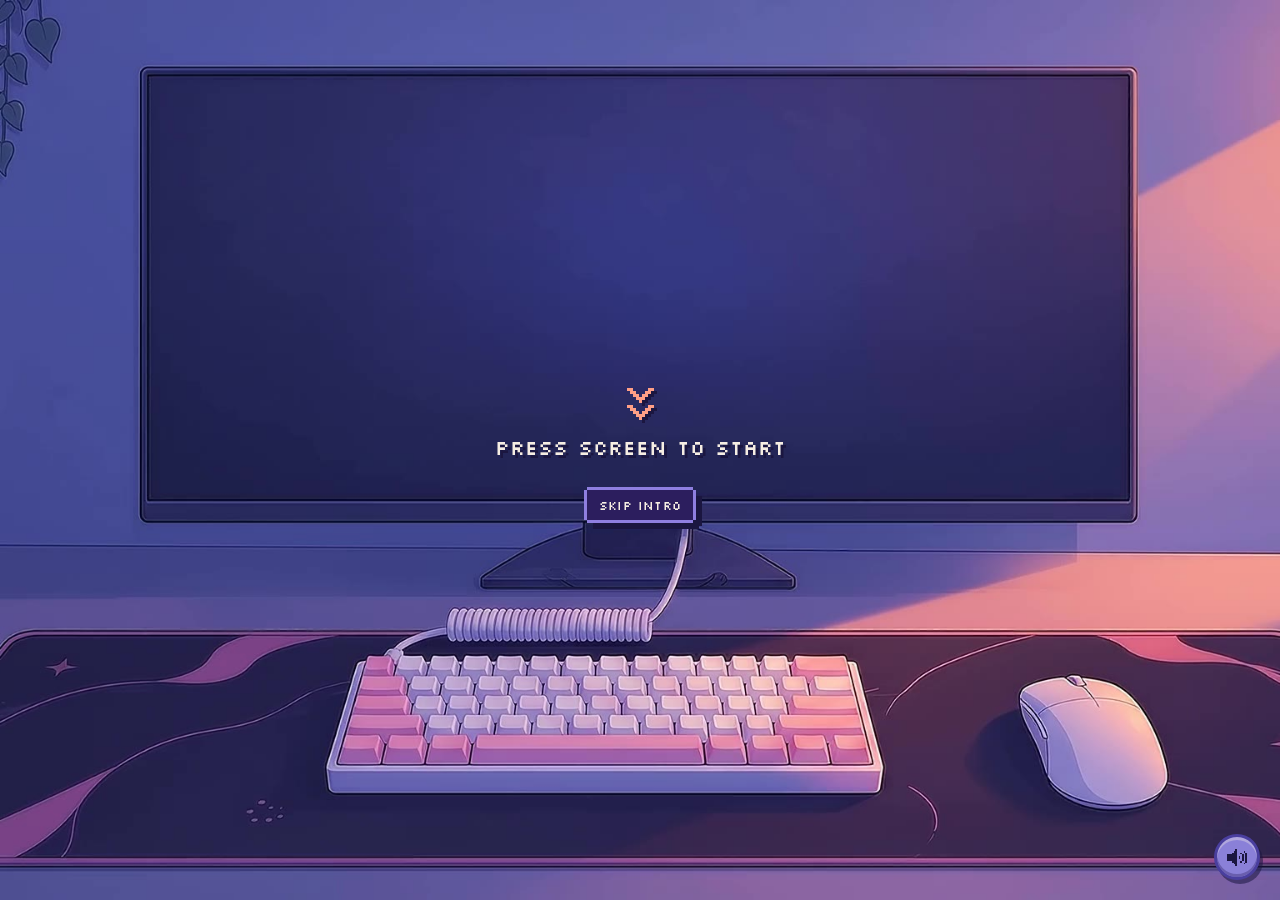
<file: index.html>
<!doctype html>
<html lang="en">
<head>
<meta charset="utf-8">
<script>try{if(sessionStorage.getItem('gos-booted'))document.documentElement.classList.add('booted')}catch(e){}</script>
<meta name="viewport" content="width=device-width, initial-scale=1, viewport-fit=cover">
<title>Gonzalo Armocida - Portfolio</title>
<link rel="icon" type="image/svg+xml" href="data:image/svg+xml,%3Csvg xmlns='http://www.w3.org/2000/svg' viewBox='0 0 16 16' shape-rendering='crispEdges'%3E%3Crect width='16' height='16' fill='%238f7fe0'/%3E%3Crect x='1' y='1' width='14' height='14' fill='%232c1e5e'/%3E%3Cpath fill='%23f6eee3' d='M5 3h6v2H5zM3 5h2v6H3zM5 11h6v2H5zM11 8h2v3h-2zM8 8h3v2H8z'/%3E%3C/svg%3E">
<meta name="description" content="Armo Design. UX/UI design portfolio by Gonzalo.">
<link rel="alternate" hreflang="en" href="https://www.gonzaloarmocida.com/">
<link rel="alternate" hreflang="es" href="https://www.gonzaloarmocida.com/es">
<meta name="theme-color" content="#1b1640">
<link rel="preconnect" href="https://fonts.googleapis.com">
<link rel="preconnect" href="https://fonts.gstatic.com" crossorigin>
<link href="https://fonts.googleapis.com/css2?family=Silkscreen:wght@400;700&family=VT323&display=swap" rel="stylesheet">
<link rel="preload" as="image" href="assets/fondo.png">
<style>
:root{
  --ink:#1b1640;--line:#2c1e5e;--lav:#8f7fe0;--lav2:#b9adff;--peach:#ff9f86;--cream:#f6eee3;
  --px:3px;--u:1px;
  --cur:url("data:image/svg+xml;utf8,<svg xmlns='http://www.w3.org/2000/svg' width='26' height='38' viewBox='0 0 13 19'><polygon points='1,1 1,15 4.5,12 7,17.5 9,16.5 6.5,11.5 11,11.5' fill='%23f6eee3' stroke='%231b1640' stroke-width='1.3' stroke-linejoin='miter' shape-rendering='crispEdges'/></svg>") 2 2, default;
  --cur-hand:url("data:image/svg+xml;utf8,<svg xmlns='http://www.w3.org/2000/svg' width='26' height='38' viewBox='0 0 13 19'><polygon points='1,1 1,15 4.5,12 7,17.5 9,16.5 6.5,11.5 11,11.5' fill='%23ff9f86' stroke='%231b1640' stroke-width='1.3' stroke-linejoin='miter' shape-rendering='crispEdges'/></svg>") 2 2, pointer;
}
*{box-sizing:border-box}
[hidden]{display:none!important}
html,body{margin:0;height:100%;overflow:hidden;background:var(--ink);color:var(--cream);font-family:"VT323",ui-monospace,monospace;cursor:var(--cur);-webkit-tap-highlight-color:transparent}
a{color:var(--lav2)}
a:hover{color:var(--peach)}
button,a{cursor:var(--cur-hand);font:inherit;color:inherit}
:focus{outline:none}
:focus-visible{outline:3px solid var(--peach);outline-offset:4px}
.sr-only{position:absolute;width:1px;height:1px;overflow:hidden;clip:rect(0 0 0 0);white-space:nowrap}
svg{display:block}

.pbox{--b:var(--lav);--s:var(--ink);box-shadow:
  0 calc(var(--px)*-1) 0 0 var(--b),0 var(--px) 0 0 var(--b),
  calc(var(--px)*-1) 0 0 0 var(--b),var(--px) 0 0 0 var(--b),
  calc(var(--px)*2) calc(var(--px)*3) 0 0 var(--s),calc(var(--px)*3) calc(var(--px)*2) 0 0 var(--s)}

.btn{font-family:"Silkscreen",monospace;font-size:13px;letter-spacing:.02em;background:var(--line);color:var(--cream);border:0;padding:7px 12px;text-decoration:none;display:inline-flex;align-items:center;gap:6px;user-select:none}
.btn:hover{background:var(--lav);color:var(--ink)}
.btn:active{transform:translate(2px,2px)}

/* ---------- intro ---------- */
#intro{position:fixed;inset:0;overflow:hidden;background:#000;z-index:30;cursor:var(--cur-hand)}
#cam{position:absolute;inset:0;transform-origin:0 0;will-change:transform}
#cam.zoom{transition:transform 1.3s cubic-bezier(.65,0,.35,1)}
#cam video{width:100%;height:100%;object-fit:cover;display:block}
#screen{position:absolute;container-type:size;display:grid;place-items:center;pointer-events:none}
#hello{text-align:center;text-shadow:.35cqw .35cqw 0 var(--line),.6cqw .6cqw 0 var(--ink)}
#hello p{margin:0;white-space:nowrap}
#gate{position:absolute;inset:0;z-index:2;cursor:var(--cur-hand);display:flex;flex-direction:column;align-items:center;justify-content:center;gap:22px}
#gate[hidden]{display:none}
#gate .btn{font-size:clamp(14px,1.3vw,22px);padding:.8em 1.3em}
#gateSkip{font-size:clamp(12px,.95vw,16px)!important;padding:.6em 1em!important}
#gateStart{background:none;border:0;padding:.4em .6em;font-family:"Silkscreen",monospace;font-size:clamp(16px,1.6vw,28px);color:var(--cream);text-shadow:3px 3px 0 var(--ink);display:flex;flex-direction:column;align-items:center;gap:14px}
#gateStart:focus-visible{outline:none}
.chev{display:flex;flex-direction:column;align-items:center;gap:2px;color:var(--peach);filter:drop-shadow(3px 3px 0 var(--ink))}
.chev i{display:block;animation:chev 1.1s steps(1) infinite}
.chev i:nth-child(2){animation-delay:.28s}
@keyframes chev{0%,55%{opacity:1}56%,100%{opacity:.15}}
@media (prefers-reduced-motion:reduce){.chev i{animation:none}}
@keyframes gatePulse{50%{transform:translateY(-3px)}}
#intro.gated #hint{opacity:0;animation:none}
#hello.out{opacity:0;transition:opacity .2s steps(3)}
.h1{font-family:"Silkscreen",monospace;font-weight:700;font-size:6.4cqw;line-height:1;color:var(--cream);letter-spacing:.02em;min-height:1em}
.h2{margin-top:.35em!important;font-size:3.1cqw;line-height:1;color:var(--lav2);min-height:1em}
.caret{display:inline-block;width:.5em;height:.82em;margin-left:.1em;vertical-align:-.04em;background:currentColor;box-shadow:3px 3px 0 var(--line);animation:blink 1s steps(1) infinite}
#hint{position:absolute;left:50%;bottom:30px;transform:translateX(-50%);margin:0;font-family:"Silkscreen",monospace;font-size:13px;color:var(--cream);text-shadow:2px 2px 0 var(--ink);white-space:nowrap;pointer-events:none;animation:blink 1.2s steps(1) infinite}
#hint.out{animation:none;opacity:0}
@keyframes blink{50%{opacity:0}}
#musicWrap{position:fixed;z-index:56;right:max(20px,env(safe-area-inset-right));bottom:max(20px,env(safe-area-inset-bottom));transition:bottom .25s steps(4)}
#music{position:relative;width:46px;height:46px;border-radius:50%;padding:0;display:grid;place-items:center;background:#8a80d8;color:var(--ink);border:3px solid #4a3f9e;box-shadow:inset 0 3px 0 rgba(246,238,227,.35),inset 0 -3px 0 rgba(44,30,94,.35),3px 4px 0 rgba(27,22,64,.55)}
#music:hover{background:#9d94e6}
#music:active{transform:translate(2px,2px);box-shadow:inset 0 3px 0 rgba(246,238,227,.35),1px 2px 0 rgba(27,22,64,.55)}
#music svg{image-rendering:pixelated}
#music[aria-pressed="true"] .off,#music[aria-pressed="false"] .on{display:none}
#skip:not([hidden]) ~ #musicWrap{bottom:calc(max(20px,env(safe-area-inset-bottom)) + 58px)}
.vol-wrap{position:relative;display:flex;align-items:center}
.vol{--px:3px;position:absolute;visibility:hidden;display:flex;align-items:center;padding:10px 12px;background:var(--line)}
.vol::before{content:"";position:absolute;inset:-14px}
.vol-wrap.vol-on .vol{visibility:visible;animation:volIn .14s steps(2)}
.vol-wrap.vol-on.closing .vol{animation:volOut .22s steps(3) forwards}
@keyframes volIn{from{opacity:0}}
@keyframes volOut{to{opacity:0;clip-path:inset(0 0 0 100%)}}
.vol-top.vol-on.closing .vol{animation-name:volOutTop}
@keyframes volOutTop{to{opacity:0;clip-path:inset(0 0 100% 0)}}
#musicWrap .vol{right:calc(100% + 14px);top:50%;transform:translateY(-50%)}
.vol-top{height:100%}
.vol-top .vol{--px:2px;top:calc(100% + 8px);right:0}
.vol input{position:relative;-webkit-appearance:none;appearance:none;width:110px;height:6px;margin:0;background:linear-gradient(90deg,var(--peach) var(--v,20%),var(--ink) var(--v,20%));outline:0}
.vol input:focus-visible{outline:3px solid var(--peach);outline-offset:6px}
.vol input::-webkit-slider-thumb{-webkit-appearance:none;width:12px;height:16px;border:0;border-radius:0;background:var(--cream);box-shadow:0 0 0 2px var(--ink)}
.vol input::-moz-range-thumb{width:12px;height:16px;border:0;border-radius:0;background:var(--cream);box-shadow:0 0 0 2px var(--ink)}
.vol input::-moz-range-track{background:transparent}
#skip{position:fixed;z-index:50;right:max(20px,env(safe-area-inset-right));bottom:max(20px,env(safe-area-inset-bottom));font-size:14px;padding:9px 14px}

/* ---------- boot ---------- */
#boot{position:fixed;inset:0;z-index:45;background:#000;overflow:hidden;display:grid;place-items:center}
#boot.out{animation:fadeOut .32s steps(4) forwards}
@keyframes fadeOut{to{opacity:0}}
.crt{position:absolute;inset:0;background:var(--ink);transform:scale(0,.004);animation:crt .5s steps(8) forwards}
@keyframes crt{0%{transform:scale(0,.004);background:var(--cream)}35%{transform:scale(1,.004);background:var(--lav2)}60%{background:var(--lav)}100%{transform:scale(1,1);background:var(--ink)}}
.scan{position:absolute;inset:0;pointer-events:none;background:repeating-linear-gradient(0deg,rgba(0,0,0,.26) 0 2px,transparent 2px 4px);animation:flick .24s steps(2) infinite}
@keyframes flick{50%{opacity:.75}}

/* ---------- desktop ---------- */
#desk{position:fixed;inset:0;overflow:hidden;background:#3e3c9b;opacity:0;visibility:hidden;z-index:10}
#desk.show{opacity:1;visibility:visible;transition:opacity .5s steps(5)}
#stage{position:absolute;left:50%;top:50%;width:max(100vw,calc(100vh*1672/940));width:max(100vw,calc(100dvh*1672/940));aspect-ratio:1672/940;transform:translate(-50%,-50%);background:#3e3c9b}
#icons{position:absolute;inset:0;pointer-events:none}
#icons .icon{pointer-events:auto}
#mlayer{position:absolute;inset:0;pointer-events:none;--u:.5px}
#mlayer #icons{pointer-events:none}

.icon{position:absolute;width:calc(var(--u)*156);display:flex;flex-direction:column;align-items:center;gap:calc(var(--u)*12);background:none;border:0;padding:0;touch-action:none;user-select:none;-webkit-user-select:none}
.icon img{width:100%;height:auto;aspect-ratio:1;display:block;image-rendering:pixelated;pointer-events:none}
.icon .art{width:62%;display:block;pointer-events:none;filter:drop-shadow(calc(var(--u)*6) calc(var(--u)*6) 0 rgba(27,22,64,.7))}
.icon .art svg{width:100%;height:auto}
.icon:focus-visible{outline:none}
.icon:focus-visible img,.icon:focus-visible .art{outline:3px dashed var(--peach);outline-offset:4px}
.icon.drag{z-index:5;cursor:var(--cur-hand)}
.icon.drag img,.icon.drag .art{transform:translate(calc(var(--u)*-3),calc(var(--u)*-3))}
.icon.arr{transition:left .35s steps(6),top .35s steps(6)}
.label{--px:max(2px,calc(var(--u)*3));font-family:"Silkscreen",monospace;font-size:max(11px,calc(var(--u)*17));line-height:1.1;padding:calc(var(--u)*4) calc(var(--u)*10);background:var(--line);color:var(--cream);white-space:nowrap}
.icon.sel .label{background:var(--peach);color:var(--ink)}
.icon.sel .label.pbox{--b:var(--ink)}
.marquee{position:absolute;z-index:15;border:2px dashed var(--lav2);background:rgba(143,127,224,.16);pointer-events:none}

/* ---------- dock ---------- */
.dock-btn{position:absolute;top:90.213%;width:3.11%;height:5.319%;display:grid;place-items:center;background:transparent;border:0;padding:0;text-decoration:none;color:var(--ink)}
.dock-btn .glyph{font-family:"Silkscreen",monospace;font-weight:700;font-size:max(13px,calc(var(--u)*21));line-height:1}
.dock-btn:hover .glyph,.dock-btn:focus-visible .glyph{color:var(--line);transform:translateY(calc(var(--u)*-3))}
.dock-btn:hover,.dock-btn:focus-visible{background:rgba(246,238,227,.18)}
.dock-btn:focus-visible{outline-offset:2px}
.dock-btn.run::after{content:"";position:absolute;left:50%;bottom:calc(var(--u)*-10);width:max(4px,calc(var(--u)*6));height:max(4px,calc(var(--u)*6));transform:translateX(-50%);background:var(--peach);box-shadow:0 0 0 2px var(--ink)}
.tip{--px:2px;position:absolute;bottom:calc(100% + 16px);left:50%;transform:translateX(-50%);font-family:"Silkscreen",monospace;font-size:12px;color:var(--cream);background:var(--line);padding:4px 8px;white-space:nowrap;visibility:hidden;pointer-events:none}
.dock-btn:hover .tip,.dock-btn:focus-visible .tip{visibility:visible;animation:pop .12s steps(2)}
@keyframes pop{from{transform:translate(-50%,4px)}to{transform:translate(-50%,0)}}
.slot{--px:max(2px,calc(var(--u)*3));--b:var(--lav);background:var(--line);animation:slotIn .2s steps(3)}
.slot:hover,.slot:focus-visible{background:#3b2c7c}
.slot img,.slot .sart{width:68%;pointer-events:none;image-rendering:pixelated}
.slot .sart svg{width:100%;height:auto}
.slot.min img,.slot.min .sart{opacity:.6}
@keyframes slotIn{from{transform:translateY(40%);opacity:0}}

/* ---------- menubar & menus ---------- */
#menubar{position:absolute;top:0;left:0;right:0;z-index:50;height:30px;display:flex;align-items:center;justify-content:space-between;padding:0 6px;background:var(--line);border-bottom:3px solid var(--ink);box-shadow:inset 0 2px 0 #3d2f80}
.mb-left,.mb-right{display:flex;align-items:center;height:100%}
.mb-left{gap:2px}
.mb-right{gap:14px;padding-right:6px;font-family:"Silkscreen",monospace;font-size:12px}
.mb-btn{height:24px;padding:0 10px;border:0;background:transparent;font-family:"Silkscreen",monospace;font-size:12px;color:var(--cream);display:flex;align-items:center}
.mb-btn:hover,.mb-btn.on{background:var(--lav);color:var(--ink)}
.mb-btn:focus-visible{outline-offset:-3px}
.mb-logo{padding:0 5px}
.mb-logo svg{width:22px;height:22px}
.mb-ico svg{width:18px;height:14px}
#date{color:var(--lav2)}
#menus{position:absolute;inset:0;pointer-events:none;z-index:60}
.menu{--b:var(--lav);position:absolute;pointer-events:auto;min-width:230px;padding:4px;background:var(--line);display:flex;flex-direction:column;animation:menuIn .12s steps(3)}
@keyframes menuIn{from{clip-path:inset(-12px -12px 100% -12px)}to{clip-path:inset(-12px)}}
.menu [role=menuitem]{display:flex;justify-content:space-between;align-items:center;gap:24px;width:100%;text-align:left;border:0;background:transparent;padding:7px 12px;font-family:"Silkscreen",monospace;font-size:12px;color:var(--cream)}
.menu [role=menuitem]:hover,.menu [role=menuitem]:focus{background:var(--peach);color:var(--ink);outline:none}
.menu kbd{font-family:"VT323",monospace;font-size:18px;color:var(--lav2)}
.menu [role=menuitem]:hover kbd,.menu [role=menuitem]:focus kbd{color:var(--ink)}
.msep{height:3px;margin:4px 6px;background:var(--ink)}

/* ---------- notification ---------- */
#notif{--b:var(--lav);position:absolute;z-index:55;right:24px;bottom:82px;display:flex;align-items:flex-start;gap:12px;width:min(350px,calc(100vw - 40px));padding:12px;background:var(--line);animation:notifIn .24s steps(4)}
#notif.out{animation:notifOut .2s steps(3) forwards}
@keyframes notifIn{from{transform:translateY(24px);opacity:0}}
@keyframes notifOut{to{transform:translateY(24px);opacity:0}}
#notif .glogo svg{width:38px;height:38px}
#notif strong{display:block;font-family:"Silkscreen",monospace;font-weight:400;font-size:13px;color:var(--cream)}
#notif p{margin:4px 0 0;font-size:21px;line-height:1.05;color:var(--lav2)}
.nx{margin-left:auto;flex:none;width:26px;height:26px;border:0;background:var(--ink);color:var(--lav2);font-family:"Silkscreen",monospace;font-size:12px}
.nx:hover{color:var(--peach)}

/* ---------- windows ---------- */
#windows{position:absolute;inset:0;pointer-events:none;z-index:20}
body.dragging iframe{pointer-events:none}
body.dragging{user-select:none}
.win{--px:4px;--b:var(--line);position:absolute;display:flex;flex-direction:column;background:var(--ink);pointer-events:auto;min-width:300px;min-height:200px}
.win.closing{animation:winOut .14s steps(3) forwards}
@keyframes winIn{from{transform:scale(.6);opacity:0}to{transform:none;opacity:1}}
@keyframes winOut{to{transform:scale(.6);opacity:0}}
.win:focus-visible{outline:3px solid var(--peach);outline-offset:8px}
.bar{display:flex;align-items:center;gap:8px;height:40px;flex:none;padding:0 8px 0 10px;background:var(--lav);color:var(--ink);border-bottom:4px solid var(--line);font-family:"Silkscreen",monospace;font-size:15px;cursor:var(--cur-hand);touch-action:none;user-select:none}
.win:not(.front) .bar{background:#9d93d6;color:var(--line)}
.bar img,.bar .bico{width:24px;height:24px;image-rendering:pixelated;flex:none}
.bar .bico svg{width:100%;height:100%}
.bar .at{width:24px;height:24px;display:grid;place-items:center;background:var(--line);color:var(--lav2);font-weight:700;flex:none}
.bar .title{flex:1;min-width:0;margin-left:2px;white-space:nowrap;overflow:hidden;text-overflow:ellipsis}
.wbtn{width:28px;height:26px;flex:none;display:grid;place-items:center;padding:0;border:0;background:var(--lav2);color:var(--ink);font-family:"Silkscreen",monospace;font-weight:700;font-size:14px;line-height:1;box-shadow:0 0 0 2px var(--line),inset -3px -3px 0 #7b6cc9,inset 3px 3px 0 var(--cream)}
.wbtn:hover{background:var(--cream)}
.wbtn:active{box-shadow:0 0 0 2px var(--line),inset 3px 3px 0 #7b6cc9,inset -3px -3px 0 var(--cream)}
.wbtn.wclose:hover{background:var(--peach)}
.wmin i{display:block;width:12px;height:3px;margin-top:8px;background:var(--ink)}
.wmax i{display:block;width:12px;height:10px;border:2px solid var(--ink);border-top-width:4px}
.win.max .wmax i{width:10px;height:8px;box-shadow:3px -3px 0 -1px var(--lav2),3px -3px 0 1px var(--ink)}
.nav{display:flex;align-items:center;gap:8px;padding:7px 8px;background:var(--line);flex:none;border-bottom:4px solid var(--ink)}
.nbtn{width:32px;height:30px;flex:none;border:0;background:var(--ink);color:var(--lav2);font-size:22px;line-height:1;display:grid;place-items:center;box-shadow:inset 0 0 0 2px var(--lav)}
.nbtn:hover{color:var(--peach)}
.nbtn:active{transform:translate(1px,1px)}
.url{flex:1;min-width:0;height:30px;display:flex;align-items:center;padding:0 10px;background:var(--ink);color:var(--cream);font-size:21px;white-space:nowrap;overflow:hidden;text-overflow:ellipsis;box-shadow:inset 0 0 0 2px var(--lav)}
.url span{color:var(--lav)}
.open{flex:none;height:30px;display:flex;align-items:center;padding:0 12px;background:var(--peach);color:var(--ink);text-decoration:none;font-family:"Silkscreen",monospace;font-size:13px;box-shadow:inset -3px -3px 0 #d9755e}
.open:hover{color:var(--ink);background:#ffb7a4}
.open:active{transform:translate(1px,1px)}
.wbody{position:relative;flex:1;min-height:0;background:var(--ink);overflow:hidden}
.wbody iframe{position:absolute;inset:0;width:100%;height:100%;border:0;background:#fff}
.loading{position:absolute;inset:0;display:flex;flex-direction:column;align-items:center;justify-content:center;gap:14px;background:var(--ink);font-family:"Silkscreen",monospace;font-size:16px;color:var(--lav2)}
.loading p{margin:0}
.lbar{width:168px;height:20px;padding:3px;box-shadow:inset 0 0 0 3px var(--lav)}
.lbar i{display:block;height:100%;width:0;background:repeating-linear-gradient(90deg,var(--peach) 0 13px,transparent 13px 16px);animation:load 1.4s steps(10) infinite}
@keyframes load{to{width:100%}}
.fallback{position:absolute;inset:0;display:grid;place-items:center;padding:24px;background:var(--ink);overflow:auto}
.card{--b:var(--lav);display:flex;flex-direction:column;align-items:center;text-align:center;gap:10px;max-width:360px;padding:28px 28px 26px;background:var(--line)}
.card img{width:156px;height:156px;image-rendering:pixelated}
.card h2{margin:8px 0 0;font-family:"Silkscreen",monospace;font-size:24px;font-weight:400;color:var(--cream)}
.card p{margin:0 0 10px;font-size:24px;line-height:1.1;color:var(--lav2);text-wrap:pretty}
.card .btn,.pane .btn,.mail .btn{background:var(--peach);color:var(--ink);font-size:14px;padding:9px 14px}
.card .btn:hover,.pane .btn:hover,.mail .btn:hover{background:#ffb7a4}
.card .btn.pbox,.pane .btn.pbox,.mail .btn.pbox{--b:var(--ink)}
.grip{position:absolute;right:0;bottom:0;width:22px;height:22px;z-index:2;cursor:nwse-resize;touch-action:none;background:var(--line)}
.grip::after{content:"";position:absolute;right:4px;bottom:4px;width:3px;height:3px;background:var(--lav2);box-shadow:-5px 0 var(--lav2),-10px 0 var(--lav2),0 -5px var(--lav2),0 -10px var(--lav2),-5px -5px var(--lav2)}
.win.max .grip{display:none}
.win.max{left:8px!important;top:38px!important;width:calc(100vw - 16px)!important;height:calc(100% - 46px)!important}

.pane{position:absolute;inset:0;overflow:auto;display:flex;flex-direction:column;align-items:center;justify-content:center;gap:12px;padding:24px;text-align:center}
.pane h2{margin:0;font-family:"Silkscreen",monospace;font-weight:400;font-size:22px;color:var(--cream)}
.pane p{margin:0;font-size:24px;line-height:1.1;color:var(--lav2);text-wrap:pretty;max-width:30ch}
.pane .big svg{width:84px;height:auto}
.pane .btn{margin-top:6px}
.icon.drop-hot .art{transform:scale(1.15) rotate(-6deg);filter:drop-shadow(0 0 0 var(--peach)) drop-shadow(calc(var(--u)*6) calc(var(--u)*6) 0 rgba(27,22,64,.7))}
.icon.drop-hot .label{background:var(--peach);color:var(--ink)}
.icon[hidden]{display:none}
.tlist{position:absolute;inset:0;overflow:auto;padding:14px;display:flex;flex-direction:column;gap:10px}
.titem{display:flex;align-items:center;gap:12px;padding:8px 10px;background:var(--line);box-shadow:inset 0 0 0 2px #3b2c7c}
.tthumb{width:44px;height:44px;flex:none;display:grid;place-items:center}
.tthumb img{width:44px;height:44px;image-rendering:pixelated}
.tthumb .art{width:36px;filter:none}
.tthumb svg{width:100%;height:auto}
.tname{flex:1;min-width:0;font-family:"Silkscreen",monospace;font-size:13px;color:var(--cream);overflow:hidden;text-overflow:ellipsis;white-space:nowrap}
.tback{--px:2px;--b:var(--ink);width:40px;height:36px;flex:none;display:grid;place-items:center;border:0;padding:0;background:var(--peach);color:var(--ink)}
.tback:hover{background:#ffb7a4}
.tback:active{transform:translate(2px,2px)}
.notes{position:absolute;inset:0;overflow:auto;padding:18px 22px;background:var(--cream);color:var(--ink);font-size:25px;line-height:1.15}
.notes p{margin:0;white-space:pre-wrap;text-wrap:pretty}
.mail{display:flex;flex-direction:column;align-items:flex-start;gap:10px;padding:22px 24px}
.mail p{margin:0;font-size:22px;color:var(--lav2)}
.addr{font-size:28px;color:var(--cream);word-break:break-all;user-select:all}
.mail .btn{margin-top:6px}
.mail .ok{min-height:22px;color:var(--peach)}

@media (max-width:699px){
  #hello{width:calc(100vw - 48px);max-width:100%}
  #hello p{white-space:pre-line}
  .h1{font-size:min(11vw,52px);line-height:1.05}
  .h2{margin-top:.6em!important;font-size:min(6.4vw,30px);line-height:1.12;text-wrap:balance}
  #mlayer .label{font-size:11px;--px:2px;padding:2px 6px}
  #mlayer .icon{width:84px;gap:6px}
  #mlayer .icon img{width:64px;height:64px}
  #mlayer .icon .art{width:64px;height:64px;display:flex;align-items:center;justify-content:center;filter:drop-shadow(3px 3px 0 rgba(27,22,64,.7))}
  #mlayer .icon .art svg{width:50px}
  .mb-hide{display:none!important}
  .win{left:0!important;top:33px!important;width:100vw!important;height:calc(100% - 33px)!important;min-width:0;box-shadow:none}
  .grip,.wmax{display:none}
  .bar{height:48px}
  .wbtn{width:40px;height:36px}
  .nbtn,.open,.url{height:40px}
  #hint{bottom:84px}
  #notif{right:16px;left:16px;width:auto;top:42px;bottom:auto}
  #musicWrap{bottom:calc(13% + 12px)}
}
/* ---------- scene ---------- */
#scene{position:absolute;inset:0}
.layer{position:absolute;inset:0;will-change:transform}
#lyBg,#lySky,#lyDock{left:-2%;top:-2%;width:104%;height:104%}
#lyBg{transition:filter 2.5s ease}
#bgImg,#bgFx,#skyFx{position:absolute;inset:0;width:100%;height:100%;display:block;image-rendering:pixelated;pointer-events:none;user-select:none}
#lySky,#lyDock{pointer-events:none}
#lySky{transition:opacity 1.2s steps(6)}
#lyDock .dock-btn{pointer-events:auto}
#tint{position:absolute;inset:0;pointer-events:none}
#tint i{position:absolute;inset:0;opacity:0;transition:opacity 3s ease}
.t-night{background:linear-gradient(180deg,rgba(18,12,58,.5),rgba(27,22,64,.22));mix-blend-mode:multiply}
.t-sunset{background:linear-gradient(215deg,rgba(255,159,134,.6) 0%,rgba(255,159,134,.24) 34%,rgba(255,159,134,.08) 62%,transparent 85%);mix-blend-mode:screen}
.t-dawn{background:linear-gradient(0deg,rgba(255,168,200,.34),rgba(255,190,214,.12) 60%,rgba(255,190,214,.04));mix-blend-mode:screen}
.t-day{background:rgba(246,238,227,.16);mix-blend-mode:screen}
.t-konami{background:linear-gradient(180deg,rgba(160,212,255,.4),rgba(246,238,227,.38));mix-blend-mode:screen}
#desk[data-tod=night] .t-night,#desk[data-tod=sunset] .t-sunset,#desk[data-tod=dawn] .t-dawn,#desk[data-tod=day] .t-day{opacity:1}
#desk[data-tod=day] #lyBg{filter:saturate(.72) brightness(1.08)}
#desk.daymode #lyBg{filter:hue-rotate(-42deg) saturate(.75) brightness(1.65) contrast(.9);transition:filter 1.2s steps(6)}
#desk.daymode #tint i{opacity:0;transition:opacity 1.2s steps(6)}
#desk.daymode #tint .t-konami{opacity:1}
#desk.daymode #lySky{opacity:0}

#moon{position:absolute;left:19%;top:10%;width:5%;height:10%;background:transparent;border:0;padding:0}
#moon:focus-visible{outline-offset:2px}
#fullMoon{position:absolute;left:calc(282/1672*100%);top:calc(62/940*100%);width:calc(156/1672*100%);aspect-ratio:1;pointer-events:none;animation:moonIn .3s steps(3)}
#fullMoon svg{position:absolute;left:50%;top:50%;transform:translate(-50%,-50%);height:auto}
#fullMoon .halo1{width:100%;opacity:.13}
#fullMoon .halo2{width:84.6%;opacity:.22}
#fullMoon .disc{width:64.1%}
@keyframes moonIn{from{transform:scale(.7);opacity:0}}

#cat{position:absolute;left:calc(112/1672*100%);top:calc(735/940*100%);width:calc(80/1672*100%);background:none;border:0;padding:0}
#cat .cat-art{display:block;transform-origin:50% 100%;transition:transform .3s steps(3)}
#cat .cat-art svg{width:100%;height:auto}
#cat.stretch .cat-art{transform:scale(1.18,.86)}
.zzz{position:absolute;left:6%;bottom:80%;width:60%;height:200%;pointer-events:none}
.zzz i{position:absolute;left:0;bottom:0;font-family:"Silkscreen",monospace;font-style:normal;font-size:max(9px,calc(var(--u)*16));line-height:1;color:var(--lav2);text-shadow:1px 1px 0 var(--ink);opacity:0;animation:zzz 3.6s steps(9) infinite}
.zzz i:nth-child(2){animation-delay:1.2s}
.zzz i:nth-child(3){animation-delay:2.4s}
@keyframes zzz{0%{opacity:0;transform:translate(0,0)}15%{opacity:1}100%{opacity:0;transform:translate(calc(var(--u)*22),calc(var(--u)*-48))}}
#cat.awake .zzz{display:none}
.heart{position:absolute;left:18%;bottom:85%;width:26%;opacity:0;pointer-events:none}
.heart svg{width:100%;height:auto}
#cat.love .heart{animation:heart 1.1s steps(6) forwards}
@keyframes heart{0%{opacity:0;transform:translateY(0)}20%{opacity:1}80%{opacity:1}100%{opacity:0;transform:translateY(calc(var(--u)*-36))}}

/* ---------- icons motion ---------- */
.ico-in{display:flex;flex-direction:column;align-items:center;gap:calc(var(--u)*12);width:100%;pointer-events:none}
@media (hover:hover) and (pointer:fine){
  .icon:hover .ico-in{transform:translateY(-2px)}
  .icon:hover img{animation:glint .12s steps(2)}
  .icon:hover .art{animation:glintA .12s steps(2)}
}
@keyframes glint{from{filter:brightness(1.7)}to{filter:brightness(1)}}
@keyframes glintA{from{filter:brightness(1.7) drop-shadow(calc(var(--u)*6) calc(var(--u)*6) 0 rgba(27,22,64,.7))}to{filter:brightness(1) drop-shadow(calc(var(--u)*6) calc(var(--u)*6) 0 rgba(27,22,64,.7))}}

/* ---------- preview ---------- */
#pv{--px:3px;--b:var(--line);position:absolute;z-index:19;width:240px;background:var(--ink);pointer-events:none;animation:pvIn .15s steps(3)}
#pv.out{animation:pvOut .15s steps(3) forwards}
@keyframes pvIn{from{transform:translateY(8px) scale(.85);opacity:0}}
@keyframes pvOut{to{transform:translateY(8px) scale(.85);opacity:0}}
.pv-bar{height:24px;display:flex;align-items:center;padding:0 8px;background:var(--lav);color:var(--ink);font-family:"Silkscreen",monospace;font-size:12px;border-bottom:3px solid var(--line)}
#pv video{display:block;width:100%;aspect-ratio:2/1;object-fit:cover;background:var(--line)}

/* ---------- fx ---------- */
#fxTop{position:absolute;inset:0;z-index:30;pointer-events:none}
.ghost{position:absolute;border:2px solid var(--lav2);outline:2px solid var(--ink);pointer-events:none}
.confetti{position:absolute;inset:0;width:100%;height:100%;image-rendering:pixelated}
.trail{position:fixed;left:0;top:0;z-index:999;width:6px;height:6px;background:var(--lav2);box-shadow:2px 2px 0 var(--ink);pointer-events:none;opacity:0}
.loading .static{position:absolute;inset:0;width:100%;height:100%;image-rendering:pixelated}
.loading p{--b:var(--lav);position:relative;padding:6px 12px;background:var(--ink)}
.loading.tune p{visibility:hidden}

/* ---------- terminal ---------- */
.term{position:absolute;inset:0;overflow:auto;padding:12px 16px 16px;background:var(--ink);color:var(--lav2);font-size:22px;line-height:1.15;cursor:text}
.tout div{white-space:pre-wrap;word-break:break-word;min-height:1.15em}
.tout .echo{color:var(--cream)}
.tout .err,.tout .ok{color:var(--peach)}
.tline{display:flex;gap:.5em;align-items:baseline;border-bottom:2px solid transparent}
.tline:focus-within{border-bottom-color:var(--lav)}
.prompt{color:var(--lav);white-space:nowrap}
.tin{flex:1;min-width:0;padding:0;border:0;background:transparent;color:var(--cream);font:inherit;caret-color:var(--peach)}
.tin:focus-visible{outline:none}

/* ---------- power off ---------- */
#off{position:fixed;inset:0;z-index:46;display:grid;place-items:center;background:#000}
#powerOn{background:transparent;color:var(--lav2);font-size:14px;animation:blink 1.2s steps(1) infinite}
#powerOn:hover{background:transparent;color:var(--peach)}
#sound{padding:0 6px}
#sound svg{width:18px;height:14px}

@media (pointer:coarse),(max-width:699px){
  :root{--cur:auto!important;--cur-hand:pointer!important}
}
@media (hover:hover) and (pointer:fine){
  body.busy,body.busy *{cursor:var(--cur-busy)!important}
}
@media (prefers-reduced-motion:reduce){
  *,*::before,*::after{animation:none!important;transition:none!important}
  #desk.show{transition:opacity .4s linear!important}
  .zzz i{opacity:1}
  .zzz i:nth-child(2){transform:translate(calc(var(--u)*9),calc(var(--u)*-15))}
  .zzz i:nth-child(3){transform:translate(calc(var(--u)*18),calc(var(--u)*-30))}
}

a.mb-btn{text-decoration:none}
#lang{padding:0 6px}

.booted #intro{display:none}
.booted body{background:#3e3c9b}
.booted #desk.show{transition:none}

</style>
</head>
<body>
<h1 class="sr-only">Armo Design. Gonzalo, UX/UI Designer. Portfolio</h1>

<section id="intro" aria-label="Animated intro">
  <div id="cam">
    <video id="introVideo" muted playsinline preload="auto" poster="assets/intro-poster.jpg" aria-hidden="true">
      <source src="assets/intro.mp4" type="video/mp4">
      <source src="assets/intro.webm" type="video/webm">
    </video>
    <div id="screen"><div id="hello" aria-hidden="true">
      <p class="h1"><span id="t1"></span></p>
      <p class="h2"><span id="t2"></span></p>
    </div></div>
  </div>
  <div id="gate" hidden>
    <button id="gateStart" type="button"><span class="chev" aria-hidden="true"><i><svg viewBox="0 0 9 5" width="27" height="15" shape-rendering="crispEdges"><path fill="currentColor" d="M0 0h2v1H0zM7 0h2v1H7zM1 1h2v1H1zM6 1h2v1H6zM2 2h2v1H2zM5 2h2v1H5zM3 3h3v1H3zM4 4h1v1H4z"/></svg></i><i><svg viewBox="0 0 9 5" width="27" height="15" shape-rendering="crispEdges"><path fill="currentColor" d="M0 0h2v1H0zM7 0h2v1H7zM1 1h2v1H1zM6 1h2v1H6zM2 2h2v1H2zM5 2h2v1H5zM3 3h3v1H3zM4 4h1v1H4z"/></svg></i></span><span>Press screen to start</span></button>
    <button id="gateSkip" class="btn pbox" type="button">Skip intro</button>
  </div>
  <p id="hint" aria-hidden="true">Click or press any key to power on</p>
</section>

<div id="boot" hidden>
  <div class="crt"></div>
  <div class="scan" aria-hidden="true"></div>
</div>

<div id="off" hidden>
  <button id="powerOn" class="btn" type="button">Click to power on</button>
</div>

<button id="skip" class="btn pbox" type="button" hidden>Skip intro</button>
<div id="musicWrap" class="vol-wrap"><span class="vol pbox"><input id="volBottom" type="range" min="0" max="100" step="1" value="10" aria-label="Music volume"></span><button id="music" type="button" aria-pressed="true" aria-label="Music" title="Music"><svg viewBox="0 0 12 10" width="20" height="17" shape-rendering="crispEdges" aria-hidden="true"><path fill="currentColor" d="M0 3h2v4H0zM2 3h1v4H2zM3 2h1v6H3zM4 1h1v8H4zM5 0h1v10H5z"/><g class="on"><path fill="currentColor" d="M7 4h1v2H7zM8 2h1v1H8zM9 3h1v4H9zM8 7h1v1H8zM10 1h1v1h-1zM11 2h1v6h-1zM10 8h1v1h-1z"/></g><g class="off"><path fill="currentColor" d="M7 3h1v1H7zM8 4h1v1H8zM9 5h1v1H9zM10 6h1v1h-1zM10 3h1v1h-1zM9 4h1v1H9zM8 5h1v1H8zM7 6h1v1H7z"/></g></svg></button></div>
<audio id="bgm" src="assets/music.mp3" loop preload="auto"></audio>

<main id="desk" aria-label="Gonzalo OS desktop">
  <div id="stage">
    <!-- Parallax scene: every .layer moves by its data-depth (1 = 1% of the stage width).
         #lyBg is a single image for now. To split it later, add one .layer per plane
         (sky ~0.3, clouds ~0.5, city ~0.7, balcony ~1.2, plant ~1.5) using the same 104% box. -->
    <div id="scene">
      <div class="layer" id="lyBg" data-depth="0">
        <img id="bgImg" src="assets/fondo.png" alt="" width="1672" height="940" draggable="false">
        <canvas id="bgFx" width="836" height="470" aria-hidden="true"></canvas>
        <span id="fullMoon" aria-hidden="true" hidden></span>
        <button id="moon" type="button" aria-pressed="false" aria-label="Moon. Double-click or press Enter to change its phase"></button>
        <button id="cat" type="button" aria-label="Sleeping cat. Press Enter to wake it up">
          <span class="cat-art"></span>
          <span class="zzz" aria-hidden="true"><i>z</i><i>z</i><i>z</i></span>
          <span class="heart" aria-hidden="true"></span>
        </button>
      </div>
      <div class="layer" id="lySky" data-depth="0"><canvas id="skyFx" width="836" height="470" aria-hidden="true"></canvas></div>
      <div id="tint" aria-hidden="true"><i class="t-night"></i><i class="t-sunset"></i><i class="t-dawn"></i><i class="t-day"></i><i class="t-konami"></i></div>
    </div>
    <div class="layer" id="lyDock" data-depth="0">
      <nav id="dock" aria-label="Dock">
        <a class="dock-btn" id="dockBehance" style="left:44.258%" href="#" target="_blank" rel="noopener" aria-label="Behance (opens in a new tab)"><span class="glyph">Be</span><span class="tip pbox" aria-hidden="true">Behance</span></a>
        <a class="dock-btn" id="dockLinkedin" style="left:48.565%" href="#" target="_blank" rel="noopener" aria-label="LinkedIn (opens in a new tab)"><span class="glyph">in</span><span class="tip pbox" aria-hidden="true">LinkedIn</span></a>
        <button class="dock-btn" id="dockMail" style="left:52.871%" type="button" aria-label="Mail"><span class="glyph">@</span><span class="tip pbox" aria-hidden="true">Mail</span></button>
        <div id="slots"></div>
      </nav>
    </div>
    <div id="icons" class="layer" data-depth="0" role="group" aria-label="Desktop icons"></div>
  </div>
  <div id="mlayer"></div>

  <div id="pv" hidden aria-hidden="true">
    <div class="pv-bar"><span class="pv-title"></span></div>
    <video muted loop playsinline preload="none"></video>
  </div>

  <div id="menubar">
    <div class="mb-left">
      <button class="mb-btn mb-logo" type="button" data-menu="g" aria-haspopup="menu" aria-expanded="false" aria-label="Gonzalo OS menu"><span data-art="g"></span></button>
      <button class="mb-btn mb-hide" type="button" data-menu="file" aria-haspopup="menu" aria-expanded="false">File</button>
      <button class="mb-btn mb-hide" type="button" data-menu="view" aria-haspopup="menu" aria-expanded="false">View</button>
      <button class="mb-btn mb-hide" type="button" data-menu="help" aria-haspopup="menu" aria-expanded="false">Help</button>
    </div>
    <div class="mb-right">
      <span class="vol-wrap vol-top mb-hide"><button id="sound" class="mb-btn" type="button" aria-pressed="false" aria-label="Music"></button><span class="vol pbox"><input id="volTop" type="range" min="0" max="100" step="1" value="10" aria-label="Music volume"></span></span>
      <span class="mb-ico mb-hide" data-art="wifi" title="Wifi"></span>
      <a id="lang" class="mb-btn" href="es/index.html" hreflang="es" aria-label="Ver en español" title="Ver en español">EN</a>
      <span id="date" class="mb-hide"></span>
      <time id="clock"></time>
    </div>
  </div>

  <div id="windows"></div>
  <div id="fxTop" aria-hidden="true"></div>

  <div id="notif" class="pbox" role="status" hidden>
    <span class="glogo" data-art="g"></span>
    <div><strong id="notifTitle">Welcome to Gonzalo OS</strong><p id="notifBody">Double-click a project to open it.</p></div>
    <button class="nx" type="button" aria-label="Close notification">x</button>
  </div>

  <div id="menus"></div>
</main>

<div id="live" class="sr-only" aria-live="polite"></div>
<script>
/* ======= Edit your info here ======= */
const CONFIG = {
  projects: [
    { id: 'terrace', name: 'Terrace', url: 'https://terracefest.vercel.app/', desc: 'The party is upstairs', icon: 'assets/icono_terrace.png', x: 342, y: 330 },
    { id: 'trama', name: 'Trama', url: 'https://tramastore.vercel.app/', desc: 'Caps, bucket hats and beanies', icon: 'assets/icono_trama.png', x: 552, y: 330 },
    { id: 'crealo', name: 'Crealo', url: 'https://crealo-ten.vercel.app/', desc: '[SHORT DESCRIPTION]', icon: 'assets/icono_crealo.png', x: 762, y: 330 },
    { id: 'nexo', name: 'Nexo', url: 'https://nexeweb.vercel.app/', desc: '[SHORT DESCRIPTION]', icon: 'assets/icono_nexo.png', x: 972, y: 330 },
    { id: 'kerfa', name: 'Kerfa', url: 'https://kerfa.vercel.app/', desc: 'Furniture that clicks. No tools, no screws.', icon: 'assets/icono_kerfa.png', x: 1182, y: 330 },
  ],
  behance: 'https://www.behance.net/gonzaloarmocida1',
  linkedin: 'https://www.linkedin.com/in/gonzalo-armocida',
  mail: 'gonzalo.armocida@gmail.com',
  cv: '[CV LINK]',
  about: "I design and build animated websites for brands, studios and events that want to stand out.\n\nMy background is in UX/UI design, so every site I make starts with the people who will use it: what they need to see, what makes them trust a brand, and what makes them click “buy” or “book a call”. Motion comes after that — to guide the eye and make the experience memorable, never just for decoration.\n\nWhat I can do for you:\n→ Landing pages and brand websites with scroll animation and motion\n→ E-commerce sites that feel like a lookbook and sell like a shop\n→ Event websites that build atmosphere and sell tickets\n→ Redesigns of existing sites that look outdated\n\nI work with an AI-assisted workflow, which means faster delivery and lower costs, while every design decision stays mine.\n\nBefore design, I spent years as a Head Coach in competitive esports, leading teams, planning under pressure and keeping communication clear. I bring that same approach to every project: clear goals, honest timelines and no surprises.\n\nBased in Argentina, working with clients worldwide. English and Spanish.\n\n📩 Let’s talk about your next website: gonzalo.armocida@gmail.com",
};
/* =================================== */

const IMG_W = 1672, IMG_H = 940, BG = 1.04;
const VID = { w: 1920, h: 1080, sx: 367, sy: 86, sw: 1182, sh: 515 };
const reduce = matchMedia('(prefers-reduced-motion: reduce)');
const fine = matchMedia('(hover: hover) and (pointer: fine)');
const $ = (s) => document.querySelector(s);
const intro = $('#intro'), cam = $('#cam'), video = $('#introVideo'), skip = $('#skip');
const hello = $('#hello'), t1 = $('#t1'), t2 = $('#t2'), hint = $('#hint');
const bootEl = $('#boot'), screenEl = $('#screen'), offEl = $('#off'), powerBtn = $('#powerOn');
const desk = $('#desk'), stage = $('#stage'), iconsEl = $('#icons'), mlayer = $('#mlayer');
const lyBg = $('#lyBg'), lyDock = $('#lyDock');
const winLayer = $('#windows'), slotsEl = $('#slots'), menuLayer = $('#menus'), notif = $('#notif'), live = $('#live'), fxTop = $('#fxTop');
const clamp = (v, a, b) => Math.min(Math.max(v, a), Math.max(a, b));
const isMobile = () => innerWidth < 700;
const rich = () => fine.matches && !isMobile();
const announce = (t) => { live.textContent = ''; setTimeout(() => (live.textContent = t), 30); };
const inPreview = /claude/i.test(location.hostname);
const store = {
  get: () => { try { return sessionStorage.getItem('gos-booted'); } catch (e) { return null; } },
  set: () => { try { sessionStorage.setItem('gos-booted', '1'); } catch (e) {} },
};
const timers = [];
const later = (fn, ms) => { const t = setTimeout(fn, ms); timers.push(t); return t; };
const clearTimers = () => { timers.forEach(clearTimeout); timers.length = 0; };
let dragging = false;

/* ---------- pixel art ---------- */
const PAL = { K: '#1b1640', O: '#2c1e5e', L: '#8f7fe0', H: '#b9adff', P: '#ff9f86', C: '#f6eee3', M: '#ffe3c2', N: '#f2c08f', Y: '#ffd27a' };
function pix(rows, cls) {
  const w = rows[0].length, h = rows.length;
  let r = '';
  rows.forEach((row, y) => {
    let x = 0;
    while (x < w) {
      const c = row[x];
      if (c === '.') { x++; continue; }
      let n = 1;
      while (row[x + n] === c) n++;
      r += `<rect x="${x}" y="${y}" width="${n}" height="1" fill="${PAL[c]}"/>`;
      x += n;
    }
  });
  return `<svg${cls ? ` class="${cls}"` : ''} viewBox="0 0 ${w} ${h}" shape-rendering="crispEdges" aria-hidden="true" focusable="false">${r}</svg>`;
}
const ART = {};
ART.g = (() => {
  const n = 11, g = [...Array(n)].map((_, y) => [...Array(n)].map((_, x) => (x === 0 || y === 0 || x === n - 1 || y === n - 1 ? 'K' : 'L')));
  [[0, 0], [n - 1, 0], [0, n - 1], [n - 1, n - 1]].forEach(([x, y]) => (g[y][x] = '.'));
  for (let i = 1; i < n - 1; i++) { g[1][i] = 'H'; g[i][1] = 'H'; }
  ['.KKKKK.', 'KK...KK', 'KK.....', 'KK.KKKK', 'KK...KK', 'KK...KK', '.KKKKK.'].forEach((row, y) =>
    [...row].forEach((c, x) => { if (c === 'K') g[y + 2][x + 2] = 'K'; }));
  return g.map((r) => r.join(''));
})();
ART.doc = ['KKKKKKKKKK....', 'KCCCCCCCCKK...', 'KCCCCCCCCKCK..', 'KCLLLLLLCKCCK.', 'KCCCCCCCCKKKKK', 'KCLLLLLLLLLLCK', 'KCCCCCCCCCCCCK',
  'KCLLLLLLLLLLCK', 'KCCCCCCCCCCCCK', 'KCLLLLLLLLLLCK', 'KCCCCCCCCCCCCK', 'KCLLLLLLLCCCCK', 'KCCCCCCCCCCCCK', 'KKKKKKKKKKKKKK'];
ART.pdf = (() => {
  const L = { P: ['XX.', 'X.X', 'XX.', 'X..', 'X..'], D: ['XX.', 'X.X', 'X.X', 'X.X', 'XX.'], F: ['XXX', 'X..', 'XX.', 'X..', 'X..'] };
  const m = (s) => s.replace(/X/g, 'K').replace(/\./g, 'P');
  const band = 'KPPPPPPPPPPPPK', rows = [...ART.doc.slice(0, 7), band];
  for (let y = 0; y < 5; y++) rows.push('KP' + m(L.P[y]) + 'P' + m(L.D[y]) + 'P' + m(L.F[y]) + 'K');
  rows.push(band, 'KKKKKKKKKKKKKK');
  return rows;
})();
ART.trash = ['....KKKKKK....', 'KKKKKHHHHKKKKK', 'KHHHHHHHHHHHHK', 'KKKKKKKKKKKKKK', ...Array(9).fill('.KLLHLLHLLHLK.'), '.KKKKKKKKKKKK.'];
ART.term = ['KKKKKKKKKKKKKK', 'KLLLLLLLLLPLHK', 'KKKKKKKKKKKKKK', 'KOOOOOOOOOOOOK', 'KOHOOOOOOOOOOK', 'KOOHOOOOOOOOOK',
  'KOHOOPPPOOOOOK', 'KOOOOOOOOOOOOK', 'KOOOOOOOOOOOOK', 'KKKKKKKKKKKKKK'];
ART.vol = ['...C.....', '..CC..C..', 'CCCC...C.', 'CCCC.C.C.', 'CCCC...C.', '..CC..C..', '...C.....'];
ART.mute = ['...C.....', '..CC.....', 'CCCC.C.C.', 'CCCC..C..', 'CCCC.C.C.', '..CC.....', '...C.....'];
ART.wifi = ['.CCCCCCC.', 'C.......C', '..CCCCC..', '.C.....C.', '...CCC...', '.........', '....C....'];
ART.arrow = ['K...........', 'KK..........', 'KCK.........', 'KCCK........', 'KCCCK.......', 'KCCCCK......', 'KCCCCCK.....', 'KCCCCCCK....',
  'KCCCCCCCK...', 'KCCCCCCCCK..', 'KCCCCCCCCCK.', 'KCCCCCCKKKKK', 'KCCCKCCK....', 'KCCK.KCCK...', 'KCK..KCCK...', 'KK....KCCK..', 'K.....KCCK..', '.......KK...'];
ART.hand = ['....KK........', '...KCCK.......', '...KCCK.......', '...KCCK.......', '...KCCKKK.....', '...KCCKCCKKK..', '.KKKCCKCCKCCK.', 'KCCKCCCCCCCCKK',
  'KCCKCCCCCCCCCK', 'KCCCCCCCCCCCCK', '.KCCCCCCCCCCCK', '.KCCCCCCCCCCK.', '..KCCCCCCCCCK.', '..KCCCCCCCCK..', '...KCCCCCCCK..', '...KKKKKKKKK..'];
function hourglass(f) {
  const rows = ['KKKKKKKKKK', 'KHHHHHHHHK', '.K......K.', '.K......K.', '..K....K..', '...K..K...', '...K..K...', '..K....K..', '.K......K.', '.K......K.', 'KHHHHHHHHK', 'KKKKKKKKKK'];
  const sand = [[2, 3, 4], [3, 4, 5, 9], [4, 5, 6, 8, 9], [7, 8, 9]][f];
  return rows.map((r, y) => {
    if (y < 2 || y > 9) return r;
    const a = r.indexOf('K'), b = r.lastIndexOf('K');
    return r.slice(0, a + 1) + (sand.includes(y) ? 'P' : 'C').repeat(b - a - 1) + r.slice(b);
  });
}
ART.catSleep = ['..O..O..............', '.OOOOOO.............', '.OOOOOO...OOOOOOO...', 'OHHOOHHO.OOOOOOOOOO.', 'OOOOOOOOOOOOOOOOOOOO',
  'OOOPOOOOOOOOOOOOOOOO', '.OOOOOOOOOOOOOOOOOOO', '..OOOOOOOOOOOOOLLOO.', '...LLLLLLLLLLLLLLL..'];
ART.catAwake = ['.O...O..............', '.OO.OO..............', '.OOOOOO...OOOOOOO...', 'OPOOOPOO.OOOOOOOOOO.', ...ART.catSleep.slice(4)];
ART.heart = ['.PP.PP.', 'PPPPPPP', 'PPPPPPP', '.PPPPP.', '..PPP..', '...P...'];
function disc(r, fill, extra) {
  const n = r * 2 + 1;
  return [...Array(n)].map((_, y) => [...Array(n)].map((_, x) => {
    const d = Math.hypot(x - r, y - r);
    if (d > r + 0.3) return '.';
    return extra ? extra(x, y, d) || fill : fill;
  }).join(''));
}
const CRATERS = [[8, 9], [9, 9], [8, 10], [15, 7], [16, 7], [14, 15], [15, 15], [15, 16], [10, 17], [17, 12]];
ART.moon = disc(12, 'M', (x, y, d) => (CRATERS.some(([a, b]) => a === x && b === y) ? 'N' : d > 11.2 && x > 12 ? 'N' : null));
document.querySelectorAll('[data-art]').forEach((el) => (el.innerHTML = pix(ART[el.dataset.art])));

/* ---------- cursors ---------- */
function cursorURI(rows, s) {
  const w = rows[0].length, h = rows.length;
  const inner = pix(rows).replace(/^<svg[^>]*>/, '').replace('</svg>', '').replace(/"/g, "'");
  return `url("data:image/svg+xml,${encodeURIComponent(`<svg xmlns='http://www.w3.org/2000/svg' width='${w * s}' height='${h * s}' viewBox='0 0 ${w} ${h}' shape-rendering='crispEdges'>${inner}</svg>`)}")`;
}
const CUR = {
  arrow: cursorURI(ART.arrow, 2) + ' 1 1, default',
  hand: cursorURI(ART.hand, 2) + ' 9 1, pointer',
  busy: [0, 1, 2, 3].map((f) => cursorURI(hourglass(f), 2) + ' 10 12, progress'),
};
if (fine.matches) {
  document.documentElement.style.setProperty('--cur', CUR.arrow);
  document.documentElement.style.setProperty('--cur-hand', CUR.hand);
}
let busyN = 0, busyT;
function busy(d) {
  busyN = Math.max(0, busyN + d);
  const on = busyN > 0;
  document.body.classList.toggle('busy', on);
  clearInterval(busyT);
  if (on) {
    let f = 0;
    const set = () => document.body.style.setProperty('--cur-busy', CUR.busy[f++ % 4]);
    set();
    busyT = setInterval(set, 220);
  }
}
const trail = [...Array(6)].map(() => { const d = document.createElement('i'); d.className = 'trail'; document.body.appendChild(d); return d; });
let trailI = 0, lastP = null;
const TRAIL_COLORS = ['#ff9f86', '#ffd27a', '#b9adff', '#8f7fe0', '#ffb3c7'];
addEventListener('pointermove', (e) => {
  if (e.pointerType !== 'mouse') return;
  parTarget(e);
  if (reduce.matches || !rich()) return;
  const now = performance.now();
  if (lastP) {
    const v = Math.hypot(e.clientX - lastP.x, e.clientY - lastP.y) / Math.max(1, now - lastP.t);
    if (v > 1.4 && now - lastP.s > 26) {
      const p = trail[trailI % trail.length];
      p.style.background = TRAIL_COLORS[trailI++ % TRAIL_COLORS.length];
      p.style.transform = `translate(${Math.round(lastP.x / 3) * 3 + 2}px, ${Math.round(lastP.y / 3) * 3 + 2}px)`;
      p.animate([{ opacity: 0.9 }, { opacity: 0 }], { duration: 320, easing: 'steps(4, end)', fill: 'forwards' });
      lastP.s = now;
    }
  }
  lastP = { x: e.clientX, y: e.clientY, t: now, s: lastP ? lastP.s : 0 };
}, { passive: true });

/* ---------- sound (Web Audio, off by default) ---------- */
const sfx = (() => {
  let ctx = null, master = null, hum = null, on = false;
  try { on = localStorage.getItem('gos-sound') !== '0'; } catch (e) {}
  const ensure = () => {
    if (!on) return null;
    if (!ctx) {
      const AC = window.AudioContext || window.webkitAudioContext;
      if (!AC) return null;
      ctx = new AC();
      master = ctx.createGain();
      master.gain.value = 0.9;
      master.connect(ctx.destination);
    }
    if (ctx.state === 'suspended') ctx.resume();
    return ctx;
  };
  const env = (node, t, peak, dur) => {
    const g = ctx.createGain();
    g.gain.setValueAtTime(0.0001, t);
    g.gain.exponentialRampToValueAtTime(peak, t + 0.004);
    g.gain.exponentialRampToValueAtTime(0.0001, t + dur);
    node.connect(g); g.connect(master);
  };
  const tone = (type, f0, f1, dur, vol, delay = 0) => {
    const c = ensure(); if (!c) return;
    const t = c.currentTime + delay, o = c.createOscillator();
    o.type = type;
    o.frequency.setValueAtTime(f0, t);
    if (f1) o.frequency.exponentialRampToValueAtTime(f1, t + dur);
    env(o, t, vol, dur);
    o.start(t); o.stop(t + dur + 0.05);
  };
  const noise = (sec, brown) => {
    const b = ctx.createBuffer(1, Math.ceil(ctx.sampleRate * sec), ctx.sampleRate), d = b.getChannelData(0);
    let last = 0;
    for (let i = 0; i < d.length; i++) {
      const w = Math.random() * 2 - 1;
      d[i] = brown ? (last = (last + 0.02 * w) / 1.02) * 3.5 : w;
    }
    return b;
  };
  const tick = (delay, f) => {
    const c = ensure(); if (!c) return;
    const t = c.currentTime + delay, s = c.createBufferSource(), bp = c.createBiquadFilter();
    s.buffer = noise(0.03);
    bp.type = 'bandpass'; bp.frequency.value = f; bp.Q.value = 1.4;
    s.connect(bp); env(bp, t, 0.22, 0.03);
    s.start(t);
  };
  const key = (vol = 0.08, heavy) => {
    const c = ensure(); if (!c) return;
    const t = c.currentTime, s = c.createBufferSource(), bp = c.createBiquadFilter();
    s.buffer = noise(0.025);
    bp.type = 'bandpass'; bp.frequency.value = (heavy ? 1100 : 1900) + Math.random() * 1400; bp.Q.value = 2.2;
    s.connect(bp); env(bp, t, vol * (0.75 + Math.random() * 0.5), 0.022);
    s.start(t);
    tone('sine', heavy ? 140 : 210 + Math.random() * 60, 0, 0.03, vol * 0.35);
  };
  const api = {
    get on() { return on; },
    key() { key(); },
    enter() { key(0.11, true); },
    tap() { tick(0, 3400); },
    set(v) {
      on = v;
      try { localStorage.setItem('gos-sound', v ? '1' : '0'); } catch (e) {}
      if (v) { ensure(); api.click(); if (phase === 'desk') api.startHum(); }
      else { api.stopHum(); if (ctx) ctx.suspend(); }
    },
    wake() { if (on) ensure(); if (on && ctx && ctx.state === 'suspended') ctx.resume(); if (on && phase === 'desk' && !hum) api.startHum(); },
    click() { tick(0, 2600); tick(0.055, 1700); },
    boop() { tone('sine', 180, 520, 0.18, 0.16); tone('sine', 520, 0, 0.25, 0.08, 0.16); },
    off() { tone('sine', 520, 70, 0.4, 0.14); },
    open() { tone('square', 440, 0, 0.05, 0.035); tone('square', 660, 0, 0.07, 0.035, 0.05); },
    close() { tone('square', 660, 0, 0.05, 0.035); tone('square', 440, 0, 0.07, 0.035, 0.05); },
    meow() { tone('triangle', 700, 1150, 0.12, 0.06); tone('triangle', 1150, 620, 0.2, 0.05, 0.11); },
    tada() { [523, 659, 784, 1046].forEach((f, i) => tone('square', f, 0, 0.09, 0.03, i * 0.08)); },
    startHum() {
      const c = ensure(); if (!c || hum || document.hidden) return;
      const s = c.createBufferSource(), lp = c.createBiquadFilter(), g = c.createGain(), o = c.createOscillator(), og = c.createGain();
      s.buffer = noise(2, true); s.loop = true;
      lp.type = 'lowpass'; lp.frequency.value = 240;
      g.gain.value = 0.022; og.gain.value = 0.006;
      o.frequency.value = 52;
      s.connect(lp); lp.connect(g); g.connect(master);
      o.connect(og); og.connect(master);
      s.start(); o.start();
      hum = { s, o };
    },
    stopHum() { if (!hum) return; try { hum.s.stop(); hum.o.stop(); } catch (e) {} hum = null; },
  };
  return api;
})();
addEventListener('pointerdown', () => sfx.wake(), true);
addEventListener('pointerdown', (e) => {
  const b = e.target.closest && e.target.closest('button, a, .mb-btn');
  if (b && !b.closest('.icon')) sfx.tap();
});
addEventListener('keydown', () => sfx.wake(), true);

/* ---------- intro ---------- */
let phase = 'off';
const caret = document.createElement('span');
caret.className = 'caret';
function startIntro() {
  document.documentElement.classList.remove('booted');
  clearTimers();
  closeMenus();
  offEl.hidden = true;
  document.body.style.background = '';
  if (reduce.matches) return showDesk();
  phase = 'intro';
  hideDesk();
  bootEl.hidden = true;
  intro.hidden = false;
  cam.classList.remove('zoom');
  cam.style.transform = '';
  skip.hidden = false;
  hello.classList.remove('out');
  hint.classList.remove('out');
  try { video.currentTime = 0; } catch (e) {}
  placeScreen();
  t1.textContent = t2.textContent = '';
  // Browsers only allow sound after a click/key. Wait for one so video, typing and music start together.
  const activated = navigator.userActivation ? navigator.userActivation.hasBeenActive : false;
  if (!activated) {
    phase = 'gate';
    skip.hidden = true;
    intro.classList.add('gated');
    gate.hidden = false;
    return;
  }
  playIntro();
}
const gate = $('#gate'), gateStart = $('#gateStart'), gateSkip = $('#gateSkip');
function playIntro() {
  phase = 'intro';
  gate.hidden = true;
  intro.classList.remove('gated');
  skip.hidden = false;
  const p = video.play();
  if (p && p.catch) p.catch(() => later(zoom, 4000));
  typeText();
}
function typeText() {
  t1.textContent = t2.textContent = '';
  const run = (el, str, i, speed, next) => {
    el.parentNode.appendChild(caret);
    el.textContent = str.slice(0, i);
    if (str[i - 1] && str[i - 1] !== ' ') sfx.key();
    if (i >= str.length) return next && next();
    later(() => run(el, str, i + 1, speed, next), speed);
  };
  // synced to the hands in intro.mp4: left hand types the name (~1.25s), both hands type the tagline (~4.35s)
  const t0 = performance.now();
  const at = (sec, fn) => {
    const vt = video.paused && video.currentTime === 0 ? (performance.now() - t0) / 1000 : video.currentTime;
    if (vt >= sec) fn(); else later(() => at(sec, fn), 30);
  };
  at(1.25, () => run(t1, 'Gonzalo\nArmocida', 1, 70, () => at(4.35, () => run(t2, 'I design animated websites that make brands stand out.', 1, 27))));
}
function placeScreen() {
  const W = innerWidth, H = innerHeight, s = Math.max(W / VID.w, H / VID.h);
  const ox = (W - VID.w * s) / 2, oy = (H - VID.h * s) / 2;
  Object.assign(screenEl.style, { left: ox + VID.sx * s + 'px', top: oy + VID.sy * s + 'px', width: VID.sw * s + 'px', height: VID.sh * s + 'px' });
}
function zoom() {
  if (phase !== 'intro') return;
  if (reduce.matches) return showDesk();
  phase = 'zoom';
  video.pause();
  hint.classList.add('out');
  later(() => {
    const W = innerWidth, H = innerHeight;
    const s = Math.max(W / VID.w, H / VID.h);
    const ox = (W - VID.w * s) / 2, oy = (H - VID.h * s) / 2;
    const sx = ox + VID.sx * s, sy = oy + VID.sy * s, sw = VID.sw * s, sh = VID.sh * s;
    const k = Math.max(W / sw, H / sh) * 1.03;
    cam.classList.add('zoom');
    void cam.offsetWidth;
    cam.style.transform = `translate(${W / 2 - k * (sx + sw / 2)}px, ${H / 2 - k * (sy + sh / 2)}px) scale(${k})`;
    later(boot, 1300);
  }, 220);
}
video.addEventListener('ended', () => later(zoom, 1600));
video.querySelector('source:last-of-type').addEventListener('error', () => { if (phase === 'intro') showDesk(); });
intro.addEventListener('click', (e) => {
  if (phase === 'gate') { if (!e.target.closest('#gateSkip')) playIntro(); return; }
  if (phase === 'intro') zoom();
});
gateSkip.addEventListener('click', (e) => { e.stopPropagation(); skipAll(); });
skip.addEventListener('click', skipAll);
function skipAll() { clearTimers(); bootEl.hidden = true; showDesk(); }

/* ---------- power on / off ---------- */
function boot() {
  if (reduce.matches) return showDesk();
  phase = 'boot';
  video.pause();
  sfx.boop();
  bootEl.classList.remove('out');
  bootEl.hidden = false;
  const crt = bootEl.querySelector('.crt');
  crt.style.animation = 'none'; void crt.offsetWidth; crt.style.animation = '';
  intro.hidden = true;
  later(enterDesk, 520);
}
function enterDesk() {
  if (phase !== 'boot') return;
  showDesk();
  bootEl.classList.add('out');
  later(() => { bootEl.hidden = true; bootEl.classList.remove('out'); }, 330);
}
function hideDesk() {
  desk.classList.remove('show');
  desk.setAttribute('aria-hidden', 'true');
  desk.inert = true;
  notif.hidden = true;
  sceneStop();
  sfx.stopHum();
  hidePreview();
  parReset();
}
function showDesk() {
  clearTimers();
  closeMenus();
  phase = 'desk';
  video.pause();
  skip.hidden = true;
  intro.hidden = true;
  offEl.hidden = true;
  document.body.style.background = '';
  cam.classList.remove('zoom');
  cam.style.transform = '';
  desk.inert = false;
  desk.removeAttribute('aria-hidden');
  layout();
  timeOfDay();
  desk.classList.add('show');
  store.set();
  sceneStart();
  sfx.startHum();
  later(() => notify(), 600);
  announce('Desktop ready. Press Tab to move through the icons.');
}
function restart() {
  clearTimers();
  closeAll();
  arrange(true);
  setSel([]);
  hideDesk();
  boot();
}
function shutdown() {
  clearTimers();
  closeMenus();
  phase = 'off';
  sfx.off();
  const finish = () => {
    closeAll();
    hideDesk();
    offEl.hidden = false;
    powerBtn.focus({ preventScroll: true });
    announce('Gonzalo OS is off. Press the button to power on.');
  };
  document.body.style.background = '#000';
  if (reduce.matches || !desk.animate) return finish();
  const a = desk.animate([
    { transform: 'none', filter: 'brightness(1)' },
    { transform: 'scale(1, .008)', filter: 'brightness(2.2)', offset: 0.5 },
    { transform: 'scale(.006, .008)', filter: 'brightness(3)', offset: 0.82 },
    { transform: 'scale(0, 0)', filter: 'brightness(3)', opacity: 0 },
  ], { duration: 680, easing: 'steps(10, end)', fill: 'forwards' });
  a.onfinish = () => { finish(); a.cancel(); };
}
function powerOn() {
  if (phase !== 'off') return;
  offEl.hidden = true;
  document.body.style.background = '';
  arrange(true);
  setSel([]);
  boot();
}
offEl.addEventListener('click', powerOn);

/* ---------- notification ---------- */
let notifTimer;
function notify(title = 'Welcome to Gonzalo OS', body = (isMobile() || matchMedia('(pointer: coarse)').matches) ? 'Tap a project to open it.' : 'Double-click a project to open it.') {
  clearTimeout(notifTimer);
  $('#notifTitle').textContent = title;
  $('#notifBody').textContent = body;
  $('#notifBody').hidden = !body;
  notif.classList.remove('out');
  notif.hidden = false;
  notif.style.animation = 'none'; void notif.offsetWidth; notif.style.animation = '';
  notifTimer = setTimeout(hideNotif, 4000);
}
function hideNotif() {
  clearTimeout(notifTimer);
  if (notif.hidden) return;
  if (reduce.matches) { notif.hidden = true; return; }
  notif.classList.add('out');
  setTimeout(() => { notif.hidden = true; notif.classList.remove('out'); }, 220);
}
notif.querySelector('.nx').addEventListener('click', hideNotif);

/* ---------- parallax ---------- */
const layers = [...stage.querySelectorAll('.layer[data-depth]')].filter((l) => +l.dataset.depth);
const par = { tx: 0, ty: 0, x: 0, y: 0, raf: 0 };
const parOn = () => rich() && !reduce.matches && phase === 'desk';
function parTarget(e) {
  if (!layers.length || !parOn() || dragging) return;
  par.tx = (e.clientX / innerWidth - 0.5) * 2;
  par.ty = (e.clientY / innerHeight - 0.5) * 2;
  if (!par.raf) par.raf = requestAnimationFrame(parStep);
}
function parStep() {
  par.raf = 0;
  par.x += (par.tx - par.x) * 0.07;
  par.y += (par.ty - par.y) * 0.07;
  const max = stage.offsetWidth * 0.01;
  layers.forEach((l) => {
    const d = +l.dataset.depth;
    l.style.transform = `translate3d(${(-par.x * d * max).toFixed(2)}px, ${(-par.y * d * max * 0.6).toFixed(2)}px, 0)`;
  });
  if (Math.abs(par.tx - par.x) + Math.abs(par.ty - par.y) > 0.002) par.raf = requestAnimationFrame(parStep);
}
function parReset() {
  cancelAnimationFrame(par.raf);
  par.raf = 0;
  par.tx = par.ty = par.x = par.y = 0;
  layers.forEach((l) => (l.style.transform = ''));
}

/* ---------- living scene (canvas, 12 fps stepped) ---------- */
const CW = 836, CH = 470;
const bgC = $('#bgFx').getContext('2d'), skyC = $('#skyFx').getContext('2d');
const WARM = ['#ff9f86', '#ffc27a', '#ffd27a', '#ffb38a'];
const CITY = [[296, 745], [318, 745], [296, 770], [340, 770], [318, 800], [340, 822], [440, 795], [455, 815], [515, 805], [545, 805], [530, 830],
  [615, 832], [650, 846], [1050, 836], [1075, 850], [1190, 830], [1235, 830], [1215, 848], [1425, 820], [1470, 836], [1535, 775], [1560, 800],
  [1545, 826], [1615, 806], [1650, 830]].map(([x, y]) => ({ x: x >> 1, y: y >> 1, on: Math.random() < 0.5, next: Math.random() * 6000, c: WARM[(Math.random() * WARM.length) | 0] }));
const STARS = [[94, 62], [205, 20], [168, 135], [585, 42], [813, 22], [782, 107], [992, 102], [1187, 90], [1330, 65], [960, 232], [408, 388], [530, 557], [1290, 355]]
  .map(([x, y]) => ({ x: x >> 1, y: y >> 1, ph: Math.random() * 7 }));
const EXTRA = [...Array(18)].map(() => {
  let x, y;
  do { x = 230 + Math.random() * 440; y = 8 + Math.random() * 86; } while (x > 140 && x < 215 && y > 35 && y < 105);
  return { x: x | 0, y: y | 0, ph: Math.random() * 7 };
});
let sceneRAF = 0, sceneLast = 0, shoot = null, plane = null, nextShoot = 0, nextPlane = 0;
function sceneStart() {
  if (sceneRAF || document.hidden) return;
  const now = performance.now();
  if (!nextShoot) nextShoot = now + 9000 + Math.random() * 6000;
  if (!nextPlane) nextPlane = now + 22000 + Math.random() * 15000;
  if (reduce.matches) { drawScene(now, true); return; }
  sceneRAF = requestAnimationFrame(sceneLoop);
}
function sceneStop() { cancelAnimationFrame(sceneRAF); sceneRAF = 0; }
function sceneLoop(t) {
  sceneRAF = requestAnimationFrame(sceneLoop);
  if (t - sceneLast < 83) return;
  sceneLast = t;
  drawScene(t);
}
function px(c, color, x, y, w = 1, h = 1) { c.fillStyle = color; c.fillRect(Math.round(x), Math.round(y), w, h); }
function drawScene(t, still) {
  const day = desk.classList.contains('daymode');
  bgC.clearRect(0, 0, CW, CH);
  CITY.forEach((w) => {
    if (!still && t >= w.next) { w.on = !w.on; w.next = t + 2000 + Math.random() * 4000; }
    if (w.on && !day) px(bgC, w.c, w.x, w.y, 2, 2);
  });
  skyC.clearRect(0, 0, CW, CH);
  if (day || still) return;
  STARS.forEach((s) => {
    const v = Math.sin(t / 650 + s.ph);
    if (v > 0.55) px(bgC, '#f6eee3', s.x, s.y);
    if (v > 0.85) [[-1, 0], [1, 0], [0, -1], [0, 1]].forEach(([a, b]) => px(bgC, '#b9adff', s.x + a, s.y + b));
  });
  EXTRA.forEach((s) => { const v = Math.sin(t / 900 + s.ph); if (v > -0.2) px(skyC, v > 0.7 ? '#f6eee3' : '#b9adff', s.x, s.y); });
  if (!shoot && t > nextShoot) {
    const dir = Math.random() < 0.5 ? -1 : 1;
    shoot = { x: 220 + Math.random() * 400, y: 10 + Math.random() * 45, dx: dir * 6, dy: 2.6, n: 0 };
  }
  if (shoot) {
    shoot.n++; shoot.x += shoot.dx; shoot.y += shoot.dy;
    for (let i = 6; i >= 0; i--) {
      skyC.globalAlpha = 1 - i / 8;
      px(skyC, i === 0 ? '#f6eee3' : i < 3 ? '#b9adff' : '#8f7fe0', shoot.x - (shoot.dx * i) / 2, shoot.y - (shoot.dy * i) / 2);
    }
    skyC.globalAlpha = 1;
    if (shoot.n > 12) { shoot = null; nextShoot = t + 20000 + Math.random() * 20000; }
  }
  if (!plane && t > nextPlane) plane = { x: CW + 4, y: 48 + Math.random() * 60, n: 0 };
  if (plane) {
    plane.x -= 1.4; plane.n++;
    px(skyC, '#2c1e5e', plane.x, plane.y, 4, 1);
    px(skyC, '#f6eee3', plane.x, plane.y);
    if (plane.n % 12 < 4) px(skyC, '#ff4f5e', plane.x + 3, plane.y - 1);
    if (plane.x < -6) { plane = null; nextPlane = t + 45000 + Math.random() * 60000; }
  }
}
const forcedHour = new URLSearchParams(location.search).get('hour');
function timeOfDay() {
  const h = forcedHour !== null && !isNaN(+forcedHour) ? +forcedHour : new Date().getHours();
  desk.dataset.tod = h >= 18 && h < 21 ? 'sunset' : h >= 21 || h < 5 ? 'night' : h < 8 ? 'dawn' : 'day';
}

/* ---------- moon & cat ---------- */
const moonBtn = $('#moon'), fullMoon = $('#fullMoon');
fullMoon.innerHTML = pix(disc(19, 'H'), 'halo1') + pix(disc(16, 'H'), 'halo2') + pix(ART.moon, 'disc');
function toggleMoon() {
  const on = fullMoon.hidden;
  fullMoon.hidden = !on;
  moonBtn.setAttribute('aria-pressed', on);
  sfx.click();
  announce(on ? 'Full moon' : 'Crescent moon');
}
moonBtn.addEventListener('dblclick', toggleMoon);
moonBtn.addEventListener('click', (e) => { if (e.detail === 0) toggleMoon(); });

const catEl = $('#cat'), catArt = catEl.querySelector('.cat-art');
catArt.innerHTML = pix(ART.catSleep);
catEl.querySelector('.heart').innerHTML = pix(ART.heart);
let catHovers = [], catBusy = false;
catEl.addEventListener('pointerenter', (e) => {
  if (e.pointerType !== 'mouse') return;
  const now = Date.now();
  catHovers = catHovers.filter((t) => now - t < 4000);
  catHovers.push(now);
  if (catHovers.length >= 3) { catHovers = []; wakeCat(); }
});
catEl.addEventListener('click', wakeCat);
function wakeCat() {
  if (catBusy) return;
  catBusy = true;
  sfx.meow();
  catEl.classList.add('awake');
  catArt.innerHTML = pix(ART.catAwake);
  announce('The cat wakes up, stretches and goes back to sleep.');
  setTimeout(() => catEl.classList.add('stretch'), 420);
  setTimeout(() => { catEl.classList.remove('stretch'); catEl.classList.add('love'); }, 1000);
  setTimeout(() => {
    catEl.classList.remove('awake', 'love');
    catArt.innerHTML = pix(ART.catSleep);
    catBusy = false;
  }, 2300);
}

/* ---------- icons ---------- */
const SYS = [
  { id: 'about', name: 'About me.txt', art: 'doc', open: () => openNotes() },
  { id: 'cv', name: 'CV.pdf', art: 'pdf', open: () => openCV() },
  { id: 'term', name: 'Terminal', art: 'term', open: () => openTerminal() },
  { id: 'trash', name: 'Trash', art: 'trash', open: () => openTrash() },
];
let mode = 'desk', unit = 1, sel = new Set();
const icons = [
  ...CONFIG.projects.map((p, k) => ({ kind: 'proj', k, p, name: p.name, html: `<img src="${p.icon}" alt="" width="156" height="156" draggable="false">`, open: () => openProject(p) })),
  ...SYS.map((s, k) => ({ kind: 'sys', k, name: s.name, html: `<span class="art">${pix(ART[s.art])}</span>`, open: s.open, sys: s })),
].map((it) => {
  const el = document.createElement('button');
  el.type = 'button';
  el.className = 'icon';
  el.setAttribute('aria-label', it.kind === 'proj' ? `${it.name}: open project` : `${it.name}: open`);
  el.innerHTML = `<span class="ico-in">${it.html}<span class="label pbox">${it.name}</span></span>`;
  iconsEl.appendChild(el);
  it.el = el;
  it.inner = el.firstElementChild;
  it.pos = { desk: null, mob: null };
  bindIcon(it);
  return it;
});
const iconEl = (id) => (icons.find((o) => (o.sys ? o.sys.id : o.p.id) === id) || {}).el;
const openIcon = (it) => { sfx.click(); hidePreview(); it.open(); };

// Cover the viewport, but crop from the sky: keep the drawn dock (y=912 of fondo.png) >= 12px above the bottom edge.
// The bg layers are 104% of the stage, offset -2%.
const DOCK_Y = 912 / IMG_H;
let stageTop = 0;
function positionStage() {
  const H = desk.clientHeight || innerHeight, SH = stage.offsetHeight;
  const centered = (H - SH) / 2;
  const dockMax = H - 12 - SH * (BG * DOCK_Y - (BG - 1) / 2);
  stageTop = clamp(Math.min(centered, dockMax), H - SH * (1 + (BG - 1) / 2), SH * (BG - 1) / 2);
  stage.style.top = stageTop + 'px';
  stage.style.transform = 'translateX(-50%)';
}
function layout() {
  positionStage();
  unit = stage.offsetWidth / IMG_W;
  stage.style.setProperty('--u', unit + 'px');
  lyBg.style.setProperty('--u', unit * BG + 'px');
  lyDock.style.setProperty('--u', unit * BG + 'px');
  mode = isMobile() ? 'mob' : 'desk';
  const target = mode === 'mob' ? mlayer : stage;
  if (iconsEl.parentNode !== target) target.appendChild(iconsEl);
  if (!parOn()) parReset();
  icons.forEach(placeIcon);
}
function defaultPos(it) {
  if (mode === 'desk') {
    if (it.kind === 'proj') return { x: it.p.x / IMG_W, y: it.p.y / IMG_H };
    const SW = stage.offsetWidth, SH = stage.offsetHeight, cl = (SW - innerWidth) / 2, ct = -stageTop;
    const iconH = 97 * unit + 40, pref = Math.max(176 * unit, 97 * unit + 62);
    const avail = innerHeight - 48 - 190 - iconH;
    let step = Math.min(pref, avail / 3), col = 0, row = it.k;
    if (step < iconH + 10) { step = Math.min(pref, Math.max(iconH + 10, avail)); col = it.k >> 1; row = it.k & 1; }
    let x = cl + innerWidth - 22 - 156 * unit - col * Math.max(170 * unit, 130), y = ct + 48 + row * step;
    if (x < 1338 * unit + 16) { x = (470 + it.k * 190) * unit; y = 575 * unit; }
    return { x: x / SW, y: y / SH };
  }
  // mobile: projects in a row at the top, system icons in a row above the dock / music button
  const W = innerWidth, H = innerHeight, s = 84, iconH = 96;
  if (it.kind === 'proj') {
    const N = CONFIG.projects.length, per = Math.min(N, 4), r = Math.floor(it.k / per), n = r < Math.floor((N - 1) / per) ? per : N - r * per, k = it.k - r * per;
    const colW = Math.min((W - 16) / per, per > 3 ? 100 : 120), cx = W / 2 + (k - (n - 1) / 2) * colW, y0 = Math.max(56, H * 0.1) + r * (iconH + 16);
    return { x: (cx - s / 2) / W, y: y0 / H };
  }
  const colW = Math.min((W - 16) / 4, 100), cx = W / 2 + (it.k - 1.5) * colW;
  const pr = Math.ceil(CONFIG.projects.length / 4), y = Math.max(Math.max(56, H * 0.1) + pr * (iconH + 16) + 24, H * 0.87 - 12 - 46 - 16 - iconH);
  return { x: (cx - s / 2) / W, y: y / H };
}
function placeIcon(it) {
  const pos = it.pos[mode] || defaultPos(it);
  it.el.style.left = pos.x * 100 + '%';
  it.el.style.top = pos.y * 100 + '%';
}
const easeIO = (t) => (t < 0.5 ? 2 * t * t : 1 - Math.pow(-2 * t + 2, 2) / 2);
function frames(fn, n = 12) {
  const k = [];
  for (let i = 0; i <= n; i++) k.push({ offset: i / n, transform: fn(i / n), easing: 'steps(1, end)' });
  return k;
}
function arrange(instant) {
  const anim = !instant && !reduce.matches && phase === 'desk';
  const before = icons.map((it) => it.el.getBoundingClientRect());
  icons.forEach((it) => { it.pos = { desk: null, mob: null }; placeIcon(it); });
  if (!anim) return;
  icons.forEach((it, i) => {
    const a = before[i], b = it.el.getBoundingClientRect(), dx = a.left - b.left, dy = a.top - b.top;
    if (Math.abs(dx) + Math.abs(dy) < 2) return;
    const lift = Math.min(60, 20 + Math.hypot(dx, dy) * 0.15);
    it.el.animate(frames((t) => {
      const e = easeIO(t);
      return `translate(${(dx * (1 - e)).toFixed(1)}px, ${(dy * (1 - e) - Math.sin(Math.PI * t) * lift).toFixed(1)}px)`;
    }, 10), { duration: 480, delay: i * 90, fill: 'backwards' });
  });
}
function setSel(list) {
  sel = new Set(list.filter((o) => !o.el.hidden));
  icons.forEach((o) => o.el.classList.toggle('sel', sel.has(o)));
}
function tilter(apply) {
  let tgt = 0, cur = 0, raf = 0, lx = null, lt = 0;
  const loop = () => { tgt *= 0.82; cur += (tgt - cur) * 0.3; apply(cur); raf = requestAnimationFrame(loop); };
  return {
    move(x) {
      const now = performance.now();
      if (lx !== null) tgt = (x - lx) / Math.max(8, now - lt);
      lx = x; lt = now;
      if (!raf) raf = requestAnimationFrame(loop);
    },
    stop() { cancelAnimationFrame(raf); raf = 0; return cur; },
  };
}
function bindIcon(it) {
  const el = it.el;
  el.addEventListener('pointerdown', (e) => {
    if (e.button !== 0) return;
    e.preventDefault();
    e.stopPropagation();
    closeMenus();
    hidePreview();
    el.focus({ preventScroll: true });
    if (!sel.has(it)) setSel([it]);
    const L = iconsEl.getBoundingClientRect();
    const group = [...sel].map((o) => { const r = o.el.getBoundingClientRect(); return { o, prev: o.pos[mode], l: r.left - L.left, t: r.top - L.top, w: r.width, h: r.height }; });
    const trashIt = icons.find((o) => o.sys && o.sys.id === 'trash');
    const canTrash = !group.some((g) => g.o === trashIt);
    let overTrash = false;
    const x0 = e.clientX, y0 = e.clientY, step = mode === 'desk' ? Math.max(2, unit * 4) : 4;
    let moved = false, tilt = 0;
    const tl = tilter((v) => {
      tilt = clamp(v * 14, -20, 20);
      group.forEach((g) => (g.o.inner.style.transform = `translateY(-6px) rotate(${tilt.toFixed(2)}deg) scale(1.04)`));
    });
    try { el.setPointerCapture(e.pointerId); } catch (_) {}
    const move = (ev) => {
      const dx = ev.clientX - x0, dy = ev.clientY - y0;
      if (!moved && Math.hypot(dx, dy) < 6) return;
      if (!moved) { moved = true; dragging = true; el.classList.add('drag'); }
      if (!reduce.matches) tl.move(ev.clientX);
      const sx = Math.round(dx / step) * step, sy = Math.round(dy / step) * step;
      group.forEach((g) => {
        const l = clamp(g.l + sx, -L.left, innerWidth - L.left - g.w);
        const t = clamp(g.t + sy, -L.top + 38, innerHeight - L.top - g.h);
        g.o.pos[mode] = { x: l / L.width, y: t / L.height };
        placeIcon(g.o);
      });
      if (canTrash) {
        const tr = trashIt.el.getBoundingClientRect();
        overTrash = ev.clientX > tr.left && ev.clientX < tr.right && ev.clientY > tr.top && ev.clientY < tr.bottom;
        trashIt.el.classList.toggle('drop-hot', overTrash);
      }
    };
    const end = (ev) => {
      el.removeEventListener('pointermove', move);
      el.removeEventListener('pointerup', end);
      el.removeEventListener('pointercancel', end);
      el.classList.remove('drag');
      tl.stop();
      dragging = false;
      if (trashIt) trashIt.el.classList.remove('drop-hot');
      if (moved && overTrash) {
        group.forEach((g) => { g.o.inner.style.transform = ''; toTrash(g.o, g.prev); });
        setSel([]);
        notify("This isn't trash!", "But I'll let you keep it here.");
      } else if (moved) {
        group.forEach((g) => {
          g.o.inner.style.transform = '';
          if (reduce.matches) return;
          const r0 = tilt;
          g.o.inner.animate(frames((t) => {
            const d = Math.exp(-5 * t) * Math.cos(t * Math.PI * 3.2), s = 0.1 * Math.exp(-5 * t) * Math.sin(t * Math.PI * 3.2);
            return `translateY(${(-6 * d).toFixed(2)}px) rotate(${(r0 * d).toFixed(2)}deg) scale(${(1 + s).toFixed(3)}, ${(1 - s).toFixed(3)})`;
          }, 14), { duration: 440 });
        });
      } else if (ev.type === 'pointerup') {
        setSel([it]);
        if (ev.pointerType !== 'mouse') openIcon(it);
      }
    };
    el.addEventListener('pointermove', move);
    el.addEventListener('pointerup', end);
    el.addEventListener('pointercancel', end);
  });
  el.addEventListener('dblclick', () => openIcon(it));
  el.addEventListener('focus', () => { if (!sel.has(it)) setSel([it]); });
  el.addEventListener('keydown', (e) => {
    if (e.key === 'Enter') { e.preventDefault(); openIcon(it); }
    else if (e.key === ' ') { e.preventDefault(); setSel([it]); }
  });
  if (it.kind === 'proj') {
    el.addEventListener('pointerenter', (e) => {
      if (e.pointerType !== 'mouse' || !rich() || dragging) return;
      clearTimeout(pvTimer);
      pvTimer = setTimeout(() => { if (!dragging) showPreview(it); }, 300);
    });
    el.addEventListener('pointerleave', hidePreview);
  }
}

/* hover preview */
const pv = $('#pv'), pvVid = pv.querySelector('video'), pvTitle = pv.querySelector('.pv-title');
let pvTimer, pvFor = null, pvLoaded = null, pvHideT;
function showPreview(it) {
  if (pvFor === it || phase !== 'desk' || it.p.nopv) return;
  clearTimeout(pvHideT);
  pvFor = it;
  const id = it.p.id;
  pvTitle.textContent = it.name;
  if (pvLoaded !== id) {
    pvLoaded = id;
    pvVid.poster = it.p.gif || `assets/preview_${id}_poster.jpg`;
    pvVid.innerHTML = it.p.gif ? '' : `<source src="assets/preview_${id}.webm" type="video/webm"><source src="assets/preview_${id}.mp4" type="video/mp4">`;
    pvVid.load();
  }
  pv.classList.remove('out');
  pv.hidden = false;
  pv.style.animation = 'none'; void pv.offsetWidth; pv.style.animation = '';
  const r = it.inner.querySelector('img').getBoundingClientRect(), h = pv.offsetHeight;
  let top = r.top - h - 14;
  if (top < 40) top = it.el.getBoundingClientRect().bottom + 14;
  pv.style.left = clamp(r.left + r.width / 2 - 120, 8, innerWidth - 248) + 'px';
  pv.style.top = clamp(top, 40, innerHeight - h - 8) + 'px';
  const p = pvVid.play();
  if (p && p.catch) p.catch(() => {});
}
function hidePreview() {
  clearTimeout(pvTimer);
  if (!pvFor) return;
  pvFor = null;
  const done = () => { if (!pvFor) { pv.hidden = true; pvVid.pause(); } };
  if (reduce.matches) return done();
  pv.classList.add('out');
  pvHideT = setTimeout(done, 160);
}

/* marquee selection */
desk.addEventListener('pointerdown', (e) => {
  if (e.button !== 0 || e.target.closest('.icon, .win, .dock-btn, #menubar, .menu, #notif, #moon, #cat')) return;
  closeMenus();
  const base = e.shiftKey ? [...sel] : [];
  setSel(base);
  if (isMobile()) return;
  const D = desk.getBoundingClientRect(), x0 = e.clientX, y0 = e.clientY;
  const box = document.createElement('div');
  box.className = 'marquee';
  let shown = false;
  const move = (ev) => {
    const x = Math.min(x0, ev.clientX), y = Math.min(y0, ev.clientY), w = Math.abs(ev.clientX - x0), h = Math.abs(ev.clientY - y0);
    if (!shown) { if (w + h < 4) return; desk.appendChild(box); shown = true; }
    Object.assign(box.style, { left: x - D.left + 'px', top: y - D.top + 'px', width: w + 'px', height: h + 'px' });
    const hits = icons.filter((o) => { const r = o.el.getBoundingClientRect(); return r.left < x + w && r.right > x && r.top < y + h && r.bottom > y; });
    setSel([...base, ...hits]);
  };
  const end = () => {
    box.remove();
    removeEventListener('pointermove', move);
    removeEventListener('pointerup', end);
    removeEventListener('pointercancel', end);
  };
  addEventListener('pointermove', move);
  addEventListener('pointerup', end);
  addEventListener('pointercancel', end);
});

/* ---------- menus ---------- */
const MENUS = {
  g: [{ label: 'About Gonzalo OS', run: () => openAbout() }, { label: 'Replay intro', run: () => startIntro() }, '-', { label: 'Restart', run: () => restart() }, { label: 'Shut down', run: () => shutdown() }],
  file: [
    ...CONFIG.projects.map((p) => ({ label: `Open ${p.name}`, run: () => openProject(p) })),
    '-',
    { label: 'Open About me.txt', run: () => openNotes() },
    { label: 'Open CV.pdf', run: () => openCV() },
    { label: 'Open Terminal', run: () => openTerminal() },
    '-',
    { label: 'Close window', key: 'Esc', run: () => { const w = frontWin(); if (w) closeWin(w); } },
  ],
  view: [{ label: 'Arrange icons', run: () => arrange() }, { label: 'Replay intro', run: () => startIntro() }, '-', { get label() { return sfx.on ? 'System sounds: on' : 'System sounds: off'; }, run: () => { sfx.set(!sfx.on); announce(sfx.on ? 'System sounds on' : 'System sounds off'); } }, '-', { label: 'Ver en español', run: () => (location.href = $('#lang').href) }],
  help: [{ label: 'How to use', run: () => openHelp() }, { label: 'About Gonzalo OS', run: () => openAbout() }],
};
const CTX = [{ label: 'Arrange icons', run: () => arrange() }, { label: 'Replay intro', run: () => startIntro() }, '-', { label: 'About Gonzalo OS', run: () => openAbout() }];
const mbBtns = [...document.querySelectorAll('.mb-btn[data-menu]')];
let openM = null;

function openMenu(items, at, trigger) {
  closeMenus();
  const m = document.createElement('div');
  m.className = 'menu pbox';
  m.setAttribute('role', 'menu');
  m.setAttribute('aria-label', trigger ? trigger.getAttribute('aria-label') || trigger.textContent.trim() : 'Desktop menu');
  items.forEach((i) => {
    if (i === '-') { const s = document.createElement('div'); s.className = 'msep'; s.setAttribute('role', 'separator'); m.appendChild(s); return; }
    const b = document.createElement('button');
    b.type = 'button';
    b.tabIndex = -1;
    b.setAttribute('role', 'menuitem');
    b.innerHTML = `<span>${i.label}</span>${i.key ? `<kbd>${i.key}</kbd>` : ''}`;
    b.addEventListener('click', () => { closeMenus(); i.run(); });
    m.appendChild(b);
  });
  menuLayer.appendChild(m);
  const r = m.getBoundingClientRect();
  m.style.left = Math.max(8, Math.min(at.x, innerWidth - r.width - 12)) + 'px';
  m.style.top = Math.max(34, Math.min(at.y, innerHeight - r.height - 12)) + 'px';
  m.addEventListener('keydown', menuKeys);
  openM = { el: m, trigger };
  if (trigger) { trigger.setAttribute('aria-expanded', 'true'); trigger.classList.add('on'); }
  m.querySelector('[role=menuitem]').focus();
}
function closeMenus(refocus) {
  if (!openM) return;
  const { el, trigger } = openM;
  openM = null;
  el.remove();
  if (trigger) {
    trigger.setAttribute('aria-expanded', 'false');
    trigger.classList.remove('on');
    if (refocus) trigger.focus();
  }
}
function openBar(btn) {
  const r = btn.getBoundingClientRect();
  openMenu(MENUS[btn.dataset.menu], { x: r.left, y: r.bottom + 6 }, btn);
}
function menuKeys(e) {
  const its = [...openM.el.querySelectorAll('[role=menuitem]')], i = its.indexOf(document.activeElement);
  const go = (n) => { e.preventDefault(); its[(n + its.length) % its.length].focus(); };
  if (e.key === 'ArrowDown') go(i + 1);
  else if (e.key === 'ArrowUp') go(i - 1);
  else if (e.key === 'Home') go(0);
  else if (e.key === 'End') go(its.length - 1);
  else if (e.key === 'Escape') { e.preventDefault(); e.stopPropagation(); closeMenus(true); }
  else if (e.key === 'Tab') closeMenus();
  else if ((e.key === 'ArrowRight' || e.key === 'ArrowLeft') && openM.trigger) {
    e.preventDefault();
    const vis = mbBtns.filter((b) => b.offsetParent), j = vis.indexOf(openM.trigger);
    openBar(vis[(j + (e.key === 'ArrowRight' ? 1 : -1) + vis.length) % vis.length]);
  }
}
mbBtns.forEach((b) => {
  b.addEventListener('click', () => { if (openM && openM.trigger === b) closeMenus(); else openBar(b); });
  b.addEventListener('keydown', (e) => { if (e.key === 'ArrowDown') { e.preventDefault(); openBar(b); } });
  b.addEventListener('pointerenter', () => { if (openM && openM.trigger && openM.trigger !== b) openBar(b); });
});
document.addEventListener('pointerdown', (e) => {
  if (openM && !e.target.closest('.menu') && !e.target.closest('.mb-btn')) closeMenus();
}, true);
desk.addEventListener('contextmenu', (e) => {
  if (e.target.closest('.win, #menubar, .menu')) return;
  e.preventDefault();
  if (isMobile()) return;
  openMenu(CTX, { x: e.clientX, y: e.clientY });
});

/* ---------- dock ---------- */
const dockMail = $('#dockMail');
$('#dockBehance').href = CONFIG.behance;
$('#dockLinkedin').href = CONFIG.linkedin;
dockMail.addEventListener('click', () => (wins.has('mail') ? dockToggle(wins.get('mail')) : openMail()));

/* ---------- windows ---------- */
const wins = new Map();
let zTop = 100, cascade = 0;
const snap = (v) => Math.round(v / 4) * 4;
const rectOf = (el) => { const r = el.getBoundingClientRect(); return { left: r.left, top: r.top, width: r.width, height: r.height }; };
const visible = (el) => { if (!el || !el.isConnected) return false; const r = el.getBoundingClientRect(); return r.width > 0 && r.bottom > 0 && r.top < innerHeight && r.right > 0 && r.left < innerWidth; };
const artRect = (el) => rectOf(el.querySelector('.ico-in img, .ico-in .art') || el);
const centerRect = (win) => { const r = rectOf(win); return { left: r.left + r.width * 0.3, top: r.top + r.height * 0.3, width: r.width * 0.4, height: r.height * 0.4 }; };

function ghost(q) {
  const g = document.createElement('i');
  g.className = 'ghost';
  Object.assign(g.style, { left: q.x + 'px', top: q.y + 'px', width: q.w + 'px', height: q.h + 'px' });
  fxTop.appendChild(g);
  const a = g.animate([{ opacity: 1 }, { opacity: 0 }], { duration: 210, easing: 'steps(3, end)', fill: 'forwards' });
  a.onfinish = () => g.remove();
}
function morph(win, rect, out, done) {
  if (!win.animate) return done && done();
  if (reduce.matches || !rect) {
    const a = win.animate(out ? [{ opacity: 1 }, { opacity: 0 }] : [{ opacity: 0 }, { opacity: 1 }], { duration: 160, fill: 'forwards' });
    a.onfinish = () => { done && done(); a.cancel(); };
    return;
  }
  const r = rectOf(win), N = 6, dur = 300;
  const at = (f) => ({ x: rect.left + (r.left - rect.left) * f, y: rect.top + (r.top - rect.top) * f, w: rect.width + (r.width - rect.width) * f, h: rect.height + (r.height - rect.height) * f });
  const tf = (q) => `translate(${q.x - r.left}px, ${q.y - r.top}px) scale(${q.w / r.width}, ${q.h / r.height})`;
  const k0 = { transform: tf(at(0)), opacity: 0.5 }, k1 = { transform: 'none', opacity: 1 };
  win.style.transformOrigin = '0 0';
  const a = win.animate(out ? [k1, k0] : [k0, k1], { duration: dur, easing: `steps(${N}, end)`, fill: 'forwards' });
  for (let i = 0; i < N - 1; i++) setTimeout(() => ghost(at(out ? 1 - i / N : i / N)), ((i + 1) * dur) / N);
  a.onfinish = () => { done && done(); a.cancel(); win.style.transformOrigin = ''; };
}

function openWin(o) {
  if (wins.has(o.id)) {
    const w = wins.get(o.id);
    if (w._min) restore(w); else { focusWin(w); w.focus({ preventScroll: true }); }
    return null;
  }
  const win = document.createElement('section');
  win.className = 'win pbox';
  win.setAttribute('role', 'dialog');
  win.setAttribute('aria-label', o.title);
  win.tabIndex = -1;
  win.dataset.id = o.id;
  win.innerHTML = `
    <header class="bar">${o.icon}<span class="title">${o.title}</span>
      <button class="wbtn wmin" type="button" aria-label="Minimize window"><i></i></button>
      <button class="wbtn wmax" type="button" aria-label="Maximize window" aria-pressed="false"><i></i></button>
      <button class="wbtn wclose" type="button" aria-label="Close window">x</button>
    </header>${o.nav || ''}<div class="wbody">${o.body}</div><div class="grip" aria-hidden="true"></div>`;
  const W = innerWidth, H = innerHeight, w = Math.min(o.w, W - 48), h = Math.min(o.h, H - 120);
  Object.assign(win.style, {
    width: w + 'px', height: h + 'px',
    left: snap((W - w) / 2 + cascade * 28) + 'px',
    top: snap(Math.max(56, (H - h) / 2 - 30) + cascade * 28) + 'px',
  });
  cascade = (cascade + 1) % 5;
  win._title = o.title;
  win._from = o.from || null;
  win._opener = o.opener || o.from || (document.activeElement !== document.body ? document.activeElement : null);
  winLayer.appendChild(win);
  wins.set(o.id, win);

  if (o.dockBtn) { win._target = o.dockBtn; o.dockBtn.classList.add('run'); }
  else {
    const s = document.createElement('button');
    s.type = 'button';
    s.className = 'dock-btn slot pbox run';
    s.setAttribute('aria-label', `${o.title}: open window`);
    s.innerHTML = `${o.slotIcon}<span class="tip pbox" aria-hidden="true">${o.title}</span>`;
    s.addEventListener('click', () => dockToggle(win));
    slotsEl.appendChild(s);
    win._slot = win._target = s;
    renderSlots();
  }
  win.addEventListener('pointerdown', () => focusWin(win), true);
  win.querySelector('.wclose').addEventListener('click', () => closeWin(win));
  win.querySelector('.wmin').addEventListener('click', () => minimize(win));
  const maxBtn = win.querySelector('.wmax');
  const toggleMax = () => {
    const on = win.classList.toggle('max');
    maxBtn.setAttribute('aria-pressed', on);
    maxBtn.setAttribute('aria-label', on ? 'Restore size' : 'Maximize window');
  };
  maxBtn.addEventListener('click', toggleMax);
  const bar = win.querySelector('.bar');
  bar.addEventListener('dblclick', (e) => { if (!e.target.closest('button')) toggleMax(); });
  dragger(bar, win, (st, dx, dy) => {
    win.style.left = clamp(st.l + snap(dx), -st.w + 100, innerWidth - 100) + 'px';
    win.style.top = clamp(st.t + snap(dy), 34, innerHeight - 44) + 'px';
  }, true);
  dragger(win.querySelector('.grip'), win, (st, dx, dy) => {
    win.style.width = clamp(st.w + snap(dx), 320, innerWidth - st.l - 4) + 'px';
    win.style.height = clamp(st.h + snap(dy), 220, innerHeight - st.t - 4) + 'px';
  });
  focusWin(win);
  win.focus({ preventScroll: true });
  morph(win, visible(win._from) ? artRect(win._from) : centerRect(win), false);
  sfx.open();
  hideNotif();
  announce(`${o.title} window opened`);
  return win;
}
function renderSlots() {
  [...slotsEl.children].forEach((s, i) => (s.style.left = ((990 + i * 72) / IMG_W) * 100 + '%'));
}
function dragger(handle, win, apply, weighted) {
  handle.addEventListener('pointerdown', (e) => {
    if (e.button !== 0 || e.target.closest('button') || isMobile() || win.classList.contains('max')) return;
    e.preventDefault();
    const st = { x: e.clientX, y: e.clientY, l: win.offsetLeft, t: win.offsetTop, w: win.offsetWidth, h: win.offsetHeight };
    try { handle.setPointerCapture(e.pointerId); } catch (_) {}
    document.body.classList.add('dragging');
    dragging = true;
    const tiltOn = weighted && !reduce.matches;
    let rot = 0;
    if (tiltOn) win.style.transformOrigin = `${e.clientX - win.getBoundingClientRect().left}px 0px`;
    const tl = tilter((v) => { rot = clamp(v * 1.6, -2, 2); win.style.transform = `rotate(${rot.toFixed(2)}deg)`; });
    const move = (ev) => { apply(st, ev.clientX - st.x, ev.clientY - st.y); if (tiltOn) tl.move(ev.clientX); };
    const end = () => {
      document.body.classList.remove('dragging');
      dragging = false;
      tl.stop();
      handle.removeEventListener('pointermove', move);
      handle.removeEventListener('pointerup', end);
      handle.removeEventListener('pointercancel', end);
      if (!tiltOn) return;
      win.style.transform = '';
      const r0 = rot;
      const a = win.animate(frames((t) => `rotate(${(r0 * Math.exp(-4.5 * t) * Math.cos(t * Math.PI * 3)).toFixed(2)}deg)`, 12), { duration: 420 });
      a.onfinish = () => (win.style.transformOrigin = '');
    };
    handle.addEventListener('pointermove', move);
    handle.addEventListener('pointerup', end);
    handle.addEventListener('pointercancel', end);
  });
}
function focusWin(win) {
  if (win.classList.contains('front')) return;
  wins.forEach((w) => w.classList.remove('front'));
  win.classList.add('front');
  win.style.zIndex = ++zTop;
}
function frontWin() {
  let top = null;
  wins.forEach((w) => { if (!w._min && (!top || +w.style.zIndex > +top.style.zIndex)) top = w; });
  return top;
}
function focusNext(fallback) {
  const next = frontWin();
  if (next) { next.classList.remove('front'); focusWin(next); next.focus({ preventScroll: true }); }
  else (fallback && fallback.isConnected ? fallback : icons[0].el).focus({ preventScroll: true });
}
function minimize(win) {
  if (win._min) return;
  win._min = true;
  win.classList.remove('front');
  win._target.classList.add('min');
  win._target.setAttribute('aria-label', `${win._title}: restore minimized window`);
  sfx.close();
  morph(win, rectOf(win._target), true, () => { if (win._min) win.hidden = true; });
  const next = frontWin();
  if (next) focusWin(next);
  win._target.focus({ preventScroll: true });
  announce(`${win._title} minimized`);
}
function restore(win) {
  win._min = false;
  win.hidden = false;
  win._target.classList.remove('min');
  win._target.setAttribute('aria-label', win._slot ? `${win._title}: open window` : 'Mail');
  focusWin(win);
  sfx.open();
  morph(win, rectOf(win._target), false);
  win.focus({ preventScroll: true });
}
function dockToggle(win) {
  if (win._min) restore(win);
  else if (win.classList.contains('front')) minimize(win);
  else { focusWin(win); win.focus({ preventScroll: true }); }
}
function detach(win) {
  wins.delete(win.dataset.id);
  clearTimeout(win._timer);
  if (win._endLoad) win._endLoad();
  if (win._slot) { win._slot.remove(); renderSlots(); }
  else if (win._target) { win._target.classList.remove('run', 'min'); win._target.setAttribute('aria-label', 'Mail'); }
}
function closeWin(win) {
  if (!wins.has(win.dataset.id)) return;
  detach(win);
  sfx.close();
  if (win.hidden) win.remove();
  else {
    win.style.pointerEvents = 'none';
    morph(win, visible(win._from) ? artRect(win._from) : centerRect(win), true, () => win.remove());
  }
  focusNext(win._opener);
}
function closeAll() {
  [...wins.values()].forEach((w) => { detach(w); w.remove(); });
}

/* static noise for loading windows */
const STATIC_PAL = [[27, 22, 64], [44, 30, 94], [44, 30, 94], [143, 127, 224], [185, 173, 255], [246, 238, 227]];
const statics = new Set();
let staticRAF = 0, staticLast = 0;
function staticLoop(t) {
  staticRAF = statics.size ? requestAnimationFrame(staticLoop) : 0;
  if (t - staticLast < 70) return;
  staticLast = t;
  statics.forEach(drawNoise);
}
function drawNoise(s) {
  const d = s.img.data, w = 160, h = 100;
  s.off = (s.off + 3) % h;
  for (let y = 0; y < h; y++) {
    const band = (y + s.off) % 34 < 5 || (s.tune && (y + s.off * 2) % 17 < 4);
    for (let x = 0; x < w; x++) {
      const r = Math.random();
      const c = STATIC_PAL[band ? (r < 0.6 ? 4 : r < 0.85 ? 3 : 5) : r < 0.55 ? 0 : r < 0.85 ? 1 : r < 0.97 ? 3 : 4];
      const i = (y * w + x) * 4;
      d[i] = c[0]; d[i + 1] = c[1]; d[i + 2] = c[2]; d[i + 3] = 255;
    }
  }
  s.ctx.putImageData(s.img, 0, 0);
}
function startStatic(canvas) {
  const ctx = canvas.getContext('2d'), s = { ctx, img: ctx.createImageData(160, 100), off: 0, canvas };
  statics.add(s);
  drawNoise(s);
  if (!reduce.matches && !staticRAF) staticRAF = requestAnimationFrame(staticLoop);
  return s;
}
function stopStatic(s) { if (s) statics.delete(s); }
function tune(win, s, done) {
  const loading = win.querySelector('.loading'), body = win.querySelector('.wbody');
  if (reduce.matches) return done();
  if (s) s.tune = true;
  loading.classList.add('tune');
  body.animate([{ transform: 'none' }, { transform: 'translateX(-6px)' }, { transform: 'translateX(5px) skewX(3deg)' }, { transform: 'translateX(-2px)' }, { transform: 'none' }],
    { duration: 300, easing: 'steps(5, end)' });
  const a = loading.animate([{ opacity: 1 }, { opacity: 0.35 }, { opacity: 0.9 }, { opacity: 0.2 }, { opacity: 0 }], { duration: 300, easing: 'steps(5, end)', fill: 'forwards' });
  a.onfinish = () => { done(); a.cancel(); loading.classList.remove('tune'); if (s) s.tune = false; };
}

/* window contents */
const svgIcon = (name) => `<span class="bico">${pix(ART[name])}</span>`;
const svgSlot = (name) => `<span class="sart">${pix(ART[name])}</span>`;
function openProject(p) {
  const host = p.url.replace(/^https?:\/\//, '').replace(/\/$/, '');
  const win = openWin({
    id: p.id, title: p.name, w: 1000, h: 680,
    from: iconEl(p.id),
    icon: `<img src="${p.icon}" alt="">`,
    slotIcon: `<img src="${p.icon}" alt="">`,
    nav: `<div class="nav">
        <button class="nbtn reload" type="button" aria-label="Reload site">↻</button>
        <div class="url" title="${p.url}"><span>https://</span>${host}</div>
        <a class="open" href="${p.url}" target="_blank" rel="noopener" aria-label="Open ${p.name} in a new tab">Open ↗</a>
      </div>`,
    body: `<iframe title="${p.name} website" referrerpolicy="strict-origin-when-cross-origin"></iframe>
      <div class="loading" role="status"><canvas class="static" width="160" height="100" aria-hidden="true"></canvas><p class="pbox">Loading</p></div>
      <div class="fallback" hidden><div class="card pbox">
        <img src="${p.icon}" alt="" width="156" height="156">
        <h2>${p.name}</h2><p>${p.desc}</p>
        <a class="btn pbox" href="${p.url}" target="_blank" rel="noopener">Open site ↗</a>
      </div></div>`,
  });
  if (!win) return;
  const iframe = win.querySelector('iframe'), loading = win.querySelector('.loading'), fb = win.querySelector('.fallback'), canvas = loading.querySelector('canvas');
  let noise = null;
  const endLoad = () => { if (noise) { stopStatic(noise); noise = null; busy(-1); } };
  win._endLoad = endLoad;
  const finish = (fallback) => {
    clearTimeout(win._timer);
    tune(win, noise, () => {
      endLoad();
      loading.hidden = true;
      if (fallback) { fb.hidden = false; iframe.removeAttribute('src'); iframe.hidden = true; }
    });
  };
  const load = () => {
    clearTimeout(win._timer);
    loading.hidden = false;
    fb.hidden = true;
    if (!noise) { noise = startStatic(canvas); busy(1); }
    if (inPreview) { win._timer = setTimeout(() => finish(true), 1100); return; }
    iframe.hidden = false;
    win._timer = setTimeout(() => finish(true), 6000);
    iframe.onload = () => { if (iframe.getAttribute('src') && noise) finish(false); };
    iframe.onerror = () => finish(true);
    iframe.src = p.url;
  };
  win.querySelector('.reload').addEventListener('click', () => { iframe.removeAttribute('src'); load(); });
  load();
}
function openNotes() {
  openWin({ id: 'about', title: 'About me.txt', w: 540, h: 420, from: iconEl('about'), icon: svgIcon('doc'), slotIcon: svgSlot('doc'),
    body: `<div class="notes" tabindex="0">${CONFIG.about.split('\n\n').map((p) => `<p>${p.replace(/\n/g, '<br>').replace(CONFIG.mail, `<a href="mailto:${CONFIG.mail}">${CONFIG.mail}</a>`)}</p>`).join('')}</div>` });
}
function openCV() {
  openWin({ id: 'cv', title: 'CV.pdf', w: 420, h: 340, from: iconEl('cv'), icon: svgIcon('pdf'), slotIcon: svgSlot('pdf'),
    body: `<div class="pane"><span class="big">${pix(ART.pdf)}</span><h2>CV.pdf</h2>
      <a class="btn pbox" href="${CONFIG.cv}" target="_blank" rel="noopener" download>Download CV</a></div>` });
}
const trashed = [];
function toTrash(it, prev) {
  if (trashed.includes(it)) return;
  it.restorePos = prev || null;
  trashed.push(it);
  const done = () => { it.el.hidden = true; renderTrash(); };
  if (reduce.matches) return done();
  const a = it.el.getBoundingClientRect(), b = iconEl('trash').getBoundingClientRect();
  const dx = b.left + b.width / 2 - (a.left + a.width / 2), dy = b.top + b.height / 3 - (a.top + a.height / 2);
  it.el.animate(frames((t) => `translate(${(dx * t).toFixed(1)}px, ${(dy * t - Math.sin(Math.PI * t) * 30).toFixed(1)}px) scale(${(1 - 0.85 * t).toFixed(2)})`, 8), { duration: 320 }).onfinish = done;
  sfx.click();
}
function fromTrash(it) {
  const i = trashed.indexOf(it);
  if (i < 0) return;
  trashed.splice(i, 1);
  it.pos[mode] = it.restorePos;
  it.el.hidden = false;
  placeIcon(it);
  renderTrash();
  sfx.click();
  if (!reduce.matches) it.inner.animate(frames((t) => {
    const d = Math.exp(-5 * t) * Math.cos(t * Math.PI * 3.2);
    return `translateY(${(-18 * d).toFixed(1)}px) scale(${(1 - 0.3 * (1 - t) * (1 - t)).toFixed(3)})`;
  }, 14), { duration: 520 });
  announce(it.name + ' restored to the desktop');
}
function trashBody() {
  if (!trashed.length) return `<div class="pane"><span class="big">${pix(ART.trash)}</span><p>The trash is empty. For now.</p></div>`;
  return `<div class="tlist">${trashed.map((it, i) => `<div class="titem"><span class="tthumb">${it.html}</span><span class="tname">${it.name}</span><button class="tback pbox" type="button" data-i="${i}" aria-label="Restore ${it.name} to the desktop" title="Restore"><svg viewBox="0 0 10 9" width="20" height="18" shape-rendering="crispEdges" aria-hidden="true"><path fill="currentColor" d="M3 0h1v1H3zM2 1h2v1H2zM1 2h8v1H1zM0 3h4v1H0zM8 3h2v4H8zM1 4h3v1H1zM2 5h2v1H2zM3 6h1v1H3zM7 6h2v1H7zM3 7h5v1H3z"/></svg></button></div>`).join('')}</div>`;
}
function renderTrash() {
  const w = wins.get('trash');
  iconEl('trash').classList.toggle('full', trashed.length > 0);
  if (!w) return;
  const body = w.querySelector('.wbody');
  body.innerHTML = trashBody();
  body.querySelectorAll('.tback').forEach((b) => b.addEventListener('click', () => fromTrash(trashed[+b.dataset.i])));
}
function openTrash() {
  const fresh = !wins.has('trash');
  openWin({ id: 'trash', title: 'Trash', w: 420, h: 320, from: iconEl('trash'), icon: svgIcon('trash'), slotIcon: svgSlot('trash'),
    body: trashBody() });
  if (fresh) renderTrash();
}
function openAbout() {
  openWin({ id: 'sys', title: 'About Gonzalo OS', w: 420, h: 340, icon: svgIcon('g'), slotIcon: svgSlot('g'),
    body: `<div class="pane"><span class="big">${pix(ART.g)}</span><h2>Gonzalo OS v1.0</h2>
      <p>UX/UI design portfolio</p><p>${new Date().getFullYear()}</p></div>` });
}
function openHelp() {
  openWin({ id: 'help', title: 'How to use', w: 420, h: 240, icon: svgIcon('g'), slotIcon: svgSlot('g'),
    body: `<div class="pane"><p>${(isMobile() || matchMedia('(pointer: coarse)').matches) ? 'Tap to open a project. Drag the icons around.' : 'Double-click to open a project. Drag the icons around.'}</p></div>` });
}
function openMail() {
  const win = openWin({ id: 'mail', title: 'Mail', w: 400, h: 250, dockBtn: dockMail, from: dockMail,
    icon: `<span class="at" aria-hidden="true">@</span>`,
    body: `<div class="mail"><p>Write to me at</p><output class="addr">${CONFIG.mail}</output>
      <button class="btn pbox copy" type="button">Copy email</button><p class="ok" aria-live="polite"></p></div>` });
  if (!win) return;
  const ok = win.querySelector('.ok');
  win.querySelector('.copy').addEventListener('click', async () => {
    let done = false;
    try { await navigator.clipboard.writeText(CONFIG.mail); done = true; } catch (e) {
      const ta = document.createElement('textarea');
      ta.value = CONFIG.mail; ta.setAttribute('readonly', ''); ta.style.position = 'fixed'; ta.style.opacity = '0';
      document.body.appendChild(ta); ta.select();
      try { done = document.execCommand('copy'); } catch (_) {}
      ta.remove();
    }
    ok.textContent = done ? 'Copied!' : 'Select the address and copy it';
  });
}

/* ---------- terminal ---------- */
const PROMPT = 'visitor@gonzalo-os:~$';
function openTerminal() {
  const win = openWin({ id: 'term', title: 'Terminal', w: 640, h: 420, from: iconEl('term'), icon: svgIcon('term'), slotIcon: svgSlot('term'),
    body: `<div class="term"><div class="tout" role="log" aria-live="off"></div>
      <form class="tline" autocomplete="off"><label class="prompt" for="termIn">${PROMPT}</label>
      <input id="termIn" class="tin" type="text" spellcheck="false" autocapitalize="off" aria-label="Terminal command"></form></div>` });
  if (!win) { const w = wins.get('term'); if (w) w.querySelector('.tin').focus(); return; }
  const term = win.querySelector('.term'), out = win.querySelector('.tout'), form = win.querySelector('form'), input = win.querySelector('.tin');
  const hist = [];
  let hi = 0, queue = Promise.resolve();
  input.addEventListener('keydown', (e) => {
    if (e.key === 'Enter') sfx.enter();
    else if (e.key.length === 1 || e.key === 'Backspace') sfx.key();
  });
  const typeLine = (text, cls) => new Promise((res) => {
    const line = document.createElement('div');
    if (cls) line.className = cls;
    out.appendChild(line);
    const fin = () => { term.scrollTop = term.scrollHeight; announce(text); res(); };
    if (reduce.matches) { line.textContent = text; return fin(); }
    let i = 0;
    const step = () => {
      i += Math.max(1, Math.ceil(text.length / 60));
      line.textContent = text.slice(0, i);
      term.scrollTop = term.scrollHeight;
      if ((i & 3) === 1) sfx.key();
      if (i < text.length) setTimeout(step, 14); else fin();
    };
    step();
  });
  const print = (text, cls) => (queue = queue.then(() => typeLine(text, cls)));
  const then = (fn) => (queue = queue.then(fn));
  const echo = (cmd) => { const l = document.createElement('div'); l.className = 'echo'; l.textContent = `${PROMPT} ${cmd}`; out.appendChild(l); term.scrollTop = term.scrollHeight; };
  const findOpen = (n) => {
    const p = CONFIG.projects.find((q) => q.id === n || q.name.toLowerCase() === n);
    if (p) return [p.name, () => openProject(p)];
    const s = { about: ['About me.txt', openNotes], 'about.txt': ['About me.txt', openNotes], cv: ['CV.pdf', openCV], 'cv.pdf': ['CV.pdf', openCV], trash: ['Trash', openTrash], mail: ['Mail', openMail] }[n];
    return s || null;
  };
  const run = (raw) => {
    const cmd = raw.trim();
    echo(cmd);
    if (!cmd) return;
    hist.push(cmd); hi = hist.length;
    const parts = cmd.toLowerCase().split(/\s+/), c = parts[0], arg = parts.slice(1).join(' ');
    switch (c) {
      case 'help': case 'ayuda':
        ['Available commands:', '  projects      list my projects', '  open <name>   open a project (try: open terrace)', '  about         a little about me',
          '  contact       how to reach me', '  date          today’s date and time', '  clear         clear the screen', '  ...and one more, if you have sudo.'].forEach((l) => print(l));
        break;
      case 'projects': case 'proyectos':
        CONFIG.projects.forEach((p) => print(`  ${p.id.padEnd(10)}${p.desc}`));
        print('Type "open terrace" to launch one.');
        break;
      case 'open': case 'abrir': {
        const f = findOpen(arg);
        if (f) { print(`Opening ${f[0]}...`); then(() => f[1]()); }
        else print(`open: "${arg}" not found. Try: ${CONFIG.projects.map((p) => p.id).join(', ')}`, 'err');
        break;
      }
      case 'about': case 'sobre-mi': print(CONFIG.about); break;
      case 'contact': case 'contacto':
        print(`email     ${CONFIG.mail}`); print(`behance   ${CONFIG.behance}`); print(`linkedin  ${CONFIG.linkedin}`);
        break;
      case 'date': case 'fecha':
        print(new Date().toLocaleString('en-US', { weekday: 'long', year: 'numeric', month: 'long', day: 'numeric', hour: '2-digit', minute: '2-digit' }));
        break;
      case 'clear': case 'cls': then(() => { out.innerHTML = ''; }); break;
      case 'exit': then(() => closeWin(win)); break;
      case 'sudo':
        if (/^(hire|hire me|contratar)$/.test(arg)) {
          print('[sudo] password for visitor: ********');
          then(() => { sfx.tada(); confetti(win); });
          print(`Permission granted. Write to me: ${CONFIG.mail}`, 'ok');
        } else print('visitor is not in the sudoers file. Nice try.', 'err');
        break;
      default: print(`command not found: ${c}. Type "help".`, 'err');
    }
  };
  form.addEventListener('submit', (e) => { e.preventDefault(); const v = input.value; input.value = ''; run(v); });
  input.addEventListener('keydown', (e) => {
    if (e.key === 'ArrowUp') { e.preventDefault(); hi = Math.max(0, hi - 1); input.value = hist[hi] || ''; }
    else if (e.key === 'ArrowDown') { e.preventDefault(); hi = Math.min(hist.length, hi + 1); input.value = hist[hi] || ''; }
  });
  term.addEventListener('click', () => { if (!getSelection().toString()) input.focus(); });
  print('Gonzalo OS terminal v1.0');
  print('Type "help" to see what I can do.');
  input.focus({ preventScroll: true });
}
function confetti(win) {
  if (reduce.matches) return;
  const c = document.createElement('canvas');
  c.className = 'confetti';
  c.width = Math.ceil(innerWidth / 3); c.height = Math.ceil(innerHeight / 3);
  fxTop.appendChild(c);
  const ctx = c.getContext('2d'), r = win.getBoundingClientRect(), ox = (r.left + r.width / 2) / 3, oy = (r.top + 60) / 3;
  const cols = ['#ff9f86', '#b9adff', '#8f7fe0', '#f6eee3', '#ffd27a'];
  const ps = [...Array(90)].map(() => ({ x: ox, y: oy, vx: (Math.random() - 0.5) * 7, vy: -Math.random() * 6 - 2, c: cols[(Math.random() * cols.length) | 0], s: Math.random() < 0.3 ? 2 : 1 }));
  const start = performance.now();
  let last = 0;
  const loop = (t) => {
    if (t - start > 1900) return c.remove();
    requestAnimationFrame(loop);
    if (t - last < 33) return;
    last = t;
    ctx.clearRect(0, 0, c.width, c.height);
    ps.forEach((p) => { p.vy += 0.32; p.vx *= 0.98; p.x += p.vx; p.y += p.vy; ctx.fillStyle = p.c; ctx.fillRect(Math.round(p.x), Math.round(p.y), p.s, p.s); });
  };
  requestAnimationFrame(loop);
}

/* ---------- easter eggs ---------- */
const KONAMI = ['arrowup', 'arrowup', 'arrowdown', 'arrowdown', 'arrowleft', 'arrowright', 'arrowleft', 'arrowright', 'b', 'a'];
let konamiI = 0;
function toggleDay() {
  const on = desk.classList.toggle('daymode');
  sfx.boop();
  notify(on ? 'Day mode unlocked' : 'Night mode restored', on ? 'Enter the code again to bring the night back.' : '');
}

/* ---------- global ---------- */
const MOD = ['Tab', 'Shift', 'Control', 'Alt', 'Meta', 'CapsLock'];
document.addEventListener('keydown', (e) => {
  if (e.key === 'Escape') {
    if (openM) { e.preventDefault(); closeMenus(true); return; }
    if (phase === 'off') return;
    if (phase !== 'desk') { e.preventDefault(); skipAll(); return; }
    const w = frontWin();
    if (w) { e.preventDefault(); closeWin(w); }
    return;
  }
  if (phase === 'gate') {
    if (MOD.includes(e.key) || e.target === gateSkip || e.target === gateStart) return;
    e.preventDefault();
    playIntro();
    return;
  }
  if (phase === 'intro') {
    if (MOD.includes(e.key) || e.target === skip) return;
    e.preventDefault();
    zoom();
    return;
  }
  if (phase !== 'desk') return;
  if (!(e.target.matches && e.target.matches('input, textarea'))) {
    const k = e.key.toLowerCase();
    konamiI = k === KONAMI[konamiI] ? konamiI + 1 : k === KONAMI[0] ? 1 : 0;
    if (konamiI === KONAMI.length) { konamiI = 0; toggleDay(); }
  }
  if (!openM && !isMobile() && (e.key === 'ContextMenu' || (e.shiftKey && e.key === 'F10')) && !e.target.closest('.win')) {
    e.preventDefault();
    const a = e.target.closest && e.target.closest('.icon');
    const r = a ? a.getBoundingClientRect() : { left: innerWidth / 2, bottom: innerHeight / 2 };
    openMenu(CTX, { x: r.left, y: r.bottom });
  }
});
document.addEventListener('visibilitychange', () => {
  if (document.hidden) { sceneStop(); pvVid.pause(); sfx.stopHum(); }
  else if (phase === 'desk') { sceneStart(); sfx.startHum(); }
});
let rz;
addEventListener('resize', () => {
  cancelAnimationFrame(rz);
  rz = requestAnimationFrame(() => {
    closeMenus();
    hidePreview();
    placeScreen();
    layout();
    wins.forEach((w) => {
      w.style.left = clamp(w.offsetLeft, -w.offsetWidth + 100, innerWidth - 100) + 'px';
      w.style.top = clamp(w.offsetTop, 34, innerHeight - 44) + 'px';
    });
  });
});

const clock = $('#clock'), dateEl = $('#date');
function tick() {
  const d = new Date();
  clock.textContent = d.toLocaleTimeString('en-US', { hour: '2-digit', minute: '2-digit', hour12: false });
  clock.dateTime = d.toISOString();
  dateEl.textContent = d.toLocaleDateString('en-US', { weekday: 'short', day: 'numeric', month: 'short' }).replace(/[.,]/g, '');
  timeOfDay();
}
tick();
setInterval(tick, 10000);

hideDesk();
layout();

/* ---------- background music ---------- */
(() => {
  const bgm = $('#bgm'), btn = $('#music'), topBtn = $('#sound');
  const sliders = [$('#volBottom'), $('#volTop')];
  let on = true, vol = 10, started = false, fade;
  try {
    on = localStorage.getItem('gos-music') !== '0';
    const v = parseInt(localStorage.getItem('gos-vol'), 10);
    if (v >= 0 && v <= 100) vol = v;
  } catch (e) {}
  bgm.volume = 0;
  const target = () => (on ? (vol / 100) * 0.5 : 0);
  const ramp = (to, done) => {
    clearInterval(fade);
    fade = setInterval(() => {
      const d = to - bgm.volume;
      if (Math.abs(d) <= 0.02) { bgm.volume = to; clearInterval(fade); done && done(); }
      else bgm.volume = Math.min(1, Math.max(0, bgm.volume + Math.sign(d) * 0.02));
    }, 40);
  };
  const play = () => {
    if (!on || vol === 0) return;
    bgm.muted = false;
    bgm.play().then(() => {
      started = true;
      if (on && vol > 0) ramp(target()); else { bgm.volume = 0; bgm.pause(); }
    }).catch(() => {});
  };
  const save = () => { try { localStorage.setItem('gos-music', on ? '1' : '0'); localStorage.setItem('gos-vol', String(vol)); } catch (e) {} };
  const paint = () => {
    const audible = on && vol > 0;
    btn.setAttribute('aria-pressed', audible);
    btn.title = btn.ariaLabel = audible ? 'Mute music' : 'Play music';
    topBtn.innerHTML = pix(ART[audible ? 'vol' : 'mute']);
    topBtn.setAttribute('aria-pressed', audible);
    topBtn.title = topBtn.ariaLabel = btn.title;
    sliders.forEach((s) => { if (+s.value !== vol) s.value = vol; s.style.setProperty('--v', vol + '%'); });
  };
  const toggle = (e) => {
    e.stopPropagation();
    // Autoplay was blocked: the button shows "on" but nothing is playing yet. The first click starts the music instead of muting it.
    if (on && vol > 0 && !started && bgm.paused) { play(); return; }
    on = !(on && vol > 0);
    if (on && vol === 0) vol = 10;
    save(); paint();
    if (on) { if (bgm.paused) play(); else ramp(target()); }
    else { clearInterval(fade); bgm.volume = 0; bgm.pause(); }
    bgm.muted = !on;
    if (typeof announce === 'function') announce(on ? 'Music on' : 'Music off');
  };
  btn.addEventListener('click', toggle);
  topBtn.addEventListener('click', toggle);
  sliders.forEach((s) => {
    ['pointerdown', 'click'].forEach((t) => s.addEventListener(t, (e) => e.stopPropagation()));
    s.addEventListener('input', () => {
      vol = +s.value;
      on = vol > 0;
      clearInterval(fade);
      bgm.volume = target();
      if (on && bgm.paused) play();
      if (!on) bgm.pause();
      bgm.muted = !on;
      save(); paint();
    });
  });
  document.querySelectorAll('.vol-wrap').forEach((w) => {
    let idle, out;
    const hide = () => {
      clearTimeout(idle);
      if (!w.classList.contains('vol-on')) return;
      w.classList.add('closing');
      clearTimeout(out);
      out = setTimeout(() => w.classList.remove('vol-on', 'closing'), 220);
    };
    const show = () => {
      clearTimeout(out);
      w.classList.remove('closing');
      w.classList.add('vol-on');
      clearTimeout(idle);
      idle = setTimeout(hide, 5000);
    };
    w.addEventListener('pointerenter', (e) => { if (e.pointerType !== 'touch') show(); });
    w.addEventListener('pointerleave', () => { clearTimeout(idle); idle = setTimeout(hide, 1500); });
    w.addEventListener('focusin', show);
    w.addEventListener('focusout', (e) => { if (!w.contains(e.relatedTarget)) hide(); });
    w.querySelectorAll('input').forEach((s) => ['input', 'pointerdown', 'keydown'].forEach((t) => s.addEventListener(t, show)));
  });
  // Browsers block audio until a real user gesture. Retry on every gesture type until it actually plays.
  const GESTURES = ['pointerdown', 'pointerup', 'mousedown', 'click', 'touchend', 'keydown'];
  const kick = (e) => {
    if (started) return;
    if (e.target && e.target.closest && e.target.closest('.vol-wrap')) return;
    if (on && vol > 0 && bgm.paused) play();
  };
  GESTURES.forEach((t) => addEventListener(t, kick, true));
  bgm.addEventListener('playing', () => { started = true; GESTURES.forEach((t) => removeEventListener(t, kick, true)); });
  document.addEventListener('visibilitychange', () => {
    if (document.hidden) bgm.pause(); else if (on && vol > 0 && started) bgm.play().catch(() => {});
  });
  paint();
  play();
})();

if (reduce.matches || store.get()) showDesk();
else startIntro();

</script>
</body>
</html>
</file>
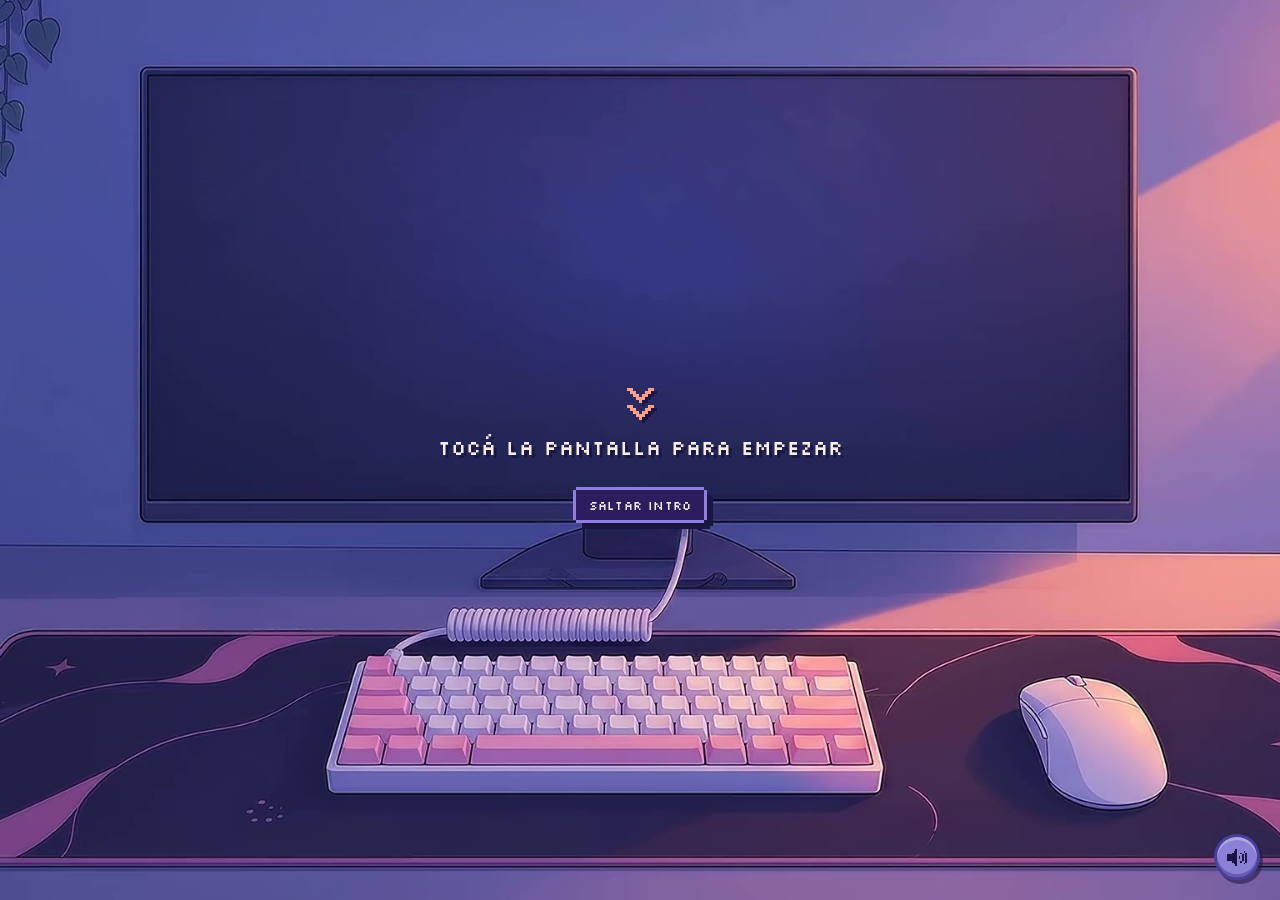
<file: es/index.html>
<!doctype html>
<html lang="es">
<head>
<meta charset="utf-8">
<script>try{if(sessionStorage.getItem('gos-booted'))document.documentElement.classList.add('booted')}catch(e){}</script>
<meta name="viewport" content="width=device-width, initial-scale=1, viewport-fit=cover">
<title>Gonzalo Armocida - Portfolio</title>
<link rel="icon" type="image/svg+xml" href="data:image/svg+xml,%3Csvg xmlns='http://www.w3.org/2000/svg' viewBox='0 0 16 16' shape-rendering='crispEdges'%3E%3Crect width='16' height='16' fill='%238f7fe0'/%3E%3Crect x='1' y='1' width='14' height='14' fill='%232c1e5e'/%3E%3Cpath fill='%23f6eee3' d='M5 3h6v2H5zM3 5h2v6H3zM5 11h6v2H5zM11 8h2v3h-2zM8 8h3v2H8z'/%3E%3C/svg%3E">
<meta name="description" content="Armo Design. Portfolio de diseño UX/UI de Gonzalo.">
<link rel="alternate" hreflang="en" href="https://www.gonzaloarmocida.com/">
<link rel="alternate" hreflang="es" href="https://www.gonzaloarmocida.com/es">
<meta name="theme-color" content="#1b1640">
<link rel="preconnect" href="https://fonts.googleapis.com">
<link rel="preconnect" href="https://fonts.gstatic.com" crossorigin>
<link href="https://fonts.googleapis.com/css2?family=Silkscreen:wght@400;700&family=VT323&display=swap" rel="stylesheet">
<link rel="preload" as="image" href="../assets/fondo.png">
<style>
:root{
  --ink:#1b1640;--line:#2c1e5e;--lav:#8f7fe0;--lav2:#b9adff;--peach:#ff9f86;--cream:#f6eee3;
  --px:3px;--u:1px;
  --cur:url("data:image/svg+xml;utf8,<svg xmlns='http://www.w3.org/2000/svg' width='26' height='38' viewBox='0 0 13 19'><polygon points='1,1 1,15 4.5,12 7,17.5 9,16.5 6.5,11.5 11,11.5' fill='%23f6eee3' stroke='%231b1640' stroke-width='1.3' stroke-linejoin='miter' shape-rendering='crispEdges'/></svg>") 2 2, default;
  --cur-hand:url("data:image/svg+xml;utf8,<svg xmlns='http://www.w3.org/2000/svg' width='26' height='38' viewBox='0 0 13 19'><polygon points='1,1 1,15 4.5,12 7,17.5 9,16.5 6.5,11.5 11,11.5' fill='%23ff9f86' stroke='%231b1640' stroke-width='1.3' stroke-linejoin='miter' shape-rendering='crispEdges'/></svg>") 2 2, pointer;
}
*{box-sizing:border-box}
[hidden]{display:none!important}
html,body{margin:0;height:100%;overflow:hidden;background:var(--ink);color:var(--cream);font-family:"VT323",ui-monospace,monospace;cursor:var(--cur);-webkit-tap-highlight-color:transparent}
a{color:var(--lav2)}
a:hover{color:var(--peach)}
button,a{cursor:var(--cur-hand);font:inherit;color:inherit}
:focus{outline:none}
:focus-visible{outline:3px solid var(--peach);outline-offset:4px}
.sr-only{position:absolute;width:1px;height:1px;overflow:hidden;clip:rect(0 0 0 0);white-space:nowrap}
svg{display:block}

.pbox{--b:var(--lav);--s:var(--ink);box-shadow:
  0 calc(var(--px)*-1) 0 0 var(--b),0 var(--px) 0 0 var(--b),
  calc(var(--px)*-1) 0 0 0 var(--b),var(--px) 0 0 0 var(--b),
  calc(var(--px)*2) calc(var(--px)*3) 0 0 var(--s),calc(var(--px)*3) calc(var(--px)*2) 0 0 var(--s)}

.btn{font-family:"Silkscreen",monospace;font-size:13px;letter-spacing:.02em;background:var(--line);color:var(--cream);border:0;padding:7px 12px;text-decoration:none;display:inline-flex;align-items:center;gap:6px;user-select:none}
.btn:hover{background:var(--lav);color:var(--ink)}
.btn:active{transform:translate(2px,2px)}

/* ---------- intro ---------- */
#intro{position:fixed;inset:0;overflow:hidden;background:#000;z-index:30;cursor:var(--cur-hand)}
#cam{position:absolute;inset:0;transform-origin:0 0;will-change:transform}
#cam.zoom{transition:transform 1.3s cubic-bezier(.65,0,.35,1)}
#cam video{width:100%;height:100%;object-fit:cover;display:block}
#screen{position:absolute;container-type:size;display:grid;place-items:center;pointer-events:none}
#hello{text-align:center;text-shadow:.35cqw .35cqw 0 var(--line),.6cqw .6cqw 0 var(--ink)}
#hello p{margin:0;white-space:nowrap}
#gate{position:absolute;inset:0;z-index:2;cursor:var(--cur-hand);display:flex;flex-direction:column;align-items:center;justify-content:center;gap:22px}
#gate[hidden]{display:none}
#gate .btn{font-size:clamp(14px,1.3vw,22px);padding:.8em 1.3em}
#gateSkip{font-size:clamp(12px,.95vw,16px)!important;padding:.6em 1em!important}
#gateStart{background:none;border:0;padding:.4em .6em;font-family:"Silkscreen",monospace;font-size:clamp(16px,1.6vw,28px);color:var(--cream);text-shadow:3px 3px 0 var(--ink);display:flex;flex-direction:column;align-items:center;gap:14px}
#gateStart:focus-visible{outline:none}
.chev{display:flex;flex-direction:column;align-items:center;gap:2px;color:var(--peach);filter:drop-shadow(3px 3px 0 var(--ink))}
.chev i{display:block;animation:chev 1.1s steps(1) infinite}
.chev i:nth-child(2){animation-delay:.28s}
@keyframes chev{0%,55%{opacity:1}56%,100%{opacity:.15}}
@media (prefers-reduced-motion:reduce){.chev i{animation:none}}
@keyframes gatePulse{50%{transform:translateY(-3px)}}
#intro.gated #hint{opacity:0;animation:none}
#hello.out{opacity:0;transition:opacity .2s steps(3)}
.h1{font-family:"Silkscreen",monospace;font-weight:700;font-size:6.4cqw;line-height:1;color:var(--cream);letter-spacing:.02em;min-height:1em}
.h2{margin-top:.35em!important;font-size:3.1cqw;line-height:1;color:var(--lav2);min-height:1em}
.caret{display:inline-block;width:.5em;height:.82em;margin-left:.1em;vertical-align:-.04em;background:currentColor;box-shadow:3px 3px 0 var(--line);animation:blink 1s steps(1) infinite}
#hint{position:absolute;left:50%;bottom:30px;transform:translateX(-50%);margin:0;font-family:"Silkscreen",monospace;font-size:13px;color:var(--cream);text-shadow:2px 2px 0 var(--ink);white-space:nowrap;pointer-events:none;animation:blink 1.2s steps(1) infinite}
#hint.out{animation:none;opacity:0}
@keyframes blink{50%{opacity:0}}
#musicWrap{position:fixed;z-index:56;right:max(20px,env(safe-area-inset-right));bottom:max(20px,env(safe-area-inset-bottom));transition:bottom .25s steps(4)}
#music{position:relative;width:46px;height:46px;border-radius:50%;padding:0;display:grid;place-items:center;background:#8a80d8;color:var(--ink);border:3px solid #4a3f9e;box-shadow:inset 0 3px 0 rgba(246,238,227,.35),inset 0 -3px 0 rgba(44,30,94,.35),3px 4px 0 rgba(27,22,64,.55)}
#music:hover{background:#9d94e6}
#music:active{transform:translate(2px,2px);box-shadow:inset 0 3px 0 rgba(246,238,227,.35),1px 2px 0 rgba(27,22,64,.55)}
#music svg{image-rendering:pixelated}
#music[aria-pressed="true"] .off,#music[aria-pressed="false"] .on{display:none}
#skip:not([hidden]) ~ #musicWrap{bottom:calc(max(20px,env(safe-area-inset-bottom)) + 58px)}
.vol-wrap{position:relative;display:flex;align-items:center}
.vol{--px:3px;position:absolute;visibility:hidden;display:flex;align-items:center;padding:10px 12px;background:var(--line)}
.vol::before{content:"";position:absolute;inset:-14px}
.vol-wrap.vol-on .vol{visibility:visible;animation:volIn .14s steps(2)}
.vol-wrap.vol-on.closing .vol{animation:volOut .22s steps(3) forwards}
@keyframes volIn{from{opacity:0}}
@keyframes volOut{to{opacity:0;clip-path:inset(0 0 0 100%)}}
.vol-top.vol-on.closing .vol{animation-name:volOutTop}
@keyframes volOutTop{to{opacity:0;clip-path:inset(0 0 100% 0)}}
#musicWrap .vol{right:calc(100% + 14px);top:50%;transform:translateY(-50%)}
.vol-top{height:100%}
.vol-top .vol{--px:2px;top:calc(100% + 8px);right:0}
.vol input{position:relative;-webkit-appearance:none;appearance:none;width:110px;height:6px;margin:0;background:linear-gradient(90deg,var(--peach) var(--v,20%),var(--ink) var(--v,20%));outline:0}
.vol input:focus-visible{outline:3px solid var(--peach);outline-offset:6px}
.vol input::-webkit-slider-thumb{-webkit-appearance:none;width:12px;height:16px;border:0;border-radius:0;background:var(--cream);box-shadow:0 0 0 2px var(--ink)}
.vol input::-moz-range-thumb{width:12px;height:16px;border:0;border-radius:0;background:var(--cream);box-shadow:0 0 0 2px var(--ink)}
.vol input::-moz-range-track{background:transparent}
#skip{position:fixed;z-index:50;right:max(20px,env(safe-area-inset-right));bottom:max(20px,env(safe-area-inset-bottom));font-size:14px;padding:9px 14px}

/* ---------- boot ---------- */
#boot{position:fixed;inset:0;z-index:45;background:#000;overflow:hidden;display:grid;place-items:center}
#boot.out{animation:fadeOut .32s steps(4) forwards}
@keyframes fadeOut{to{opacity:0}}
.crt{position:absolute;inset:0;background:var(--ink);transform:scale(0,.004);animation:crt .5s steps(8) forwards}
@keyframes crt{0%{transform:scale(0,.004);background:var(--cream)}35%{transform:scale(1,.004);background:var(--lav2)}60%{background:var(--lav)}100%{transform:scale(1,1);background:var(--ink)}}
.scan{position:absolute;inset:0;pointer-events:none;background:repeating-linear-gradient(0deg,rgba(0,0,0,.26) 0 2px,transparent 2px 4px);animation:flick .24s steps(2) infinite}
@keyframes flick{50%{opacity:.75}}

/* ---------- desktop ---------- */
#desk{position:fixed;inset:0;overflow:hidden;background:#3e3c9b;opacity:0;visibility:hidden;z-index:10}
#desk.show{opacity:1;visibility:visible;transition:opacity .5s steps(5)}
#stage{position:absolute;left:50%;top:50%;width:max(100vw,calc(100vh*1672/940));width:max(100vw,calc(100dvh*1672/940));aspect-ratio:1672/940;transform:translate(-50%,-50%);background:#3e3c9b}
#icons{position:absolute;inset:0;pointer-events:none}
#icons .icon{pointer-events:auto}
#mlayer{position:absolute;inset:0;pointer-events:none;--u:.5px}
#mlayer #icons{pointer-events:none}

.icon{position:absolute;width:calc(var(--u)*156);display:flex;flex-direction:column;align-items:center;gap:calc(var(--u)*12);background:none;border:0;padding:0;touch-action:none;user-select:none;-webkit-user-select:none}
.icon img{width:100%;height:auto;aspect-ratio:1;display:block;image-rendering:pixelated;pointer-events:none}
.icon .art{width:62%;display:block;pointer-events:none;filter:drop-shadow(calc(var(--u)*6) calc(var(--u)*6) 0 rgba(27,22,64,.7))}
.icon .art svg{width:100%;height:auto}
.icon:focus-visible{outline:none}
.icon:focus-visible img,.icon:focus-visible .art{outline:3px dashed var(--peach);outline-offset:4px}
.icon.drag{z-index:5;cursor:var(--cur-hand)}
.icon.drag img,.icon.drag .art{transform:translate(calc(var(--u)*-3),calc(var(--u)*-3))}
.icon.arr{transition:left .35s steps(6),top .35s steps(6)}
.label{--px:max(2px,calc(var(--u)*3));font-family:"Silkscreen",monospace;font-size:max(11px,calc(var(--u)*17));line-height:1.1;padding:calc(var(--u)*4) calc(var(--u)*10);background:var(--line);color:var(--cream);white-space:nowrap}
.icon.sel .label{background:var(--peach);color:var(--ink)}
.icon.sel .label.pbox{--b:var(--ink)}
.marquee{position:absolute;z-index:15;border:2px dashed var(--lav2);background:rgba(143,127,224,.16);pointer-events:none}

/* ---------- dock ---------- */
.dock-btn{position:absolute;top:90.213%;width:3.11%;height:5.319%;display:grid;place-items:center;background:transparent;border:0;padding:0;text-decoration:none;color:var(--ink)}
.dock-btn .glyph{font-family:"Silkscreen",monospace;font-weight:700;font-size:max(13px,calc(var(--u)*21));line-height:1}
.dock-btn:hover .glyph,.dock-btn:focus-visible .glyph{color:var(--line);transform:translateY(calc(var(--u)*-3))}
.dock-btn:hover,.dock-btn:focus-visible{background:rgba(246,238,227,.18)}
.dock-btn:focus-visible{outline-offset:2px}
.dock-btn.run::after{content:"";position:absolute;left:50%;bottom:calc(var(--u)*-10);width:max(4px,calc(var(--u)*6));height:max(4px,calc(var(--u)*6));transform:translateX(-50%);background:var(--peach);box-shadow:0 0 0 2px var(--ink)}
.tip{--px:2px;position:absolute;bottom:calc(100% + 16px);left:50%;transform:translateX(-50%);font-family:"Silkscreen",monospace;font-size:12px;color:var(--cream);background:var(--line);padding:4px 8px;white-space:nowrap;visibility:hidden;pointer-events:none}
.dock-btn:hover .tip,.dock-btn:focus-visible .tip{visibility:visible;animation:pop .12s steps(2)}
@keyframes pop{from{transform:translate(-50%,4px)}to{transform:translate(-50%,0)}}
.slot{--px:max(2px,calc(var(--u)*3));--b:var(--lav);background:var(--line);animation:slotIn .2s steps(3)}
.slot:hover,.slot:focus-visible{background:#3b2c7c}
.slot img,.slot .sart{width:68%;pointer-events:none;image-rendering:pixelated}
.slot .sart svg{width:100%;height:auto}
.slot.min img,.slot.min .sart{opacity:.6}
@keyframes slotIn{from{transform:translateY(40%);opacity:0}}

/* ---------- menubar & menus ---------- */
#menubar{position:absolute;top:0;left:0;right:0;z-index:50;height:30px;display:flex;align-items:center;justify-content:space-between;padding:0 6px;background:var(--line);border-bottom:3px solid var(--ink);box-shadow:inset 0 2px 0 #3d2f80}
.mb-left,.mb-right{display:flex;align-items:center;height:100%}
.mb-left{gap:2px}
.mb-right{gap:14px;padding-right:6px;font-family:"Silkscreen",monospace;font-size:12px}
.mb-btn{height:24px;padding:0 10px;border:0;background:transparent;font-family:"Silkscreen",monospace;font-size:12px;color:var(--cream);display:flex;align-items:center}
.mb-btn:hover,.mb-btn.on{background:var(--lav);color:var(--ink)}
.mb-btn:focus-visible{outline-offset:-3px}
.mb-logo{padding:0 5px}
.mb-logo svg{width:22px;height:22px}
.mb-ico svg{width:18px;height:14px}
#date{color:var(--lav2)}
#menus{position:absolute;inset:0;pointer-events:none;z-index:60}
.menu{--b:var(--lav);position:absolute;pointer-events:auto;min-width:230px;padding:4px;background:var(--line);display:flex;flex-direction:column;animation:menuIn .12s steps(3)}
@keyframes menuIn{from{clip-path:inset(-12px -12px 100% -12px)}to{clip-path:inset(-12px)}}
.menu [role=menuitem]{display:flex;justify-content:space-between;align-items:center;gap:24px;width:100%;text-align:left;border:0;background:transparent;padding:7px 12px;font-family:"Silkscreen",monospace;font-size:12px;color:var(--cream)}
.menu [role=menuitem]:hover,.menu [role=menuitem]:focus{background:var(--peach);color:var(--ink);outline:none}
.menu kbd{font-family:"VT323",monospace;font-size:18px;color:var(--lav2)}
.menu [role=menuitem]:hover kbd,.menu [role=menuitem]:focus kbd{color:var(--ink)}
.msep{height:3px;margin:4px 6px;background:var(--ink)}

/* ---------- notification ---------- */
#notif{--b:var(--lav);position:absolute;z-index:55;right:24px;bottom:82px;display:flex;align-items:flex-start;gap:12px;width:min(350px,calc(100vw - 40px));padding:12px;background:var(--line);animation:notifIn .24s steps(4)}
#notif.out{animation:notifOut .2s steps(3) forwards}
@keyframes notifIn{from{transform:translateY(24px);opacity:0}}
@keyframes notifOut{to{transform:translateY(24px);opacity:0}}
#notif .glogo svg{width:38px;height:38px}
#notif strong{display:block;font-family:"Silkscreen",monospace;font-weight:400;font-size:13px;color:var(--cream)}
#notif p{margin:4px 0 0;font-size:21px;line-height:1.05;color:var(--lav2)}
.nx{margin-left:auto;flex:none;width:26px;height:26px;border:0;background:var(--ink);color:var(--lav2);font-family:"Silkscreen",monospace;font-size:12px}
.nx:hover{color:var(--peach)}

/* ---------- windows ---------- */
#windows{position:absolute;inset:0;pointer-events:none;z-index:20}
body.dragging iframe{pointer-events:none}
body.dragging{user-select:none}
.win{--px:4px;--b:var(--line);position:absolute;display:flex;flex-direction:column;background:var(--ink);pointer-events:auto;min-width:300px;min-height:200px}
.win.closing{animation:winOut .14s steps(3) forwards}
@keyframes winIn{from{transform:scale(.6);opacity:0}to{transform:none;opacity:1}}
@keyframes winOut{to{transform:scale(.6);opacity:0}}
.win:focus-visible{outline:3px solid var(--peach);outline-offset:8px}
.bar{display:flex;align-items:center;gap:8px;height:40px;flex:none;padding:0 8px 0 10px;background:var(--lav);color:var(--ink);border-bottom:4px solid var(--line);font-family:"Silkscreen",monospace;font-size:15px;cursor:var(--cur-hand);touch-action:none;user-select:none}
.win:not(.front) .bar{background:#9d93d6;color:var(--line)}
.bar img,.bar .bico{width:24px;height:24px;image-rendering:pixelated;flex:none}
.bar .bico svg{width:100%;height:100%}
.bar .at{width:24px;height:24px;display:grid;place-items:center;background:var(--line);color:var(--lav2);font-weight:700;flex:none}
.bar .title{flex:1;min-width:0;margin-left:2px;white-space:nowrap;overflow:hidden;text-overflow:ellipsis}
.wbtn{width:28px;height:26px;flex:none;display:grid;place-items:center;padding:0;border:0;background:var(--lav2);color:var(--ink);font-family:"Silkscreen",monospace;font-weight:700;font-size:14px;line-height:1;box-shadow:0 0 0 2px var(--line),inset -3px -3px 0 #7b6cc9,inset 3px 3px 0 var(--cream)}
.wbtn:hover{background:var(--cream)}
.wbtn:active{box-shadow:0 0 0 2px var(--line),inset 3px 3px 0 #7b6cc9,inset -3px -3px 0 var(--cream)}
.wbtn.wclose:hover{background:var(--peach)}
.wmin i{display:block;width:12px;height:3px;margin-top:8px;background:var(--ink)}
.wmax i{display:block;width:12px;height:10px;border:2px solid var(--ink);border-top-width:4px}
.win.max .wmax i{width:10px;height:8px;box-shadow:3px -3px 0 -1px var(--lav2),3px -3px 0 1px var(--ink)}
.nav{display:flex;align-items:center;gap:8px;padding:7px 8px;background:var(--line);flex:none;border-bottom:4px solid var(--ink)}
.nbtn{width:32px;height:30px;flex:none;border:0;background:var(--ink);color:var(--lav2);font-size:22px;line-height:1;display:grid;place-items:center;box-shadow:inset 0 0 0 2px var(--lav)}
.nbtn:hover{color:var(--peach)}
.nbtn:active{transform:translate(1px,1px)}
.url{flex:1;min-width:0;height:30px;display:flex;align-items:center;padding:0 10px;background:var(--ink);color:var(--cream);font-size:21px;white-space:nowrap;overflow:hidden;text-overflow:ellipsis;box-shadow:inset 0 0 0 2px var(--lav)}
.url span{color:var(--lav)}
.open{flex:none;height:30px;display:flex;align-items:center;padding:0 12px;background:var(--peach);color:var(--ink);text-decoration:none;font-family:"Silkscreen",monospace;font-size:13px;box-shadow:inset -3px -3px 0 #d9755e}
.open:hover{color:var(--ink);background:#ffb7a4}
.open:active{transform:translate(1px,1px)}
.wbody{position:relative;flex:1;min-height:0;background:var(--ink);overflow:hidden}
.wbody iframe{position:absolute;inset:0;width:100%;height:100%;border:0;background:#fff}
.loading{position:absolute;inset:0;display:flex;flex-direction:column;align-items:center;justify-content:center;gap:14px;background:var(--ink);font-family:"Silkscreen",monospace;font-size:16px;color:var(--lav2)}
.loading p{margin:0}
.lbar{width:168px;height:20px;padding:3px;box-shadow:inset 0 0 0 3px var(--lav)}
.lbar i{display:block;height:100%;width:0;background:repeating-linear-gradient(90deg,var(--peach) 0 13px,transparent 13px 16px);animation:load 1.4s steps(10) infinite}
@keyframes load{to{width:100%}}
.fallback{position:absolute;inset:0;display:grid;place-items:center;padding:24px;background:var(--ink);overflow:auto}
.card{--b:var(--lav);display:flex;flex-direction:column;align-items:center;text-align:center;gap:10px;max-width:360px;padding:28px 28px 26px;background:var(--line)}
.card img{width:156px;height:156px;image-rendering:pixelated}
.card h2{margin:8px 0 0;font-family:"Silkscreen",monospace;font-size:24px;font-weight:400;color:var(--cream)}
.card p{margin:0 0 10px;font-size:24px;line-height:1.1;color:var(--lav2);text-wrap:pretty}
.card .btn,.pane .btn,.mail .btn{background:var(--peach);color:var(--ink);font-size:14px;padding:9px 14px}
.card .btn:hover,.pane .btn:hover,.mail .btn:hover{background:#ffb7a4}
.card .btn.pbox,.pane .btn.pbox,.mail .btn.pbox{--b:var(--ink)}
.grip{position:absolute;right:0;bottom:0;width:22px;height:22px;z-index:2;cursor:nwse-resize;touch-action:none;background:var(--line)}
.grip::after{content:"";position:absolute;right:4px;bottom:4px;width:3px;height:3px;background:var(--lav2);box-shadow:-5px 0 var(--lav2),-10px 0 var(--lav2),0 -5px var(--lav2),0 -10px var(--lav2),-5px -5px var(--lav2)}
.win.max .grip{display:none}
.win.max{left:8px!important;top:38px!important;width:calc(100vw - 16px)!important;height:calc(100% - 46px)!important}

.pane{position:absolute;inset:0;overflow:auto;display:flex;flex-direction:column;align-items:center;justify-content:center;gap:12px;padding:24px;text-align:center}
.pane h2{margin:0;font-family:"Silkscreen",monospace;font-weight:400;font-size:22px;color:var(--cream)}
.pane p{margin:0;font-size:24px;line-height:1.1;color:var(--lav2);text-wrap:pretty;max-width:30ch}
.pane .big svg{width:84px;height:auto}
.pane .btn{margin-top:6px}
.icon.drop-hot .art{transform:scale(1.15) rotate(-6deg);filter:drop-shadow(0 0 0 var(--peach)) drop-shadow(calc(var(--u)*6) calc(var(--u)*6) 0 rgba(27,22,64,.7))}
.icon.drop-hot .label{background:var(--peach);color:var(--ink)}
.icon[hidden]{display:none}
.tlist{position:absolute;inset:0;overflow:auto;padding:14px;display:flex;flex-direction:column;gap:10px}
.titem{display:flex;align-items:center;gap:12px;padding:8px 10px;background:var(--line);box-shadow:inset 0 0 0 2px #3b2c7c}
.tthumb{width:44px;height:44px;flex:none;display:grid;place-items:center}
.tthumb img{width:44px;height:44px;image-rendering:pixelated}
.tthumb .art{width:36px;filter:none}
.tthumb svg{width:100%;height:auto}
.tname{flex:1;min-width:0;font-family:"Silkscreen",monospace;font-size:13px;color:var(--cream);overflow:hidden;text-overflow:ellipsis;white-space:nowrap}
.tback{--px:2px;--b:var(--ink);width:40px;height:36px;flex:none;display:grid;place-items:center;border:0;padding:0;background:var(--peach);color:var(--ink)}
.tback:hover{background:#ffb7a4}
.tback:active{transform:translate(2px,2px)}
.notes{position:absolute;inset:0;overflow:auto;padding:18px 22px;background:var(--cream);color:var(--ink);font-size:25px;line-height:1.15}
.notes p{margin:0;white-space:pre-wrap;text-wrap:pretty}
.mail{display:flex;flex-direction:column;align-items:flex-start;gap:10px;padding:22px 24px}
.mail p{margin:0;font-size:22px;color:var(--lav2)}
.addr{font-size:28px;color:var(--cream);word-break:break-all;user-select:all}
.mail .btn{margin-top:6px}
.mail .ok{min-height:22px;color:var(--peach)}

@media (max-width:699px){
  #hello{width:calc(100vw - 48px);max-width:100%}
  #hello p{white-space:pre-line}
  .h1{font-size:min(11vw,52px);line-height:1.05}
  .h2{margin-top:.6em!important;font-size:min(6.4vw,30px);line-height:1.12;text-wrap:balance}
  #mlayer .label{font-size:11px;--px:2px;padding:2px 6px}
  #mlayer .icon{width:84px;gap:6px}
  #mlayer .icon img{width:64px;height:64px}
  #mlayer .icon .art{width:64px;height:64px;display:flex;align-items:center;justify-content:center;filter:drop-shadow(3px 3px 0 rgba(27,22,64,.7))}
  #mlayer .icon .art svg{width:50px}
  .mb-hide{display:none!important}
  .win{left:0!important;top:33px!important;width:100vw!important;height:calc(100% - 33px)!important;min-width:0;box-shadow:none}
  .grip,.wmax{display:none}
  .bar{height:48px}
  .wbtn{width:40px;height:36px}
  .nbtn,.open,.url{height:40px}
  #hint{bottom:84px}
  #notif{right:16px;left:16px;width:auto;top:42px;bottom:auto}
  #musicWrap{bottom:calc(13% + 12px)}
}
/* ---------- scene ---------- */
#scene{position:absolute;inset:0}
.layer{position:absolute;inset:0;will-change:transform}
#lyBg,#lySky,#lyDock{left:-2%;top:-2%;width:104%;height:104%}
#lyBg{transition:filter 2.5s ease}
#bgImg,#bgFx,#skyFx{position:absolute;inset:0;width:100%;height:100%;display:block;image-rendering:pixelated;pointer-events:none;user-select:none}
#lySky,#lyDock{pointer-events:none}
#lySky{transition:opacity 1.2s steps(6)}
#lyDock .dock-btn{pointer-events:auto}
#tint{position:absolute;inset:0;pointer-events:none}
#tint i{position:absolute;inset:0;opacity:0;transition:opacity 3s ease}
.t-night{background:linear-gradient(180deg,rgba(18,12,58,.5),rgba(27,22,64,.22));mix-blend-mode:multiply}
.t-sunset{background:linear-gradient(215deg,rgba(255,159,134,.6) 0%,rgba(255,159,134,.24) 34%,rgba(255,159,134,.08) 62%,transparent 85%);mix-blend-mode:screen}
.t-dawn{background:linear-gradient(0deg,rgba(255,168,200,.34),rgba(255,190,214,.12) 60%,rgba(255,190,214,.04));mix-blend-mode:screen}
.t-day{background:rgba(246,238,227,.16);mix-blend-mode:screen}
.t-konami{background:linear-gradient(180deg,rgba(160,212,255,.4),rgba(246,238,227,.38));mix-blend-mode:screen}
#desk[data-tod=night] .t-night,#desk[data-tod=sunset] .t-sunset,#desk[data-tod=dawn] .t-dawn,#desk[data-tod=day] .t-day{opacity:1}
#desk[data-tod=day] #lyBg{filter:saturate(.72) brightness(1.08)}
#desk.daymode #lyBg{filter:hue-rotate(-42deg) saturate(.75) brightness(1.65) contrast(.9);transition:filter 1.2s steps(6)}
#desk.daymode #tint i{opacity:0;transition:opacity 1.2s steps(6)}
#desk.daymode #tint .t-konami{opacity:1}
#desk.daymode #lySky{opacity:0}

#moon{position:absolute;left:19%;top:10%;width:5%;height:10%;background:transparent;border:0;padding:0}
#moon:focus-visible{outline-offset:2px}
#fullMoon{position:absolute;left:calc(282/1672*100%);top:calc(62/940*100%);width:calc(156/1672*100%);aspect-ratio:1;pointer-events:none;animation:moonIn .3s steps(3)}
#fullMoon svg{position:absolute;left:50%;top:50%;transform:translate(-50%,-50%);height:auto}
#fullMoon .halo1{width:100%;opacity:.13}
#fullMoon .halo2{width:84.6%;opacity:.22}
#fullMoon .disc{width:64.1%}
@keyframes moonIn{from{transform:scale(.7);opacity:0}}

#cat{position:absolute;left:calc(112/1672*100%);top:calc(735/940*100%);width:calc(80/1672*100%);background:none;border:0;padding:0}
#cat .cat-art{display:block;transform-origin:50% 100%;transition:transform .3s steps(3)}
#cat .cat-art svg{width:100%;height:auto}
#cat.stretch .cat-art{transform:scale(1.18,.86)}
.zzz{position:absolute;left:6%;bottom:80%;width:60%;height:200%;pointer-events:none}
.zzz i{position:absolute;left:0;bottom:0;font-family:"Silkscreen",monospace;font-style:normal;font-size:max(9px,calc(var(--u)*16));line-height:1;color:var(--lav2);text-shadow:1px 1px 0 var(--ink);opacity:0;animation:zzz 3.6s steps(9) infinite}
.zzz i:nth-child(2){animation-delay:1.2s}
.zzz i:nth-child(3){animation-delay:2.4s}
@keyframes zzz{0%{opacity:0;transform:translate(0,0)}15%{opacity:1}100%{opacity:0;transform:translate(calc(var(--u)*22),calc(var(--u)*-48))}}
#cat.awake .zzz{display:none}
.heart{position:absolute;left:18%;bottom:85%;width:26%;opacity:0;pointer-events:none}
.heart svg{width:100%;height:auto}
#cat.love .heart{animation:heart 1.1s steps(6) forwards}
@keyframes heart{0%{opacity:0;transform:translateY(0)}20%{opacity:1}80%{opacity:1}100%{opacity:0;transform:translateY(calc(var(--u)*-36))}}

/* ---------- icons motion ---------- */
.ico-in{display:flex;flex-direction:column;align-items:center;gap:calc(var(--u)*12);width:100%;pointer-events:none}
@media (hover:hover) and (pointer:fine){
  .icon:hover .ico-in{transform:translateY(-2px)}
  .icon:hover img{animation:glint .12s steps(2)}
  .icon:hover .art{animation:glintA .12s steps(2)}
}
@keyframes glint{from{filter:brightness(1.7)}to{filter:brightness(1)}}
@keyframes glintA{from{filter:brightness(1.7) drop-shadow(calc(var(--u)*6) calc(var(--u)*6) 0 rgba(27,22,64,.7))}to{filter:brightness(1) drop-shadow(calc(var(--u)*6) calc(var(--u)*6) 0 rgba(27,22,64,.7))}}

/* ---------- preview ---------- */
#pv{--px:3px;--b:var(--line);position:absolute;z-index:19;width:240px;background:var(--ink);pointer-events:none;animation:pvIn .15s steps(3)}
#pv.out{animation:pvOut .15s steps(3) forwards}
@keyframes pvIn{from{transform:translateY(8px) scale(.85);opacity:0}}
@keyframes pvOut{to{transform:translateY(8px) scale(.85);opacity:0}}
.pv-bar{height:24px;display:flex;align-items:center;padding:0 8px;background:var(--lav);color:var(--ink);font-family:"Silkscreen",monospace;font-size:12px;border-bottom:3px solid var(--line)}
#pv video{display:block;width:100%;aspect-ratio:2/1;object-fit:cover;background:var(--line)}

/* ---------- fx ---------- */
#fxTop{position:absolute;inset:0;z-index:30;pointer-events:none}
.ghost{position:absolute;border:2px solid var(--lav2);outline:2px solid var(--ink);pointer-events:none}
.confetti{position:absolute;inset:0;width:100%;height:100%;image-rendering:pixelated}
.trail{position:fixed;left:0;top:0;z-index:999;width:6px;height:6px;background:var(--lav2);box-shadow:2px 2px 0 var(--ink);pointer-events:none;opacity:0}
.loading .static{position:absolute;inset:0;width:100%;height:100%;image-rendering:pixelated}
.loading p{--b:var(--lav);position:relative;padding:6px 12px;background:var(--ink)}
.loading.tune p{visibility:hidden}

/* ---------- terminal ---------- */
.term{position:absolute;inset:0;overflow:auto;padding:12px 16px 16px;background:var(--ink);color:var(--lav2);font-size:22px;line-height:1.15;cursor:text}
.tout div{white-space:pre-wrap;word-break:break-word;min-height:1.15em}
.tout .echo{color:var(--cream)}
.tout .err,.tout .ok{color:var(--peach)}
.tline{display:flex;gap:.5em;align-items:baseline;border-bottom:2px solid transparent}
.tline:focus-within{border-bottom-color:var(--lav)}
.prompt{color:var(--lav);white-space:nowrap}
.tin{flex:1;min-width:0;padding:0;border:0;background:transparent;color:var(--cream);font:inherit;caret-color:var(--peach)}
.tin:focus-visible{outline:none}

/* ---------- power off ---------- */
#off{position:fixed;inset:0;z-index:46;display:grid;place-items:center;background:#000}
#powerOn{background:transparent;color:var(--lav2);font-size:14px;animation:blink 1.2s steps(1) infinite}
#powerOn:hover{background:transparent;color:var(--peach)}
#sound{padding:0 6px}
#sound svg{width:18px;height:14px}

@media (pointer:coarse),(max-width:699px){
  :root{--cur:auto!important;--cur-hand:pointer!important}
}
@media (hover:hover) and (pointer:fine){
  body.busy,body.busy *{cursor:var(--cur-busy)!important}
}
@media (prefers-reduced-motion:reduce){
  *,*::before,*::after{animation:none!important;transition:none!important}
  #desk.show{transition:opacity .4s linear!important}
  .zzz i{opacity:1}
  .zzz i:nth-child(2){transform:translate(calc(var(--u)*9),calc(var(--u)*-15))}
  .zzz i:nth-child(3){transform:translate(calc(var(--u)*18),calc(var(--u)*-30))}
}

a.mb-btn{text-decoration:none}
#lang{padding:0 6px}

.booted #intro{display:none}
.booted body{background:#3e3c9b}
.booted #desk.show{transition:none}

</style>
</head>
<body>
<h1 class="sr-only">Armo Design. Gonzalo, diseñador UX/UI. Portfolio</h1>

<section id="intro" aria-label="Intro animada">
  <div id="cam">
    <video id="introVideo" muted playsinline preload="auto" poster="../assets/intro-poster.jpg" aria-hidden="true">
      <source src="../assets/intro.mp4" type="video/mp4">
      <source src="../assets/intro.webm" type="video/webm">
    </video>
    <div id="screen"><div id="hello" aria-hidden="true">
      <p class="h1"><span id="t1"></span></p>
      <p class="h2"><span id="t2"></span></p>
    </div></div>
  </div>
  <div id="gate" hidden>
    <button id="gateStart" type="button"><span class="chev" aria-hidden="true"><i><svg viewBox="0 0 9 5" width="27" height="15" shape-rendering="crispEdges"><path fill="currentColor" d="M0 0h2v1H0zM7 0h2v1H7zM1 1h2v1H1zM6 1h2v1H6zM2 2h2v1H2zM5 2h2v1H5zM3 3h3v1H3zM4 4h1v1H4z"/></svg></i><i><svg viewBox="0 0 9 5" width="27" height="15" shape-rendering="crispEdges"><path fill="currentColor" d="M0 0h2v1H0zM7 0h2v1H7zM1 1h2v1H1zM6 1h2v1H6zM2 2h2v1H2zM5 2h2v1H5zM3 3h3v1H3zM4 4h1v1H4z"/></svg></i></span><span>Tocá la pantalla para empezar</span></button>
    <button id="gateSkip" class="btn pbox" type="button">Saltar intro</button>
  </div>
  <p id="hint" aria-hidden="true">Hacé clic o presioná una tecla para encender</p>
</section>

<div id="boot" hidden>
  <div class="crt"></div>
  <div class="scan" aria-hidden="true"></div>
</div>

<div id="off" hidden>
  <button id="powerOn" class="btn" type="button">Hacé clic para encender</button>
</div>

<button id="skip" class="btn pbox" type="button" hidden>Saltar intro</button>
<div id="musicWrap" class="vol-wrap"><span class="vol pbox"><input id="volBottom" type="range" min="0" max="100" step="1" value="10" aria-label="Volumen de la música"></span><button id="music" type="button" aria-pressed="true" aria-label="Música" title="Música"><svg viewBox="0 0 12 10" width="20" height="17" shape-rendering="crispEdges" aria-hidden="true"><path fill="currentColor" d="M0 3h2v4H0zM2 3h1v4H2zM3 2h1v6H3zM4 1h1v8H4zM5 0h1v10H5z"/><g class="on"><path fill="currentColor" d="M7 4h1v2H7zM8 2h1v1H8zM9 3h1v4H9zM8 7h1v1H8zM10 1h1v1h-1zM11 2h1v6h-1zM10 8h1v1h-1z"/></g><g class="off"><path fill="currentColor" d="M7 3h1v1H7zM8 4h1v1H8zM9 5h1v1H9zM10 6h1v1h-1zM10 3h1v1h-1zM9 4h1v1H9zM8 5h1v1H8zM7 6h1v1H7z"/></g></svg></button></div>
<audio id="bgm" src="../assets/music.mp3" loop preload="auto"></audio>

<main id="desk" aria-label="Escritorio de Gonzalo OS">
  <div id="stage">
    <!-- Parallax scene: every .layer moves by its data-depth (1 = 1% of the stage width).
         #lyBg is a single image for now. To split it later, add one .layer per plane
         (sky ~0.3, clouds ~0.5, city ~0.7, balcony ~1.2, plant ~1.5) using the same 104% box. -->
    <div id="scene">
      <div class="layer" id="lyBg" data-depth="0">
        <img id="bgImg" src="../assets/fondo.png" alt="" width="1672" height="940" draggable="false">
        <canvas id="bgFx" width="836" height="470" aria-hidden="true"></canvas>
        <span id="fullMoon" aria-hidden="true" hidden></span>
        <button id="moon" type="button" aria-pressed="false" aria-label="Luna. Doble clic o Enter para cambiar su fase"></button>
        <button id="cat" type="button" aria-label="Gato durmiendo. Presioná Enter para despertarlo">
          <span class="cat-art"></span>
          <span class="zzz" aria-hidden="true"><i>z</i><i>z</i><i>z</i></span>
          <span class="heart" aria-hidden="true"></span>
        </button>
      </div>
      <div class="layer" id="lySky" data-depth="0"><canvas id="skyFx" width="836" height="470" aria-hidden="true"></canvas></div>
      <div id="tint" aria-hidden="true"><i class="t-night"></i><i class="t-sunset"></i><i class="t-dawn"></i><i class="t-day"></i><i class="t-konami"></i></div>
    </div>
    <div class="layer" id="lyDock" data-depth="0">
      <nav id="dock" aria-label="Dock">
        <a class="dock-btn" id="dockBehance" style="left:44.258%" href="#" target="_blank" rel="noopener" aria-label="Behance (se abre en una pestaña nueva)"><span class="glyph">Be</span><span class="tip pbox" aria-hidden="true">Behance</span></a>
        <a class="dock-btn" id="dockLinkedin" style="left:48.565%" href="#" target="_blank" rel="noopener" aria-label="LinkedIn (se abre en una pestaña nueva)"><span class="glyph">in</span><span class="tip pbox" aria-hidden="true">LinkedIn</span></a>
        <button class="dock-btn" id="dockMail" style="left:52.871%" type="button" aria-label="Mail"><span class="glyph">@</span><span class="tip pbox" aria-hidden="true">Mail</span></button>
        <div id="slots"></div>
      </nav>
    </div>
    <div id="icons" class="layer" data-depth="0" role="group" aria-label="Íconos del escritorio"></div>
  </div>
  <div id="mlayer"></div>

  <div id="pv" hidden aria-hidden="true">
    <div class="pv-bar"><span class="pv-title"></span></div>
    <video muted loop playsinline preload="none"></video>
  </div>

  <div id="menubar">
    <div class="mb-left">
      <button class="mb-btn mb-logo" type="button" data-menu="g" aria-haspopup="menu" aria-expanded="false" aria-label="Menú de Gonzalo OS"><span data-art="g"></span></button>
      <button class="mb-btn mb-hide" type="button" data-menu="file" aria-haspopup="menu" aria-expanded="false">Archivo</button>
      <button class="mb-btn mb-hide" type="button" data-menu="view" aria-haspopup="menu" aria-expanded="false">Ver</button>
      <button class="mb-btn mb-hide" type="button" data-menu="help" aria-haspopup="menu" aria-expanded="false">Ayuda</button>
    </div>
    <div class="mb-right">
      <span class="vol-wrap vol-top mb-hide"><button id="sound" class="mb-btn" type="button" aria-pressed="false" aria-label="Música"></button><span class="vol pbox"><input id="volTop" type="range" min="0" max="100" step="1" value="10" aria-label="Volumen de la música"></span></span>
      <span class="mb-ico mb-hide" data-art="wifi" title="Wifi"></span>
      <a id="lang" class="mb-btn" href="../index.html" hreflang="en" aria-label="View in English" title="View in English">ES</a>
      <span id="date" class="mb-hide"></span>
      <time id="clock"></time>
    </div>
  </div>

  <div id="windows"></div>
  <div id="fxTop" aria-hidden="true"></div>

  <div id="notif" class="pbox" role="status" hidden>
    <span class="glogo" data-art="g"></span>
    <div><strong id="notifTitle">Bienvenido a Gonzalo OS</strong><p id="notifBody">Hacé doble clic en un proyecto para abrirlo.</p></div>
    <button class="nx" type="button" aria-label="Cerrar notificación">x</button>
  </div>

  <div id="menus"></div>
</main>

<div id="live" class="sr-only" aria-live="polite"></div>
<script>
/* ======= Edit your info here ======= */
const CONFIG = {
  projects: [
    { id: 'terrace', name: 'Terrace', url: 'https://terracefest.vercel.app/', desc: 'La fiesta es arriba', icon: '../assets/icono_terrace.png', x: 342, y: 330 },
    { id: 'trama', name: 'Trama', url: 'https://tramastore.vercel.app/', desc: 'Gorras, pilusos y gorros de lana', icon: '../assets/icono_trama.png', x: 552, y: 330 },
    { id: 'crealo', name: 'Crealo', url: 'https://crealo-ten.vercel.app/', desc: '[SHORT DESCRIPTION]', icon: '../assets/icono_crealo.png', x: 762, y: 330 },
    { id: 'nexo', name: 'Nexo', url: 'https://nexeweb.vercel.app/', desc: '[SHORT DESCRIPTION]', icon: '../assets/icono_nexo.png', x: 972, y: 330 },
    { id: 'kerfa', name: 'Kerfa', url: 'https://kerfa.vercel.app/', desc: 'Muebles que encastran. Sin herramientas, sin tornillos.', icon: '../assets/icono_kerfa.png', x: 1182, y: 330 },
  ],
  behance: 'https://www.behance.net/gonzaloarmocida1',
  linkedin: 'https://www.linkedin.com/in/gonzalo-armocida',
  mail: 'gonzalo.armocida@gmail.com',
  cv: '[CV LINK]',
  about: "Diseño y desarrollo sitios web animados para marcas, estudios y eventos que quieren destacarse.\n\nMi formación es en diseño UX/UI, así que cada sitio que hago empieza por las personas que lo van a usar: qué necesitan ver, qué las hace confiar en una marca y qué las lleva a hacer clic en “comprar” o “agendar una llamada”. El movimiento viene después: para guiar la mirada y hacer que la experiencia se recuerde, nunca solo como decoración.\n\nQué puedo hacer por vos:\n→ Landing pages y sitios de marca con animaciones al hacer scroll\n→ E-commerce que se sienten como un lookbook y venden como una tienda\n→ Sitios para eventos que generan clima y venden entradas\n→ Rediseños de sitios existentes que se ven desactualizados\n\nTrabajo con un flujo asistido por IA, lo que significa entregas más rápidas y costos más bajos, mientras cada decisión de diseño sigue siendo mía.\n\nAntes del diseño pasé años como Head Coach en esports competitivos, liderando equipos, planificando bajo presión y manteniendo una comunicación clara. Aplico ese mismo enfoque en cada proyecto: objetivos claros, plazos honestos y sin sorpresas.\n\nVivo en Argentina y trabajo con clientes de todo el mundo. Inglés y español.\n\n📩 Hablemos de tu próximo sitio web: gonzalo.armocida@gmail.com",
};
/* =================================== */

const IMG_W = 1672, IMG_H = 940, BG = 1.04;
const VID = { w: 1920, h: 1080, sx: 367, sy: 86, sw: 1182, sh: 515 };
const reduce = matchMedia('(prefers-reduced-motion: reduce)');
const fine = matchMedia('(hover: hover) and (pointer: fine)');
const $ = (s) => document.querySelector(s);
const intro = $('#intro'), cam = $('#cam'), video = $('#introVideo'), skip = $('#skip');
const hello = $('#hello'), t1 = $('#t1'), t2 = $('#t2'), hint = $('#hint');
const bootEl = $('#boot'), screenEl = $('#screen'), offEl = $('#off'), powerBtn = $('#powerOn');
const desk = $('#desk'), stage = $('#stage'), iconsEl = $('#icons'), mlayer = $('#mlayer');
const lyBg = $('#lyBg'), lyDock = $('#lyDock');
const winLayer = $('#windows'), slotsEl = $('#slots'), menuLayer = $('#menus'), notif = $('#notif'), live = $('#live'), fxTop = $('#fxTop');
const clamp = (v, a, b) => Math.min(Math.max(v, a), Math.max(a, b));
const isMobile = () => innerWidth < 700;
const rich = () => fine.matches && !isMobile();
const announce = (t) => { live.textContent = ''; setTimeout(() => (live.textContent = t), 30); };
const inPreview = /claude/i.test(location.hostname);
const store = {
  get: () => { try { return sessionStorage.getItem('gos-booted'); } catch (e) { return null; } },
  set: () => { try { sessionStorage.setItem('gos-booted', '1'); } catch (e) {} },
};
const timers = [];
const later = (fn, ms) => { const t = setTimeout(fn, ms); timers.push(t); return t; };
const clearTimers = () => { timers.forEach(clearTimeout); timers.length = 0; };
let dragging = false;

/* ---------- pixel art ---------- */
const PAL = { K: '#1b1640', O: '#2c1e5e', L: '#8f7fe0', H: '#b9adff', P: '#ff9f86', C: '#f6eee3', M: '#ffe3c2', N: '#f2c08f', Y: '#ffd27a' };
function pix(rows, cls) {
  const w = rows[0].length, h = rows.length;
  let r = '';
  rows.forEach((row, y) => {
    let x = 0;
    while (x < w) {
      const c = row[x];
      if (c === '.') { x++; continue; }
      let n = 1;
      while (row[x + n] === c) n++;
      r += `<rect x="${x}" y="${y}" width="${n}" height="1" fill="${PAL[c]}"/>`;
      x += n;
    }
  });
  return `<svg${cls ? ` class="${cls}"` : ''} viewBox="0 0 ${w} ${h}" shape-rendering="crispEdges" aria-hidden="true" focusable="false">${r}</svg>`;
}
const ART = {};
ART.g = (() => {
  const n = 11, g = [...Array(n)].map((_, y) => [...Array(n)].map((_, x) => (x === 0 || y === 0 || x === n - 1 || y === n - 1 ? 'K' : 'L')));
  [[0, 0], [n - 1, 0], [0, n - 1], [n - 1, n - 1]].forEach(([x, y]) => (g[y][x] = '.'));
  for (let i = 1; i < n - 1; i++) { g[1][i] = 'H'; g[i][1] = 'H'; }
  ['.KKKKK.', 'KK...KK', 'KK.....', 'KK.KKKK', 'KK...KK', 'KK...KK', '.KKKKK.'].forEach((row, y) =>
    [...row].forEach((c, x) => { if (c === 'K') g[y + 2][x + 2] = 'K'; }));
  return g.map((r) => r.join(''));
})();
ART.doc = ['KKKKKKKKKK....', 'KCCCCCCCCKK...', 'KCCCCCCCCKCK..', 'KCLLLLLLCKCCK.', 'KCCCCCCCCKKKKK', 'KCLLLLLLLLLLCK', 'KCCCCCCCCCCCCK',
  'KCLLLLLLLLLLCK', 'KCCCCCCCCCCCCK', 'KCLLLLLLLLLLCK', 'KCCCCCCCCCCCCK', 'KCLLLLLLLCCCCK', 'KCCCCCCCCCCCCK', 'KKKKKKKKKKKKKK'];
ART.pdf = (() => {
  const L = { P: ['XX.', 'X.X', 'XX.', 'X..', 'X..'], D: ['XX.', 'X.X', 'X.X', 'X.X', 'XX.'], F: ['XXX', 'X..', 'XX.', 'X..', 'X..'] };
  const m = (s) => s.replace(/X/g, 'K').replace(/\./g, 'P');
  const band = 'KPPPPPPPPPPPPK', rows = [...ART.doc.slice(0, 7), band];
  for (let y = 0; y < 5; y++) rows.push('KP' + m(L.P[y]) + 'P' + m(L.D[y]) + 'P' + m(L.F[y]) + 'K');
  rows.push(band, 'KKKKKKKKKKKKKK');
  return rows;
})();
ART.trash = ['....KKKKKK....', 'KKKKKHHHHKKKKK', 'KHHHHHHHHHHHHK', 'KKKKKKKKKKKKKK', ...Array(9).fill('.KLLHLLHLLHLK.'), '.KKKKKKKKKKKK.'];
ART.term = ['KKKKKKKKKKKKKK', 'KLLLLLLLLLPLHK', 'KKKKKKKKKKKKKK', 'KOOOOOOOOOOOOK', 'KOHOOOOOOOOOOK', 'KOOHOOOOOOOOOK',
  'KOHOOPPPOOOOOK', 'KOOOOOOOOOOOOK', 'KOOOOOOOOOOOOK', 'KKKKKKKKKKKKKK'];
ART.vol = ['...C.....', '..CC..C..', 'CCCC...C.', 'CCCC.C.C.', 'CCCC...C.', '..CC..C..', '...C.....'];
ART.mute = ['...C.....', '..CC.....', 'CCCC.C.C.', 'CCCC..C..', 'CCCC.C.C.', '..CC.....', '...C.....'];
ART.wifi = ['.CCCCCCC.', 'C.......C', '..CCCCC..', '.C.....C.', '...CCC...', '.........', '....C....'];
ART.arrow = ['K...........', 'KK..........', 'KCK.........', 'KCCK........', 'KCCCK.......', 'KCCCCK......', 'KCCCCCK.....', 'KCCCCCCK....',
  'KCCCCCCCK...', 'KCCCCCCCCK..', 'KCCCCCCCCCK.', 'KCCCCCCKKKKK', 'KCCCKCCK....', 'KCCK.KCCK...', 'KCK..KCCK...', 'KK....KCCK..', 'K.....KCCK..', '.......KK...'];
ART.hand = ['....KK........', '...KCCK.......', '...KCCK.......', '...KCCK.......', '...KCCKKK.....', '...KCCKCCKKK..', '.KKKCCKCCKCCK.', 'KCCKCCCCCCCCKK',
  'KCCKCCCCCCCCCK', 'KCCCCCCCCCCCCK', '.KCCCCCCCCCCCK', '.KCCCCCCCCCCK.', '..KCCCCCCCCCK.', '..KCCCCCCCCK..', '...KCCCCCCCK..', '...KKKKKKKKK..'];
function hourglass(f) {
  const rows = ['KKKKKKKKKK', 'KHHHHHHHHK', '.K......K.', '.K......K.', '..K....K..', '...K..K...', '...K..K...', '..K....K..', '.K......K.', '.K......K.', 'KHHHHHHHHK', 'KKKKKKKKKK'];
  const sand = [[2, 3, 4], [3, 4, 5, 9], [4, 5, 6, 8, 9], [7, 8, 9]][f];
  return rows.map((r, y) => {
    if (y < 2 || y > 9) return r;
    const a = r.indexOf('K'), b = r.lastIndexOf('K');
    return r.slice(0, a + 1) + (sand.includes(y) ? 'P' : 'C').repeat(b - a - 1) + r.slice(b);
  });
}
ART.catSleep = ['..O..O..............', '.OOOOOO.............', '.OOOOOO...OOOOOOO...', 'OHHOOHHO.OOOOOOOOOO.', 'OOOOOOOOOOOOOOOOOOOO',
  'OOOPOOOOOOOOOOOOOOOO', '.OOOOOOOOOOOOOOOOOOO', '..OOOOOOOOOOOOOLLOO.', '...LLLLLLLLLLLLLLL..'];
ART.catAwake = ['.O...O..............', '.OO.OO..............', '.OOOOOO...OOOOOOO...', 'OPOOOPOO.OOOOOOOOOO.', ...ART.catSleep.slice(4)];
ART.heart = ['.PP.PP.', 'PPPPPPP', 'PPPPPPP', '.PPPPP.', '..PPP..', '...P...'];
function disc(r, fill, extra) {
  const n = r * 2 + 1;
  return [...Array(n)].map((_, y) => [...Array(n)].map((_, x) => {
    const d = Math.hypot(x - r, y - r);
    if (d > r + 0.3) return '.';
    return extra ? extra(x, y, d) || fill : fill;
  }).join(''));
}
const CRATERS = [[8, 9], [9, 9], [8, 10], [15, 7], [16, 7], [14, 15], [15, 15], [15, 16], [10, 17], [17, 12]];
ART.moon = disc(12, 'M', (x, y, d) => (CRATERS.some(([a, b]) => a === x && b === y) ? 'N' : d > 11.2 && x > 12 ? 'N' : null));
document.querySelectorAll('[data-art]').forEach((el) => (el.innerHTML = pix(ART[el.dataset.art])));

/* ---------- cursors ---------- */
function cursorURI(rows, s) {
  const w = rows[0].length, h = rows.length;
  const inner = pix(rows).replace(/^<svg[^>]*>/, '').replace('</svg>', '').replace(/"/g, "'");
  return `url("data:image/svg+xml,${encodeURIComponent(`<svg xmlns='http://www.w3.org/2000/svg' width='${w * s}' height='${h * s}' viewBox='0 0 ${w} ${h}' shape-rendering='crispEdges'>${inner}</svg>`)}")`;
}
const CUR = {
  arrow: cursorURI(ART.arrow, 2) + ' 1 1, default',
  hand: cursorURI(ART.hand, 2) + ' 9 1, pointer',
  busy: [0, 1, 2, 3].map((f) => cursorURI(hourglass(f), 2) + ' 10 12, progress'),
};
if (fine.matches) {
  document.documentElement.style.setProperty('--cur', CUR.arrow);
  document.documentElement.style.setProperty('--cur-hand', CUR.hand);
}
let busyN = 0, busyT;
function busy(d) {
  busyN = Math.max(0, busyN + d);
  const on = busyN > 0;
  document.body.classList.toggle('busy', on);
  clearInterval(busyT);
  if (on) {
    let f = 0;
    const set = () => document.body.style.setProperty('--cur-busy', CUR.busy[f++ % 4]);
    set();
    busyT = setInterval(set, 220);
  }
}
const trail = [...Array(6)].map(() => { const d = document.createElement('i'); d.className = 'trail'; document.body.appendChild(d); return d; });
let trailI = 0, lastP = null;
const TRAIL_COLORS = ['#ff9f86', '#ffd27a', '#b9adff', '#8f7fe0', '#ffb3c7'];
addEventListener('pointermove', (e) => {
  if (e.pointerType !== 'mouse') return;
  parTarget(e);
  if (reduce.matches || !rich()) return;
  const now = performance.now();
  if (lastP) {
    const v = Math.hypot(e.clientX - lastP.x, e.clientY - lastP.y) / Math.max(1, now - lastP.t);
    if (v > 1.4 && now - lastP.s > 26) {
      const p = trail[trailI % trail.length];
      p.style.background = TRAIL_COLORS[trailI++ % TRAIL_COLORS.length];
      p.style.transform = `translate(${Math.round(lastP.x / 3) * 3 + 2}px, ${Math.round(lastP.y / 3) * 3 + 2}px)`;
      p.animate([{ opacity: 0.9 }, { opacity: 0 }], { duration: 320, easing: 'steps(4, end)', fill: 'forwards' });
      lastP.s = now;
    }
  }
  lastP = { x: e.clientX, y: e.clientY, t: now, s: lastP ? lastP.s : 0 };
}, { passive: true });

/* ---------- sound (Web Audio, off by default) ---------- */
const sfx = (() => {
  let ctx = null, master = null, hum = null, on = false;
  try { on = localStorage.getItem('gos-sound') !== '0'; } catch (e) {}
  const ensure = () => {
    if (!on) return null;
    if (!ctx) {
      const AC = window.AudioContext || window.webkitAudioContext;
      if (!AC) return null;
      ctx = new AC();
      master = ctx.createGain();
      master.gain.value = 0.9;
      master.connect(ctx.destination);
    }
    if (ctx.state === 'suspended') ctx.resume();
    return ctx;
  };
  const env = (node, t, peak, dur) => {
    const g = ctx.createGain();
    g.gain.setValueAtTime(0.0001, t);
    g.gain.exponentialRampToValueAtTime(peak, t + 0.004);
    g.gain.exponentialRampToValueAtTime(0.0001, t + dur);
    node.connect(g); g.connect(master);
  };
  const tone = (type, f0, f1, dur, vol, delay = 0) => {
    const c = ensure(); if (!c) return;
    const t = c.currentTime + delay, o = c.createOscillator();
    o.type = type;
    o.frequency.setValueAtTime(f0, t);
    if (f1) o.frequency.exponentialRampToValueAtTime(f1, t + dur);
    env(o, t, vol, dur);
    o.start(t); o.stop(t + dur + 0.05);
  };
  const noise = (sec, brown) => {
    const b = ctx.createBuffer(1, Math.ceil(ctx.sampleRate * sec), ctx.sampleRate), d = b.getChannelData(0);
    let last = 0;
    for (let i = 0; i < d.length; i++) {
      const w = Math.random() * 2 - 1;
      d[i] = brown ? (last = (last + 0.02 * w) / 1.02) * 3.5 : w;
    }
    return b;
  };
  const tick = (delay, f) => {
    const c = ensure(); if (!c) return;
    const t = c.currentTime + delay, s = c.createBufferSource(), bp = c.createBiquadFilter();
    s.buffer = noise(0.03);
    bp.type = 'bandpass'; bp.frequency.value = f; bp.Q.value = 1.4;
    s.connect(bp); env(bp, t, 0.22, 0.03);
    s.start(t);
  };
  const key = (vol = 0.08, heavy) => {
    const c = ensure(); if (!c) return;
    const t = c.currentTime, s = c.createBufferSource(), bp = c.createBiquadFilter();
    s.buffer = noise(0.025);
    bp.type = 'bandpass'; bp.frequency.value = (heavy ? 1100 : 1900) + Math.random() * 1400; bp.Q.value = 2.2;
    s.connect(bp); env(bp, t, vol * (0.75 + Math.random() * 0.5), 0.022);
    s.start(t);
    tone('sine', heavy ? 140 : 210 + Math.random() * 60, 0, 0.03, vol * 0.35);
  };
  const api = {
    get on() { return on; },
    key() { key(); },
    enter() { key(0.11, true); },
    tap() { tick(0, 3400); },
    set(v) {
      on = v;
      try { localStorage.setItem('gos-sound', v ? '1' : '0'); } catch (e) {}
      if (v) { ensure(); api.click(); if (phase === 'desk') api.startHum(); }
      else { api.stopHum(); if (ctx) ctx.suspend(); }
    },
    wake() { if (on) ensure(); if (on && ctx && ctx.state === 'suspended') ctx.resume(); if (on && phase === 'desk' && !hum) api.startHum(); },
    click() { tick(0, 2600); tick(0.055, 1700); },
    boop() { tone('sine', 180, 520, 0.18, 0.16); tone('sine', 520, 0, 0.25, 0.08, 0.16); },
    off() { tone('sine', 520, 70, 0.4, 0.14); },
    open() { tone('square', 440, 0, 0.05, 0.035); tone('square', 660, 0, 0.07, 0.035, 0.05); },
    close() { tone('square', 660, 0, 0.05, 0.035); tone('square', 440, 0, 0.07, 0.035, 0.05); },
    meow() { tone('triangle', 700, 1150, 0.12, 0.06); tone('triangle', 1150, 620, 0.2, 0.05, 0.11); },
    tada() { [523, 659, 784, 1046].forEach((f, i) => tone('square', f, 0, 0.09, 0.03, i * 0.08)); },
    startHum() {
      const c = ensure(); if (!c || hum || document.hidden) return;
      const s = c.createBufferSource(), lp = c.createBiquadFilter(), g = c.createGain(), o = c.createOscillator(), og = c.createGain();
      s.buffer = noise(2, true); s.loop = true;
      lp.type = 'lowpass'; lp.frequency.value = 240;
      g.gain.value = 0.022; og.gain.value = 0.006;
      o.frequency.value = 52;
      s.connect(lp); lp.connect(g); g.connect(master);
      o.connect(og); og.connect(master);
      s.start(); o.start();
      hum = { s, o };
    },
    stopHum() { if (!hum) return; try { hum.s.stop(); hum.o.stop(); } catch (e) {} hum = null; },
  };
  return api;
})();
addEventListener('pointerdown', () => sfx.wake(), true);
addEventListener('pointerdown', (e) => {
  const b = e.target.closest && e.target.closest('button, a, .mb-btn');
  if (b && !b.closest('.icon')) sfx.tap();
});
addEventListener('keydown', () => sfx.wake(), true);

/* ---------- intro ---------- */
let phase = 'off';
const caret = document.createElement('span');
caret.className = 'caret';
function startIntro() {
  document.documentElement.classList.remove('booted');
  clearTimers();
  closeMenus();
  offEl.hidden = true;
  document.body.style.background = '';
  if (reduce.matches) return showDesk();
  phase = 'intro';
  hideDesk();
  bootEl.hidden = true;
  intro.hidden = false;
  cam.classList.remove('zoom');
  cam.style.transform = '';
  skip.hidden = false;
  hello.classList.remove('out');
  hint.classList.remove('out');
  try { video.currentTime = 0; } catch (e) {}
  placeScreen();
  t1.textContent = t2.textContent = '';
  // Browsers only allow sound after a click/key. Wait for one so video, typing and music start together.
  const activated = navigator.userActivation ? navigator.userActivation.hasBeenActive : false;
  if (!activated) {
    phase = 'gate';
    skip.hidden = true;
    intro.classList.add('gated');
    gate.hidden = false;
    return;
  }
  playIntro();
}
const gate = $('#gate'), gateStart = $('#gateStart'), gateSkip = $('#gateSkip');
function playIntro() {
  phase = 'intro';
  gate.hidden = true;
  intro.classList.remove('gated');
  skip.hidden = false;
  const p = video.play();
  if (p && p.catch) p.catch(() => later(zoom, 4000));
  typeText();
}
function typeText() {
  t1.textContent = t2.textContent = '';
  const run = (el, str, i, speed, next) => {
    el.parentNode.appendChild(caret);
    el.textContent = str.slice(0, i);
    if (str[i - 1] && str[i - 1] !== ' ') sfx.key();
    if (i >= str.length) return next && next();
    later(() => run(el, str, i + 1, speed, next), speed);
  };
  // synced to the hands in intro.mp4: left hand types the name (~1.25s), both hands type the tagline (~4.35s)
  const t0 = performance.now();
  const at = (sec, fn) => {
    const vt = video.paused && video.currentTime === 0 ? (performance.now() - t0) / 1000 : video.currentTime;
    if (vt >= sec) fn(); else later(() => at(sec, fn), 30);
  };
  at(1.25, () => run(t1, 'Gonzalo\nArmocida', 1, 70, () => at(4.35, () => run(t2, 'Diseño sitios web animados que hacen destacar a las marcas.', 1, 27))));
}
function placeScreen() {
  const W = innerWidth, H = innerHeight, s = Math.max(W / VID.w, H / VID.h);
  const ox = (W - VID.w * s) / 2, oy = (H - VID.h * s) / 2;
  Object.assign(screenEl.style, { left: ox + VID.sx * s + 'px', top: oy + VID.sy * s + 'px', width: VID.sw * s + 'px', height: VID.sh * s + 'px' });
}
function zoom() {
  if (phase !== 'intro') return;
  if (reduce.matches) return showDesk();
  phase = 'zoom';
  video.pause();
  hint.classList.add('out');
  later(() => {
    const W = innerWidth, H = innerHeight;
    const s = Math.max(W / VID.w, H / VID.h);
    const ox = (W - VID.w * s) / 2, oy = (H - VID.h * s) / 2;
    const sx = ox + VID.sx * s, sy = oy + VID.sy * s, sw = VID.sw * s, sh = VID.sh * s;
    const k = Math.max(W / sw, H / sh) * 1.03;
    cam.classList.add('zoom');
    void cam.offsetWidth;
    cam.style.transform = `translate(${W / 2 - k * (sx + sw / 2)}px, ${H / 2 - k * (sy + sh / 2)}px) scale(${k})`;
    later(boot, 1300);
  }, 220);
}
video.addEventListener('ended', () => later(zoom, 1600));
video.querySelector('source:last-of-type').addEventListener('error', () => { if (phase === 'intro') showDesk(); });
intro.addEventListener('click', (e) => {
  if (phase === 'gate') { if (!e.target.closest('#gateSkip')) playIntro(); return; }
  if (phase === 'intro') zoom();
});
gateSkip.addEventListener('click', (e) => { e.stopPropagation(); skipAll(); });
skip.addEventListener('click', skipAll);
function skipAll() { clearTimers(); bootEl.hidden = true; showDesk(); }

/* ---------- power on / off ---------- */
function boot() {
  if (reduce.matches) return showDesk();
  phase = 'boot';
  video.pause();
  sfx.boop();
  bootEl.classList.remove('out');
  bootEl.hidden = false;
  const crt = bootEl.querySelector('.crt');
  crt.style.animation = 'none'; void crt.offsetWidth; crt.style.animation = '';
  intro.hidden = true;
  later(enterDesk, 520);
}
function enterDesk() {
  if (phase !== 'boot') return;
  showDesk();
  bootEl.classList.add('out');
  later(() => { bootEl.hidden = true; bootEl.classList.remove('out'); }, 330);
}
function hideDesk() {
  desk.classList.remove('show');
  desk.setAttribute('aria-hidden', 'true');
  desk.inert = true;
  notif.hidden = true;
  sceneStop();
  sfx.stopHum();
  hidePreview();
  parReset();
}
function showDesk() {
  clearTimers();
  closeMenus();
  phase = 'desk';
  video.pause();
  skip.hidden = true;
  intro.hidden = true;
  offEl.hidden = true;
  document.body.style.background = '';
  cam.classList.remove('zoom');
  cam.style.transform = '';
  desk.inert = false;
  desk.removeAttribute('aria-hidden');
  layout();
  timeOfDay();
  desk.classList.add('show');
  store.set();
  sceneStart();
  sfx.startHum();
  later(() => notify(), 600);
  announce('Escritorio listo. Usá Tab para recorrer los íconos.');
}
function restart() {
  clearTimers();
  closeAll();
  arrange(true);
  setSel([]);
  hideDesk();
  boot();
}
function shutdown() {
  clearTimers();
  closeMenus();
  phase = 'off';
  sfx.off();
  const finish = () => {
    closeAll();
    hideDesk();
    offEl.hidden = false;
    powerBtn.focus({ preventScroll: true });
    announce('Gonzalo OS está apagado. Presioná el botón para encenderlo.');
  };
  document.body.style.background = '#000';
  if (reduce.matches || !desk.animate) return finish();
  const a = desk.animate([
    { transform: 'none', filter: 'brightness(1)' },
    { transform: 'scale(1, .008)', filter: 'brightness(2.2)', offset: 0.5 },
    { transform: 'scale(.006, .008)', filter: 'brightness(3)', offset: 0.82 },
    { transform: 'scale(0, 0)', filter: 'brightness(3)', opacity: 0 },
  ], { duration: 680, easing: 'steps(10, end)', fill: 'forwards' });
  a.onfinish = () => { finish(); a.cancel(); };
}
function powerOn() {
  if (phase !== 'off') return;
  offEl.hidden = true;
  document.body.style.background = '';
  arrange(true);
  setSel([]);
  boot();
}
offEl.addEventListener('click', powerOn);

/* ---------- notification ---------- */
let notifTimer;
function notify(title = 'Bienvenido a Gonzalo OS', body = (isMobile() || matchMedia('(pointer: coarse)').matches) ? 'Tocá un proyecto para abrirlo.' : 'Hacé doble clic en un proyecto para abrirlo.') {
  clearTimeout(notifTimer);
  $('#notifTitle').textContent = title;
  $('#notifBody').textContent = body;
  $('#notifBody').hidden = !body;
  notif.classList.remove('out');
  notif.hidden = false;
  notif.style.animation = 'none'; void notif.offsetWidth; notif.style.animation = '';
  notifTimer = setTimeout(hideNotif, 4000);
}
function hideNotif() {
  clearTimeout(notifTimer);
  if (notif.hidden) return;
  if (reduce.matches) { notif.hidden = true; return; }
  notif.classList.add('out');
  setTimeout(() => { notif.hidden = true; notif.classList.remove('out'); }, 220);
}
notif.querySelector('.nx').addEventListener('click', hideNotif);

/* ---------- parallax ---------- */
const layers = [...stage.querySelectorAll('.layer[data-depth]')].filter((l) => +l.dataset.depth);
const par = { tx: 0, ty: 0, x: 0, y: 0, raf: 0 };
const parOn = () => rich() && !reduce.matches && phase === 'desk';
function parTarget(e) {
  if (!layers.length || !parOn() || dragging) return;
  par.tx = (e.clientX / innerWidth - 0.5) * 2;
  par.ty = (e.clientY / innerHeight - 0.5) * 2;
  if (!par.raf) par.raf = requestAnimationFrame(parStep);
}
function parStep() {
  par.raf = 0;
  par.x += (par.tx - par.x) * 0.07;
  par.y += (par.ty - par.y) * 0.07;
  const max = stage.offsetWidth * 0.01;
  layers.forEach((l) => {
    const d = +l.dataset.depth;
    l.style.transform = `translate3d(${(-par.x * d * max).toFixed(2)}px, ${(-par.y * d * max * 0.6).toFixed(2)}px, 0)`;
  });
  if (Math.abs(par.tx - par.x) + Math.abs(par.ty - par.y) > 0.002) par.raf = requestAnimationFrame(parStep);
}
function parReset() {
  cancelAnimationFrame(par.raf);
  par.raf = 0;
  par.tx = par.ty = par.x = par.y = 0;
  layers.forEach((l) => (l.style.transform = ''));
}

/* ---------- living scene (canvas, 12 fps stepped) ---------- */
const CW = 836, CH = 470;
const bgC = $('#bgFx').getContext('2d'), skyC = $('#skyFx').getContext('2d');
const WARM = ['#ff9f86', '#ffc27a', '#ffd27a', '#ffb38a'];
const CITY = [[296, 745], [318, 745], [296, 770], [340, 770], [318, 800], [340, 822], [440, 795], [455, 815], [515, 805], [545, 805], [530, 830],
  [615, 832], [650, 846], [1050, 836], [1075, 850], [1190, 830], [1235, 830], [1215, 848], [1425, 820], [1470, 836], [1535, 775], [1560, 800],
  [1545, 826], [1615, 806], [1650, 830]].map(([x, y]) => ({ x: x >> 1, y: y >> 1, on: Math.random() < 0.5, next: Math.random() * 6000, c: WARM[(Math.random() * WARM.length) | 0] }));
const STARS = [[94, 62], [205, 20], [168, 135], [585, 42], [813, 22], [782, 107], [992, 102], [1187, 90], [1330, 65], [960, 232], [408, 388], [530, 557], [1290, 355]]
  .map(([x, y]) => ({ x: x >> 1, y: y >> 1, ph: Math.random() * 7 }));
const EXTRA = [...Array(18)].map(() => {
  let x, y;
  do { x = 230 + Math.random() * 440; y = 8 + Math.random() * 86; } while (x > 140 && x < 215 && y > 35 && y < 105);
  return { x: x | 0, y: y | 0, ph: Math.random() * 7 };
});
let sceneRAF = 0, sceneLast = 0, shoot = null, plane = null, nextShoot = 0, nextPlane = 0;
function sceneStart() {
  if (sceneRAF || document.hidden) return;
  const now = performance.now();
  if (!nextShoot) nextShoot = now + 9000 + Math.random() * 6000;
  if (!nextPlane) nextPlane = now + 22000 + Math.random() * 15000;
  if (reduce.matches) { drawScene(now, true); return; }
  sceneRAF = requestAnimationFrame(sceneLoop);
}
function sceneStop() { cancelAnimationFrame(sceneRAF); sceneRAF = 0; }
function sceneLoop(t) {
  sceneRAF = requestAnimationFrame(sceneLoop);
  if (t - sceneLast < 83) return;
  sceneLast = t;
  drawScene(t);
}
function px(c, color, x, y, w = 1, h = 1) { c.fillStyle = color; c.fillRect(Math.round(x), Math.round(y), w, h); }
function drawScene(t, still) {
  const day = desk.classList.contains('daymode');
  bgC.clearRect(0, 0, CW, CH);
  CITY.forEach((w) => {
    if (!still && t >= w.next) { w.on = !w.on; w.next = t + 2000 + Math.random() * 4000; }
    if (w.on && !day) px(bgC, w.c, w.x, w.y, 2, 2);
  });
  skyC.clearRect(0, 0, CW, CH);
  if (day || still) return;
  STARS.forEach((s) => {
    const v = Math.sin(t / 650 + s.ph);
    if (v > 0.55) px(bgC, '#f6eee3', s.x, s.y);
    if (v > 0.85) [[-1, 0], [1, 0], [0, -1], [0, 1]].forEach(([a, b]) => px(bgC, '#b9adff', s.x + a, s.y + b));
  });
  EXTRA.forEach((s) => { const v = Math.sin(t / 900 + s.ph); if (v > -0.2) px(skyC, v > 0.7 ? '#f6eee3' : '#b9adff', s.x, s.y); });
  if (!shoot && t > nextShoot) {
    const dir = Math.random() < 0.5 ? -1 : 1;
    shoot = { x: 220 + Math.random() * 400, y: 10 + Math.random() * 45, dx: dir * 6, dy: 2.6, n: 0 };
  }
  if (shoot) {
    shoot.n++; shoot.x += shoot.dx; shoot.y += shoot.dy;
    for (let i = 6; i >= 0; i--) {
      skyC.globalAlpha = 1 - i / 8;
      px(skyC, i === 0 ? '#f6eee3' : i < 3 ? '#b9adff' : '#8f7fe0', shoot.x - (shoot.dx * i) / 2, shoot.y - (shoot.dy * i) / 2);
    }
    skyC.globalAlpha = 1;
    if (shoot.n > 12) { shoot = null; nextShoot = t + 20000 + Math.random() * 20000; }
  }
  if (!plane && t > nextPlane) plane = { x: CW + 4, y: 48 + Math.random() * 60, n: 0 };
  if (plane) {
    plane.x -= 1.4; plane.n++;
    px(skyC, '#2c1e5e', plane.x, plane.y, 4, 1);
    px(skyC, '#f6eee3', plane.x, plane.y);
    if (plane.n % 12 < 4) px(skyC, '#ff4f5e', plane.x + 3, plane.y - 1);
    if (plane.x < -6) { plane = null; nextPlane = t + 45000 + Math.random() * 60000; }
  }
}
const forcedHour = new URLSearchParams(location.search).get('hour');
function timeOfDay() {
  const h = forcedHour !== null && !isNaN(+forcedHour) ? +forcedHour : new Date().getHours();
  desk.dataset.tod = h >= 18 && h < 21 ? 'sunset' : h >= 21 || h < 5 ? 'night' : h < 8 ? 'dawn' : 'day';
}

/* ---------- moon & cat ---------- */
const moonBtn = $('#moon'), fullMoon = $('#fullMoon');
fullMoon.innerHTML = pix(disc(19, 'H'), 'halo1') + pix(disc(16, 'H'), 'halo2') + pix(ART.moon, 'disc');
function toggleMoon() {
  const on = fullMoon.hidden;
  fullMoon.hidden = !on;
  moonBtn.setAttribute('aria-pressed', on);
  sfx.click();
  announce(on ? 'Luna llena' : 'Luna creciente');
}
moonBtn.addEventListener('dblclick', toggleMoon);
moonBtn.addEventListener('click', (e) => { if (e.detail === 0) toggleMoon(); });

const catEl = $('#cat'), catArt = catEl.querySelector('.cat-art');
catArt.innerHTML = pix(ART.catSleep);
catEl.querySelector('.heart').innerHTML = pix(ART.heart);
let catHovers = [], catBusy = false;
catEl.addEventListener('pointerenter', (e) => {
  if (e.pointerType !== 'mouse') return;
  const now = Date.now();
  catHovers = catHovers.filter((t) => now - t < 4000);
  catHovers.push(now);
  if (catHovers.length >= 3) { catHovers = []; wakeCat(); }
});
catEl.addEventListener('click', wakeCat);
function wakeCat() {
  if (catBusy) return;
  catBusy = true;
  sfx.meow();
  catEl.classList.add('awake');
  catArt.innerHTML = pix(ART.catAwake);
  announce('El gato se despierta, se estira y vuelve a dormirse.');
  setTimeout(() => catEl.classList.add('stretch'), 420);
  setTimeout(() => { catEl.classList.remove('stretch'); catEl.classList.add('love'); }, 1000);
  setTimeout(() => {
    catEl.classList.remove('awake', 'love');
    catArt.innerHTML = pix(ART.catSleep);
    catBusy = false;
  }, 2300);
}

/* ---------- icons ---------- */
const SYS = [
  { id: 'about', name: 'Sobre mí.txt', art: 'doc', open: () => openNotes() },
  { id: 'cv', name: 'CV.pdf', art: 'pdf', open: () => openCV() },
  { id: 'term', name: 'Terminal', art: 'term', open: () => openTerminal() },
  { id: 'trash', name: 'Papelera', art: 'trash', open: () => openTrash() },
];
let mode = 'desk', unit = 1, sel = new Set();
const icons = [
  ...CONFIG.projects.map((p, k) => ({ kind: 'proj', k, p, name: p.name, html: `<img src="${p.icon}" alt="" width="156" height="156" draggable="false">`, open: () => openProject(p) })),
  ...SYS.map((s, k) => ({ kind: 'sys', k, name: s.name, html: `<span class="art">${pix(ART[s.art])}</span>`, open: s.open, sys: s })),
].map((it) => {
  const el = document.createElement('button');
  el.type = 'button';
  el.className = 'icon';
  el.setAttribute('aria-label', it.kind === 'proj' ? `${it.name}: abrir proyecto` : `${it.name}: abrir`);
  el.innerHTML = `<span class="ico-in">${it.html}<span class="label pbox">${it.name}</span></span>`;
  iconsEl.appendChild(el);
  it.el = el;
  it.inner = el.firstElementChild;
  it.pos = { desk: null, mob: null };
  bindIcon(it);
  return it;
});
const iconEl = (id) => (icons.find((o) => (o.sys ? o.sys.id : o.p.id) === id) || {}).el;
const openIcon = (it) => { sfx.click(); hidePreview(); it.open(); };

// Cover the viewport, but crop from the sky: keep the drawn dock (y=912 of fondo.png) >= 12px above the bottom edge.
// The bg layers are 104% of the stage, offset -2%.
const DOCK_Y = 912 / IMG_H;
let stageTop = 0;
function positionStage() {
  const H = desk.clientHeight || innerHeight, SH = stage.offsetHeight;
  const centered = (H - SH) / 2;
  const dockMax = H - 12 - SH * (BG * DOCK_Y - (BG - 1) / 2);
  stageTop = clamp(Math.min(centered, dockMax), H - SH * (1 + (BG - 1) / 2), SH * (BG - 1) / 2);
  stage.style.top = stageTop + 'px';
  stage.style.transform = 'translateX(-50%)';
}
function layout() {
  positionStage();
  unit = stage.offsetWidth / IMG_W;
  stage.style.setProperty('--u', unit + 'px');
  lyBg.style.setProperty('--u', unit * BG + 'px');
  lyDock.style.setProperty('--u', unit * BG + 'px');
  mode = isMobile() ? 'mob' : 'desk';
  const target = mode === 'mob' ? mlayer : stage;
  if (iconsEl.parentNode !== target) target.appendChild(iconsEl);
  if (!parOn()) parReset();
  icons.forEach(placeIcon);
}
function defaultPos(it) {
  if (mode === 'desk') {
    if (it.kind === 'proj') return { x: it.p.x / IMG_W, y: it.p.y / IMG_H };
    const SW = stage.offsetWidth, SH = stage.offsetHeight, cl = (SW - innerWidth) / 2, ct = -stageTop;
    const iconH = 97 * unit + 40, pref = Math.max(176 * unit, 97 * unit + 62);
    const avail = innerHeight - 48 - 190 - iconH;
    let step = Math.min(pref, avail / 3), col = 0, row = it.k;
    if (step < iconH + 10) { step = Math.min(pref, Math.max(iconH + 10, avail)); col = it.k >> 1; row = it.k & 1; }
    let x = cl + innerWidth - 22 - 156 * unit - col * Math.max(170 * unit, 130), y = ct + 48 + row * step;
    if (x < 1338 * unit + 16) { x = (470 + it.k * 190) * unit; y = 575 * unit; }
    return { x: x / SW, y: y / SH };
  }
  // mobile: projects in a row at the top, system icons in a row above the dock / music button
  const W = innerWidth, H = innerHeight, s = 84, iconH = 96;
  if (it.kind === 'proj') {
    const N = CONFIG.projects.length, per = Math.min(N, 4), r = Math.floor(it.k / per), n = r < Math.floor((N - 1) / per) ? per : N - r * per, k = it.k - r * per;
    const colW = Math.min((W - 16) / per, per > 3 ? 100 : 120), cx = W / 2 + (k - (n - 1) / 2) * colW, y0 = Math.max(56, H * 0.1) + r * (iconH + 16);
    return { x: (cx - s / 2) / W, y: y0 / H };
  }
  const colW = Math.min((W - 16) / 4, 100), cx = W / 2 + (it.k - 1.5) * colW;
  const pr = Math.ceil(CONFIG.projects.length / 4), y = Math.max(Math.max(56, H * 0.1) + pr * (iconH + 16) + 24, H * 0.87 - 12 - 46 - 16 - iconH);
  return { x: (cx - s / 2) / W, y: y / H };
}
function placeIcon(it) {
  const pos = it.pos[mode] || defaultPos(it);
  it.el.style.left = pos.x * 100 + '%';
  it.el.style.top = pos.y * 100 + '%';
}
const easeIO = (t) => (t < 0.5 ? 2 * t * t : 1 - Math.pow(-2 * t + 2, 2) / 2);
function frames(fn, n = 12) {
  const k = [];
  for (let i = 0; i <= n; i++) k.push({ offset: i / n, transform: fn(i / n), easing: 'steps(1, end)' });
  return k;
}
function arrange(instant) {
  const anim = !instant && !reduce.matches && phase === 'desk';
  const before = icons.map((it) => it.el.getBoundingClientRect());
  icons.forEach((it) => { it.pos = { desk: null, mob: null }; placeIcon(it); });
  if (!anim) return;
  icons.forEach((it, i) => {
    const a = before[i], b = it.el.getBoundingClientRect(), dx = a.left - b.left, dy = a.top - b.top;
    if (Math.abs(dx) + Math.abs(dy) < 2) return;
    const lift = Math.min(60, 20 + Math.hypot(dx, dy) * 0.15);
    it.el.animate(frames((t) => {
      const e = easeIO(t);
      return `translate(${(dx * (1 - e)).toFixed(1)}px, ${(dy * (1 - e) - Math.sin(Math.PI * t) * lift).toFixed(1)}px)`;
    }, 10), { duration: 480, delay: i * 90, fill: 'backwards' });
  });
}
function setSel(list) {
  sel = new Set(list.filter((o) => !o.el.hidden));
  icons.forEach((o) => o.el.classList.toggle('sel', sel.has(o)));
}
function tilter(apply) {
  let tgt = 0, cur = 0, raf = 0, lx = null, lt = 0;
  const loop = () => { tgt *= 0.82; cur += (tgt - cur) * 0.3; apply(cur); raf = requestAnimationFrame(loop); };
  return {
    move(x) {
      const now = performance.now();
      if (lx !== null) tgt = (x - lx) / Math.max(8, now - lt);
      lx = x; lt = now;
      if (!raf) raf = requestAnimationFrame(loop);
    },
    stop() { cancelAnimationFrame(raf); raf = 0; return cur; },
  };
}
function bindIcon(it) {
  const el = it.el;
  el.addEventListener('pointerdown', (e) => {
    if (e.button !== 0) return;
    e.preventDefault();
    e.stopPropagation();
    closeMenus();
    hidePreview();
    el.focus({ preventScroll: true });
    if (!sel.has(it)) setSel([it]);
    const L = iconsEl.getBoundingClientRect();
    const group = [...sel].map((o) => { const r = o.el.getBoundingClientRect(); return { o, prev: o.pos[mode], l: r.left - L.left, t: r.top - L.top, w: r.width, h: r.height }; });
    const trashIt = icons.find((o) => o.sys && o.sys.id === 'trash');
    const canTrash = !group.some((g) => g.o === trashIt);
    let overTrash = false;
    const x0 = e.clientX, y0 = e.clientY, step = mode === 'desk' ? Math.max(2, unit * 4) : 4;
    let moved = false, tilt = 0;
    const tl = tilter((v) => {
      tilt = clamp(v * 14, -20, 20);
      group.forEach((g) => (g.o.inner.style.transform = `translateY(-6px) rotate(${tilt.toFixed(2)}deg) scale(1.04)`));
    });
    try { el.setPointerCapture(e.pointerId); } catch (_) {}
    const move = (ev) => {
      const dx = ev.clientX - x0, dy = ev.clientY - y0;
      if (!moved && Math.hypot(dx, dy) < 6) return;
      if (!moved) { moved = true; dragging = true; el.classList.add('drag'); }
      if (!reduce.matches) tl.move(ev.clientX);
      const sx = Math.round(dx / step) * step, sy = Math.round(dy / step) * step;
      group.forEach((g) => {
        const l = clamp(g.l + sx, -L.left, innerWidth - L.left - g.w);
        const t = clamp(g.t + sy, -L.top + 38, innerHeight - L.top - g.h);
        g.o.pos[mode] = { x: l / L.width, y: t / L.height };
        placeIcon(g.o);
      });
      if (canTrash) {
        const tr = trashIt.el.getBoundingClientRect();
        overTrash = ev.clientX > tr.left && ev.clientX < tr.right && ev.clientY > tr.top && ev.clientY < tr.bottom;
        trashIt.el.classList.toggle('drop-hot', overTrash);
      }
    };
    const end = (ev) => {
      el.removeEventListener('pointermove', move);
      el.removeEventListener('pointerup', end);
      el.removeEventListener('pointercancel', end);
      el.classList.remove('drag');
      tl.stop();
      dragging = false;
      if (trashIt) trashIt.el.classList.remove('drop-hot');
      if (moved && overTrash) {
        group.forEach((g) => { g.o.inner.style.transform = ''; toTrash(g.o, g.prev); });
        setSel([]);
        notify('¡Esto no es basura!', 'Pero te dejo guardarlo acá.');
      } else if (moved) {
        group.forEach((g) => {
          g.o.inner.style.transform = '';
          if (reduce.matches) return;
          const r0 = tilt;
          g.o.inner.animate(frames((t) => {
            const d = Math.exp(-5 * t) * Math.cos(t * Math.PI * 3.2), s = 0.1 * Math.exp(-5 * t) * Math.sin(t * Math.PI * 3.2);
            return `translateY(${(-6 * d).toFixed(2)}px) rotate(${(r0 * d).toFixed(2)}deg) scale(${(1 + s).toFixed(3)}, ${(1 - s).toFixed(3)})`;
          }, 14), { duration: 440 });
        });
      } else if (ev.type === 'pointerup') {
        setSel([it]);
        if (ev.pointerType !== 'mouse') openIcon(it);
      }
    };
    el.addEventListener('pointermove', move);
    el.addEventListener('pointerup', end);
    el.addEventListener('pointercancel', end);
  });
  el.addEventListener('dblclick', () => openIcon(it));
  el.addEventListener('focus', () => { if (!sel.has(it)) setSel([it]); });
  el.addEventListener('keydown', (e) => {
    if (e.key === 'Enter') { e.preventDefault(); openIcon(it); }
    else if (e.key === ' ') { e.preventDefault(); setSel([it]); }
  });
  if (it.kind === 'proj') {
    el.addEventListener('pointerenter', (e) => {
      if (e.pointerType !== 'mouse' || !rich() || dragging) return;
      clearTimeout(pvTimer);
      pvTimer = setTimeout(() => { if (!dragging) showPreview(it); }, 300);
    });
    el.addEventListener('pointerleave', hidePreview);
  }
}

/* hover preview */
const pv = $('#pv'), pvVid = pv.querySelector('video'), pvTitle = pv.querySelector('.pv-title');
let pvTimer, pvFor = null, pvLoaded = null, pvHideT;
function showPreview(it) {
  if (pvFor === it || phase !== 'desk' || it.p.nopv) return;
  clearTimeout(pvHideT);
  pvFor = it;
  const id = it.p.id;
  pvTitle.textContent = it.name;
  if (pvLoaded !== id) {
    pvLoaded = id;
    pvVid.poster = it.p.gif || `../assets/preview_${id}_poster.jpg`;
    pvVid.innerHTML = it.p.gif ? '' : `<source src="../assets/preview_${id}.webm" type="video/webm"><source src="../assets/preview_${id}.mp4" type="video/mp4">`;
    pvVid.load();
  }
  pv.classList.remove('out');
  pv.hidden = false;
  pv.style.animation = 'none'; void pv.offsetWidth; pv.style.animation = '';
  const r = it.inner.querySelector('img').getBoundingClientRect(), h = pv.offsetHeight;
  let top = r.top - h - 14;
  if (top < 40) top = it.el.getBoundingClientRect().bottom + 14;
  pv.style.left = clamp(r.left + r.width / 2 - 120, 8, innerWidth - 248) + 'px';
  pv.style.top = clamp(top, 40, innerHeight - h - 8) + 'px';
  const p = pvVid.play();
  if (p && p.catch) p.catch(() => {});
}
function hidePreview() {
  clearTimeout(pvTimer);
  if (!pvFor) return;
  pvFor = null;
  const done = () => { if (!pvFor) { pv.hidden = true; pvVid.pause(); } };
  if (reduce.matches) return done();
  pv.classList.add('out');
  pvHideT = setTimeout(done, 160);
}

/* marquee selection */
desk.addEventListener('pointerdown', (e) => {
  if (e.button !== 0 || e.target.closest('.icon, .win, .dock-btn, #menubar, .menu, #notif, #moon, #cat')) return;
  closeMenus();
  const base = e.shiftKey ? [...sel] : [];
  setSel(base);
  if (isMobile()) return;
  const D = desk.getBoundingClientRect(), x0 = e.clientX, y0 = e.clientY;
  const box = document.createElement('div');
  box.className = 'marquee';
  let shown = false;
  const move = (ev) => {
    const x = Math.min(x0, ev.clientX), y = Math.min(y0, ev.clientY), w = Math.abs(ev.clientX - x0), h = Math.abs(ev.clientY - y0);
    if (!shown) { if (w + h < 4) return; desk.appendChild(box); shown = true; }
    Object.assign(box.style, { left: x - D.left + 'px', top: y - D.top + 'px', width: w + 'px', height: h + 'px' });
    const hits = icons.filter((o) => { const r = o.el.getBoundingClientRect(); return r.left < x + w && r.right > x && r.top < y + h && r.bottom > y; });
    setSel([...base, ...hits]);
  };
  const end = () => {
    box.remove();
    removeEventListener('pointermove', move);
    removeEventListener('pointerup', end);
    removeEventListener('pointercancel', end);
  };
  addEventListener('pointermove', move);
  addEventListener('pointerup', end);
  addEventListener('pointercancel', end);
});

/* ---------- menus ---------- */
const MENUS = {
  g: [{ label: 'Acerca de Gonzalo OS', run: () => openAbout() }, { label: 'Ver la intro de nuevo', run: () => startIntro() }, '-', { label: 'Reiniciar', run: () => restart() }, { label: 'Apagar', run: () => shutdown() }],
  file: [
    ...CONFIG.projects.map((p) => ({ label: `Abrir ${p.name}`, run: () => openProject(p) })),
    '-',
    { label: 'Abrir Sobre mí.txt', run: () => openNotes() },
    { label: 'Abrir CV.pdf', run: () => openCV() },
    { label: 'Abrir Terminal', run: () => openTerminal() },
    '-',
    { label: 'Cerrar ventana', key: 'Esc', run: () => { const w = frontWin(); if (w) closeWin(w); } },
  ],
  view: [{ label: 'Ordenar íconos', run: () => arrange() }, { label: 'Ver la intro de nuevo', run: () => startIntro() }, '-', { get label() { return sfx.on ? 'Sonidos del sistema: sí' : 'Sonidos del sistema: no'; }, run: () => { sfx.set(!sfx.on); announce(sfx.on ? 'Sonidos del sistema activados' : 'Sonidos del sistema desactivados'); } }, '-', { label: 'View in English', run: () => (location.href = $('#lang').href) }],
  help: [{ label: 'Cómo se usa', run: () => openHelp() }, { label: 'Acerca de Gonzalo OS', run: () => openAbout() }],
};
const CTX = [{ label: 'Ordenar íconos', run: () => arrange() }, { label: 'Ver la intro de nuevo', run: () => startIntro() }, '-', { label: 'Acerca de Gonzalo OS', run: () => openAbout() }];
const mbBtns = [...document.querySelectorAll('.mb-btn[data-menu]')];
let openM = null;

function openMenu(items, at, trigger) {
  closeMenus();
  const m = document.createElement('div');
  m.className = 'menu pbox';
  m.setAttribute('role', 'menu');
  m.setAttribute('aria-label', trigger ? trigger.getAttribute('aria-label') || trigger.textContent.trim() : 'Menú del escritorio');
  items.forEach((i) => {
    if (i === '-') { const s = document.createElement('div'); s.className = 'msep'; s.setAttribute('role', 'separator'); m.appendChild(s); return; }
    const b = document.createElement('button');
    b.type = 'button';
    b.tabIndex = -1;
    b.setAttribute('role', 'menuitem');
    b.innerHTML = `<span>${i.label}</span>${i.key ? `<kbd>${i.key}</kbd>` : ''}`;
    b.addEventListener('click', () => { closeMenus(); i.run(); });
    m.appendChild(b);
  });
  menuLayer.appendChild(m);
  const r = m.getBoundingClientRect();
  m.style.left = Math.max(8, Math.min(at.x, innerWidth - r.width - 12)) + 'px';
  m.style.top = Math.max(34, Math.min(at.y, innerHeight - r.height - 12)) + 'px';
  m.addEventListener('keydown', menuKeys);
  openM = { el: m, trigger };
  if (trigger) { trigger.setAttribute('aria-expanded', 'true'); trigger.classList.add('on'); }
  m.querySelector('[role=menuitem]').focus();
}
function closeMenus(refocus) {
  if (!openM) return;
  const { el, trigger } = openM;
  openM = null;
  el.remove();
  if (trigger) {
    trigger.setAttribute('aria-expanded', 'false');
    trigger.classList.remove('on');
    if (refocus) trigger.focus();
  }
}
function openBar(btn) {
  const r = btn.getBoundingClientRect();
  openMenu(MENUS[btn.dataset.menu], { x: r.left, y: r.bottom + 6 }, btn);
}
function menuKeys(e) {
  const its = [...openM.el.querySelectorAll('[role=menuitem]')], i = its.indexOf(document.activeElement);
  const go = (n) => { e.preventDefault(); its[(n + its.length) % its.length].focus(); };
  if (e.key === 'ArrowDown') go(i + 1);
  else if (e.key === 'ArrowUp') go(i - 1);
  else if (e.key === 'Home') go(0);
  else if (e.key === 'End') go(its.length - 1);
  else if (e.key === 'Escape') { e.preventDefault(); e.stopPropagation(); closeMenus(true); }
  else if (e.key === 'Tab') closeMenus();
  else if ((e.key === 'ArrowRight' || e.key === 'ArrowLeft') && openM.trigger) {
    e.preventDefault();
    const vis = mbBtns.filter((b) => b.offsetParent), j = vis.indexOf(openM.trigger);
    openBar(vis[(j + (e.key === 'ArrowRight' ? 1 : -1) + vis.length) % vis.length]);
  }
}
mbBtns.forEach((b) => {
  b.addEventListener('click', () => { if (openM && openM.trigger === b) closeMenus(); else openBar(b); });
  b.addEventListener('keydown', (e) => { if (e.key === 'ArrowDown') { e.preventDefault(); openBar(b); } });
  b.addEventListener('pointerenter', () => { if (openM && openM.trigger && openM.trigger !== b) openBar(b); });
});
document.addEventListener('pointerdown', (e) => {
  if (openM && !e.target.closest('.menu') && !e.target.closest('.mb-btn')) closeMenus();
}, true);
desk.addEventListener('contextmenu', (e) => {
  if (e.target.closest('.win, #menubar, .menu')) return;
  e.preventDefault();
  if (isMobile()) return;
  openMenu(CTX, { x: e.clientX, y: e.clientY });
});

/* ---------- dock ---------- */
const dockMail = $('#dockMail');
$('#dockBehance').href = CONFIG.behance;
$('#dockLinkedin').href = CONFIG.linkedin;
dockMail.addEventListener('click', () => (wins.has('mail') ? dockToggle(wins.get('mail')) : openMail()));

/* ---------- windows ---------- */
const wins = new Map();
let zTop = 100, cascade = 0;
const snap = (v) => Math.round(v / 4) * 4;
const rectOf = (el) => { const r = el.getBoundingClientRect(); return { left: r.left, top: r.top, width: r.width, height: r.height }; };
const visible = (el) => { if (!el || !el.isConnected) return false; const r = el.getBoundingClientRect(); return r.width > 0 && r.bottom > 0 && r.top < innerHeight && r.right > 0 && r.left < innerWidth; };
const artRect = (el) => rectOf(el.querySelector('.ico-in img, .ico-in .art') || el);
const centerRect = (win) => { const r = rectOf(win); return { left: r.left + r.width * 0.3, top: r.top + r.height * 0.3, width: r.width * 0.4, height: r.height * 0.4 }; };

function ghost(q) {
  const g = document.createElement('i');
  g.className = 'ghost';
  Object.assign(g.style, { left: q.x + 'px', top: q.y + 'px', width: q.w + 'px', height: q.h + 'px' });
  fxTop.appendChild(g);
  const a = g.animate([{ opacity: 1 }, { opacity: 0 }], { duration: 210, easing: 'steps(3, end)', fill: 'forwards' });
  a.onfinish = () => g.remove();
}
function morph(win, rect, out, done) {
  if (!win.animate) return done && done();
  if (reduce.matches || !rect) {
    const a = win.animate(out ? [{ opacity: 1 }, { opacity: 0 }] : [{ opacity: 0 }, { opacity: 1 }], { duration: 160, fill: 'forwards' });
    a.onfinish = () => { done && done(); a.cancel(); };
    return;
  }
  const r = rectOf(win), N = 6, dur = 300;
  const at = (f) => ({ x: rect.left + (r.left - rect.left) * f, y: rect.top + (r.top - rect.top) * f, w: rect.width + (r.width - rect.width) * f, h: rect.height + (r.height - rect.height) * f });
  const tf = (q) => `translate(${q.x - r.left}px, ${q.y - r.top}px) scale(${q.w / r.width}, ${q.h / r.height})`;
  const k0 = { transform: tf(at(0)), opacity: 0.5 }, k1 = { transform: 'none', opacity: 1 };
  win.style.transformOrigin = '0 0';
  const a = win.animate(out ? [k1, k0] : [k0, k1], { duration: dur, easing: `steps(${N}, end)`, fill: 'forwards' });
  for (let i = 0; i < N - 1; i++) setTimeout(() => ghost(at(out ? 1 - i / N : i / N)), ((i + 1) * dur) / N);
  a.onfinish = () => { done && done(); a.cancel(); win.style.transformOrigin = ''; };
}

function openWin(o) {
  if (wins.has(o.id)) {
    const w = wins.get(o.id);
    if (w._min) restore(w); else { focusWin(w); w.focus({ preventScroll: true }); }
    return null;
  }
  const win = document.createElement('section');
  win.className = 'win pbox';
  win.setAttribute('role', 'dialog');
  win.setAttribute('aria-label', o.title);
  win.tabIndex = -1;
  win.dataset.id = o.id;
  win.innerHTML = `
    <header class="bar">${o.icon}<span class="title">${o.title}</span>
      <button class="wbtn wmin" type="button" aria-label="Minimizar ventana"><i></i></button>
      <button class="wbtn wmax" type="button" aria-label="Maximizar ventana" aria-pressed="false"><i></i></button>
      <button class="wbtn wclose" type="button" aria-label="Cerrar ventana">x</button>
    </header>${o.nav || ''}<div class="wbody">${o.body}</div><div class="grip" aria-hidden="true"></div>`;
  const W = innerWidth, H = innerHeight, w = Math.min(o.w, W - 48), h = Math.min(o.h, H - 120);
  Object.assign(win.style, {
    width: w + 'px', height: h + 'px',
    left: snap((W - w) / 2 + cascade * 28) + 'px',
    top: snap(Math.max(56, (H - h) / 2 - 30) + cascade * 28) + 'px',
  });
  cascade = (cascade + 1) % 5;
  win._title = o.title;
  win._from = o.from || null;
  win._opener = o.opener || o.from || (document.activeElement !== document.body ? document.activeElement : null);
  winLayer.appendChild(win);
  wins.set(o.id, win);

  if (o.dockBtn) { win._target = o.dockBtn; o.dockBtn.classList.add('run'); }
  else {
    const s = document.createElement('button');
    s.type = 'button';
    s.className = 'dock-btn slot pbox run';
    s.setAttribute('aria-label', `${o.title}: abrir ventana`);
    s.innerHTML = `${o.slotIcon}<span class="tip pbox" aria-hidden="true">${o.title}</span>`;
    s.addEventListener('click', () => dockToggle(win));
    slotsEl.appendChild(s);
    win._slot = win._target = s;
    renderSlots();
  }
  win.addEventListener('pointerdown', () => focusWin(win), true);
  win.querySelector('.wclose').addEventListener('click', () => closeWin(win));
  win.querySelector('.wmin').addEventListener('click', () => minimize(win));
  const maxBtn = win.querySelector('.wmax');
  const toggleMax = () => {
    const on = win.classList.toggle('max');
    maxBtn.setAttribute('aria-pressed', on);
    maxBtn.setAttribute('aria-label', on ? 'Restaurar tamaño' : 'Maximizar ventana');
  };
  maxBtn.addEventListener('click', toggleMax);
  const bar = win.querySelector('.bar');
  bar.addEventListener('dblclick', (e) => { if (!e.target.closest('button')) toggleMax(); });
  dragger(bar, win, (st, dx, dy) => {
    win.style.left = clamp(st.l + snap(dx), -st.w + 100, innerWidth - 100) + 'px';
    win.style.top = clamp(st.t + snap(dy), 34, innerHeight - 44) + 'px';
  }, true);
  dragger(win.querySelector('.grip'), win, (st, dx, dy) => {
    win.style.width = clamp(st.w + snap(dx), 320, innerWidth - st.l - 4) + 'px';
    win.style.height = clamp(st.h + snap(dy), 220, innerHeight - st.t - 4) + 'px';
  });
  focusWin(win);
  win.focus({ preventScroll: true });
  morph(win, visible(win._from) ? artRect(win._from) : centerRect(win), false);
  sfx.open();
  hideNotif();
  announce(`Ventana ${o.title} abierta`);
  return win;
}
function renderSlots() {
  [...slotsEl.children].forEach((s, i) => (s.style.left = ((990 + i * 72) / IMG_W) * 100 + '%'));
}
function dragger(handle, win, apply, weighted) {
  handle.addEventListener('pointerdown', (e) => {
    if (e.button !== 0 || e.target.closest('button') || isMobile() || win.classList.contains('max')) return;
    e.preventDefault();
    const st = { x: e.clientX, y: e.clientY, l: win.offsetLeft, t: win.offsetTop, w: win.offsetWidth, h: win.offsetHeight };
    try { handle.setPointerCapture(e.pointerId); } catch (_) {}
    document.body.classList.add('dragging');
    dragging = true;
    const tiltOn = weighted && !reduce.matches;
    let rot = 0;
    if (tiltOn) win.style.transformOrigin = `${e.clientX - win.getBoundingClientRect().left}px 0px`;
    const tl = tilter((v) => { rot = clamp(v * 1.6, -2, 2); win.style.transform = `rotate(${rot.toFixed(2)}deg)`; });
    const move = (ev) => { apply(st, ev.clientX - st.x, ev.clientY - st.y); if (tiltOn) tl.move(ev.clientX); };
    const end = () => {
      document.body.classList.remove('dragging');
      dragging = false;
      tl.stop();
      handle.removeEventListener('pointermove', move);
      handle.removeEventListener('pointerup', end);
      handle.removeEventListener('pointercancel', end);
      if (!tiltOn) return;
      win.style.transform = '';
      const r0 = rot;
      const a = win.animate(frames((t) => `rotate(${(r0 * Math.exp(-4.5 * t) * Math.cos(t * Math.PI * 3)).toFixed(2)}deg)`, 12), { duration: 420 });
      a.onfinish = () => (win.style.transformOrigin = '');
    };
    handle.addEventListener('pointermove', move);
    handle.addEventListener('pointerup', end);
    handle.addEventListener('pointercancel', end);
  });
}
function focusWin(win) {
  if (win.classList.contains('front')) return;
  wins.forEach((w) => w.classList.remove('front'));
  win.classList.add('front');
  win.style.zIndex = ++zTop;
}
function frontWin() {
  let top = null;
  wins.forEach((w) => { if (!w._min && (!top || +w.style.zIndex > +top.style.zIndex)) top = w; });
  return top;
}
function focusNext(fallback) {
  const next = frontWin();
  if (next) { next.classList.remove('front'); focusWin(next); next.focus({ preventScroll: true }); }
  else (fallback && fallback.isConnected ? fallback : icons[0].el).focus({ preventScroll: true });
}
function minimize(win) {
  if (win._min) return;
  win._min = true;
  win.classList.remove('front');
  win._target.classList.add('min');
  win._target.setAttribute('aria-label', `${win._title}: restaurar ventana minimizada`);
  sfx.close();
  morph(win, rectOf(win._target), true, () => { if (win._min) win.hidden = true; });
  const next = frontWin();
  if (next) focusWin(next);
  win._target.focus({ preventScroll: true });
  announce(`${win._title} minimizada`);
}
function restore(win) {
  win._min = false;
  win.hidden = false;
  win._target.classList.remove('min');
  win._target.setAttribute('aria-label', win._slot ? `${win._title}: abrir ventana` : 'Mail');
  focusWin(win);
  sfx.open();
  morph(win, rectOf(win._target), false);
  win.focus({ preventScroll: true });
}
function dockToggle(win) {
  if (win._min) restore(win);
  else if (win.classList.contains('front')) minimize(win);
  else { focusWin(win); win.focus({ preventScroll: true }); }
}
function detach(win) {
  wins.delete(win.dataset.id);
  clearTimeout(win._timer);
  if (win._endLoad) win._endLoad();
  if (win._slot) { win._slot.remove(); renderSlots(); }
  else if (win._target) { win._target.classList.remove('run', 'min'); win._target.setAttribute('aria-label', 'Mail'); }
}
function closeWin(win) {
  if (!wins.has(win.dataset.id)) return;
  detach(win);
  sfx.close();
  if (win.hidden) win.remove();
  else {
    win.style.pointerEvents = 'none';
    morph(win, visible(win._from) ? artRect(win._from) : centerRect(win), true, () => win.remove());
  }
  focusNext(win._opener);
}
function closeAll() {
  [...wins.values()].forEach((w) => { detach(w); w.remove(); });
}

/* static noise for loading windows */
const STATIC_PAL = [[27, 22, 64], [44, 30, 94], [44, 30, 94], [143, 127, 224], [185, 173, 255], [246, 238, 227]];
const statics = new Set();
let staticRAF = 0, staticLast = 0;
function staticLoop(t) {
  staticRAF = statics.size ? requestAnimationFrame(staticLoop) : 0;
  if (t - staticLast < 70) return;
  staticLast = t;
  statics.forEach(drawNoise);
}
function drawNoise(s) {
  const d = s.img.data, w = 160, h = 100;
  s.off = (s.off + 3) % h;
  for (let y = 0; y < h; y++) {
    const band = (y + s.off) % 34 < 5 || (s.tune && (y + s.off * 2) % 17 < 4);
    for (let x = 0; x < w; x++) {
      const r = Math.random();
      const c = STATIC_PAL[band ? (r < 0.6 ? 4 : r < 0.85 ? 3 : 5) : r < 0.55 ? 0 : r < 0.85 ? 1 : r < 0.97 ? 3 : 4];
      const i = (y * w + x) * 4;
      d[i] = c[0]; d[i + 1] = c[1]; d[i + 2] = c[2]; d[i + 3] = 255;
    }
  }
  s.ctx.putImageData(s.img, 0, 0);
}
function startStatic(canvas) {
  const ctx = canvas.getContext('2d'), s = { ctx, img: ctx.createImageData(160, 100), off: 0, canvas };
  statics.add(s);
  drawNoise(s);
  if (!reduce.matches && !staticRAF) staticRAF = requestAnimationFrame(staticLoop);
  return s;
}
function stopStatic(s) { if (s) statics.delete(s); }
function tune(win, s, done) {
  const loading = win.querySelector('.loading'), body = win.querySelector('.wbody');
  if (reduce.matches) return done();
  if (s) s.tune = true;
  loading.classList.add('tune');
  body.animate([{ transform: 'none' }, { transform: 'translateX(-6px)' }, { transform: 'translateX(5px) skewX(3deg)' }, { transform: 'translateX(-2px)' }, { transform: 'none' }],
    { duration: 300, easing: 'steps(5, end)' });
  const a = loading.animate([{ opacity: 1 }, { opacity: 0.35 }, { opacity: 0.9 }, { opacity: 0.2 }, { opacity: 0 }], { duration: 300, easing: 'steps(5, end)', fill: 'forwards' });
  a.onfinish = () => { done(); a.cancel(); loading.classList.remove('tune'); if (s) s.tune = false; };
}

/* window contents */
const svgIcon = (name) => `<span class="bico">${pix(ART[name])}</span>`;
const svgSlot = (name) => `<span class="sart">${pix(ART[name])}</span>`;
function openProject(p) {
  const host = p.url.replace(/^https?:\/\//, '').replace(/\/$/, '');
  const win = openWin({
    id: p.id, title: p.name, w: 1000, h: 680,
    from: iconEl(p.id),
    icon: `<img src="${p.icon}" alt="">`,
    slotIcon: `<img src="${p.icon}" alt="">`,
    nav: `<div class="nav">
        <button class="nbtn reload" type="button" aria-label="Recargar sitio">↻</button>
        <div class="url" title="${p.url}"><span>https://</span>${host}</div>
        <a class="open" href="${p.url}" target="_blank" rel="noopener" aria-label="Abrir ${p.name} en una pestaña nueva">Abrir ↗</a>
      </div>`,
    body: `<iframe title="Sitio de ${p.name}" referrerpolicy="strict-origin-when-cross-origin"></iframe>
      <div class="loading" role="status"><canvas class="static" width="160" height="100" aria-hidden="true"></canvas><p class="pbox">Cargando</p></div>
      <div class="fallback" hidden><div class="card pbox">
        <img src="${p.icon}" alt="" width="156" height="156">
        <h2>${p.name}</h2><p>${p.desc}</p>
        <a class="btn pbox" href="${p.url}" target="_blank" rel="noopener">Abrir sitio ↗</a>
      </div></div>`,
  });
  if (!win) return;
  const iframe = win.querySelector('iframe'), loading = win.querySelector('.loading'), fb = win.querySelector('.fallback'), canvas = loading.querySelector('canvas');
  let noise = null;
  const endLoad = () => { if (noise) { stopStatic(noise); noise = null; busy(-1); } };
  win._endLoad = endLoad;
  const finish = (fallback) => {
    clearTimeout(win._timer);
    tune(win, noise, () => {
      endLoad();
      loading.hidden = true;
      if (fallback) { fb.hidden = false; iframe.removeAttribute('src'); iframe.hidden = true; }
    });
  };
  const load = () => {
    clearTimeout(win._timer);
    loading.hidden = false;
    fb.hidden = true;
    if (!noise) { noise = startStatic(canvas); busy(1); }
    if (inPreview) { win._timer = setTimeout(() => finish(true), 1100); return; }
    iframe.hidden = false;
    win._timer = setTimeout(() => finish(true), 6000);
    iframe.onload = () => { if (iframe.getAttribute('src') && noise) finish(false); };
    iframe.onerror = () => finish(true);
    iframe.src = p.url;
  };
  win.querySelector('.reload').addEventListener('click', () => { iframe.removeAttribute('src'); load(); });
  load();
}
function openNotes() {
  openWin({ id: 'about', title: 'Sobre mí.txt', w: 540, h: 420, from: iconEl('about'), icon: svgIcon('doc'), slotIcon: svgSlot('doc'),
    body: `<div class="notes" tabindex="0">${CONFIG.about.split('\n\n').map((p) => `<p>${p.replace(/\n/g, '<br>').replace(CONFIG.mail, `<a href="mailto:${CONFIG.mail}">${CONFIG.mail}</a>`)}</p>`).join('')}</div>` });
}
function openCV() {
  openWin({ id: 'cv', title: 'CV.pdf', w: 420, h: 340, from: iconEl('cv'), icon: svgIcon('pdf'), slotIcon: svgSlot('pdf'),
    body: `<div class="pane"><span class="big">${pix(ART.pdf)}</span><h2>CV.pdf</h2>
      <a class="btn pbox" href="${CONFIG.cv}" target="_blank" rel="noopener" download>Descargar CV</a></div>` });
}
const trashed = [];
function toTrash(it, prev) {
  if (trashed.includes(it)) return;
  it.restorePos = prev || null;
  trashed.push(it);
  const done = () => { it.el.hidden = true; renderTrash(); };
  if (reduce.matches) return done();
  const a = it.el.getBoundingClientRect(), b = iconEl('trash').getBoundingClientRect();
  const dx = b.left + b.width / 2 - (a.left + a.width / 2), dy = b.top + b.height / 3 - (a.top + a.height / 2);
  it.el.animate(frames((t) => `translate(${(dx * t).toFixed(1)}px, ${(dy * t - Math.sin(Math.PI * t) * 30).toFixed(1)}px) scale(${(1 - 0.85 * t).toFixed(2)})`, 8), { duration: 320 }).onfinish = done;
  sfx.click();
}
function fromTrash(it) {
  const i = trashed.indexOf(it);
  if (i < 0) return;
  trashed.splice(i, 1);
  it.pos[mode] = it.restorePos;
  it.el.hidden = false;
  placeIcon(it);
  renderTrash();
  sfx.click();
  if (!reduce.matches) it.inner.animate(frames((t) => {
    const d = Math.exp(-5 * t) * Math.cos(t * Math.PI * 3.2);
    return `translateY(${(-18 * d).toFixed(1)}px) scale(${(1 - 0.3 * (1 - t) * (1 - t)).toFixed(3)})`;
  }, 14), { duration: 520 });
  announce(it.name + ' volvió al escritorio');
}
function trashBody() {
  if (!trashed.length) return `<div class="pane"><span class="big">${pix(ART.trash)}</span><p>La papelera está vacía. Por ahora.</p></div>`;
  return `<div class="tlist">${trashed.map((it, i) => `<div class="titem"><span class="tthumb">${it.html}</span><span class="tname">${it.name}</span><button class="tback pbox" type="button" data-i="${i}" aria-label="Devolver ${it.name} al escritorio" title="Devolver"><svg viewBox="0 0 10 9" width="20" height="18" shape-rendering="crispEdges" aria-hidden="true"><path fill="currentColor" d="M3 0h1v1H3zM2 1h2v1H2zM1 2h8v1H1zM0 3h4v1H0zM8 3h2v4H8zM1 4h3v1H1zM2 5h2v1H2zM3 6h1v1H3zM7 6h2v1H7zM3 7h5v1H3z"/></svg></button></div>`).join('')}</div>`;
}
function renderTrash() {
  const w = wins.get('trash');
  iconEl('trash').classList.toggle('full', trashed.length > 0);
  if (!w) return;
  const body = w.querySelector('.wbody');
  body.innerHTML = trashBody();
  body.querySelectorAll('.tback').forEach((b) => b.addEventListener('click', () => fromTrash(trashed[+b.dataset.i])));
}
function openTrash() {
  const fresh = !wins.has('trash');
  openWin({ id: 'trash', title: 'Papelera', w: 420, h: 320, from: iconEl('trash'), icon: svgIcon('trash'), slotIcon: svgSlot('trash'),
    body: trashBody() });
  if (fresh) renderTrash();
}
function openAbout() {
  openWin({ id: 'sys', title: 'Acerca de Gonzalo OS', w: 420, h: 340, icon: svgIcon('g'), slotIcon: svgSlot('g'),
    body: `<div class="pane"><span class="big">${pix(ART.g)}</span><h2>Gonzalo OS v1.0</h2>
      <p>Portfolio de diseño UX/UI</p><p>${new Date().getFullYear()}</p></div>` });
}
function openHelp() {
  openWin({ id: 'help', title: 'Cómo se usa', w: 420, h: 240, icon: svgIcon('g'), slotIcon: svgSlot('g'),
    body: `<div class="pane"><p>${(isMobile() || matchMedia('(pointer: coarse)').matches) ? 'Tocá un proyecto para abrirlo. Podés arrastrar los íconos.' : 'Hacé doble clic para abrir un proyecto. Podés arrastrar los íconos.'}</p></div>` });
}
function openMail() {
  const win = openWin({ id: 'mail', title: 'Mail', w: 400, h: 250, dockBtn: dockMail, from: dockMail,
    icon: `<span class="at" aria-hidden="true">@</span>`,
    body: `<div class="mail"><p>Escribime a</p><output class="addr">${CONFIG.mail}</output>
      <button class="btn pbox copy" type="button">Copiar email</button><p class="ok" aria-live="polite"></p></div>` });
  if (!win) return;
  const ok = win.querySelector('.ok');
  win.querySelector('.copy').addEventListener('click', async () => {
    let done = false;
    try { await navigator.clipboard.writeText(CONFIG.mail); done = true; } catch (e) {
      const ta = document.createElement('textarea');
      ta.value = CONFIG.mail; ta.setAttribute('readonly', ''); ta.style.position = 'fixed'; ta.style.opacity = '0';
      document.body.appendChild(ta); ta.select();
      try { done = document.execCommand('copy'); } catch (_) {}
      ta.remove();
    }
    ok.textContent = done ? '¡Copiado!' : 'Seleccioná la dirección y copiala';
  });
}

/* ---------- terminal ---------- */
const PROMPT = 'visitante@gonzalo-os:~$';
function openTerminal() {
  const win = openWin({ id: 'term', title: 'Terminal', w: 640, h: 420, from: iconEl('term'), icon: svgIcon('term'), slotIcon: svgSlot('term'),
    body: `<div class="term"><div class="tout" role="log" aria-live="off"></div>
      <form class="tline" autocomplete="off"><label class="prompt" for="termIn">${PROMPT}</label>
      <input id="termIn" class="tin" type="text" spellcheck="false" autocapitalize="off" aria-label="Comando de la terminal"></form></div>` });
  if (!win) { const w = wins.get('term'); if (w) w.querySelector('.tin').focus(); return; }
  const term = win.querySelector('.term'), out = win.querySelector('.tout'), form = win.querySelector('form'), input = win.querySelector('.tin');
  const hist = [];
  let hi = 0, queue = Promise.resolve();
  input.addEventListener('keydown', (e) => {
    if (e.key === 'Enter') sfx.enter();
    else if (e.key.length === 1 || e.key === 'Backspace') sfx.key();
  });
  const typeLine = (text, cls) => new Promise((res) => {
    const line = document.createElement('div');
    if (cls) line.className = cls;
    out.appendChild(line);
    const fin = () => { term.scrollTop = term.scrollHeight; announce(text); res(); };
    if (reduce.matches) { line.textContent = text; return fin(); }
    let i = 0;
    const step = () => {
      i += Math.max(1, Math.ceil(text.length / 60));
      line.textContent = text.slice(0, i);
      term.scrollTop = term.scrollHeight;
      if ((i & 3) === 1) sfx.key();
      if (i < text.length) setTimeout(step, 14); else fin();
    };
    step();
  });
  const print = (text, cls) => (queue = queue.then(() => typeLine(text, cls)));
  const then = (fn) => (queue = queue.then(fn));
  const echo = (cmd) => { const l = document.createElement('div'); l.className = 'echo'; l.textContent = `${PROMPT} ${cmd}`; out.appendChild(l); term.scrollTop = term.scrollHeight; };
  const findOpen = (n) => {
    const p = CONFIG.projects.find((q) => q.id === n || q.name.toLowerCase() === n);
    if (p) return [p.name, () => openProject(p)];
    const s = { about: ['Sobre mí.txt', openNotes], 'about.txt': ['Sobre mí.txt', openNotes], cv: ['CV.pdf', openCV], 'cv.pdf': ['CV.pdf', openCV], trash: ['Papelera', openTrash], mail: ['Mail', openMail] }[n];
    return s || null;
  };
  const run = (raw) => {
    const cmd = raw.trim();
    echo(cmd);
    if (!cmd) return;
    hist.push(cmd); hi = hist.length;
    const parts = cmd.toLowerCase().split(/\s+/), c = parts[0], arg = parts.slice(1).join(' ');
    switch (c) {
      case 'help': case 'ayuda':
        ['Comandos disponibles:', '  proyectos      lista mis proyectos', '  abrir <nombre> abre un proyecto (probá: abrir terrace)', '  sobre-mi       un poco sobre mí',
          '  contacto       cómo contactarme', '  fecha          fecha y hora de hoy', '  limpiar        limpia la pantalla', '  ...y uno más, si tenés sudo.'].forEach((l) => print(l));
        break;
      case 'projects': case 'proyectos':
        CONFIG.projects.forEach((p) => print(`  ${p.id.padEnd(10)}${p.desc}`));
        print('Escribí "abrir terrace" para abrir uno.');
        break;
      case 'open': case 'abrir': {
        const f = findOpen(arg);
        if (f) { print(`Abriendo ${f[0]}...`); then(() => f[1]()); }
        else print(`abrir: no se encontró "${arg}". Probá: ${CONFIG.projects.map((p) => p.id).join(', ')}`, 'err');
        break;
      }
      case 'about': case 'sobre-mi': print(CONFIG.about); break;
      case 'contact': case 'contacto':
        print(`email     ${CONFIG.mail}`); print(`behance   ${CONFIG.behance}`); print(`linkedin  ${CONFIG.linkedin}`);
        break;
      case 'date': case 'fecha':
        print(new Date().toLocaleString('es-AR', { weekday: 'long', year: 'numeric', month: 'long', day: 'numeric', hour: '2-digit', minute: '2-digit' }));
        break;
      case 'clear': case 'cls': case 'limpiar': then(() => { out.innerHTML = ''; }); break;
      case 'exit': case 'salir': then(() => closeWin(win)); break;
      case 'sudo':
        if (/^(hire|hire me|contratar)$/.test(arg)) {
          print('[sudo] contraseña para visitante: ********');
          then(() => { sfx.tada(); confetti(win); });
          print(`Permiso concedido. Escribime: ${CONFIG.mail}`, 'ok');
        } else print('visitante no está en el archivo sudoers. Buen intento.', 'err');
        break;
      default: print(`comando no encontrado: ${c}. Escribí "ayuda".`, 'err');
    }
  };
  form.addEventListener('submit', (e) => { e.preventDefault(); const v = input.value; input.value = ''; run(v); });
  input.addEventListener('keydown', (e) => {
    if (e.key === 'ArrowUp') { e.preventDefault(); hi = Math.max(0, hi - 1); input.value = hist[hi] || ''; }
    else if (e.key === 'ArrowDown') { e.preventDefault(); hi = Math.min(hist.length, hi + 1); input.value = hist[hi] || ''; }
  });
  term.addEventListener('click', () => { if (!getSelection().toString()) input.focus(); });
  print('Terminal de Gonzalo OS v1.0');
  print('Escribí "ayuda" para ver lo que puedo hacer.');
  input.focus({ preventScroll: true });
}
function confetti(win) {
  if (reduce.matches) return;
  const c = document.createElement('canvas');
  c.className = 'confetti';
  c.width = Math.ceil(innerWidth / 3); c.height = Math.ceil(innerHeight / 3);
  fxTop.appendChild(c);
  const ctx = c.getContext('2d'), r = win.getBoundingClientRect(), ox = (r.left + r.width / 2) / 3, oy = (r.top + 60) / 3;
  const cols = ['#ff9f86', '#b9adff', '#8f7fe0', '#f6eee3', '#ffd27a'];
  const ps = [...Array(90)].map(() => ({ x: ox, y: oy, vx: (Math.random() - 0.5) * 7, vy: -Math.random() * 6 - 2, c: cols[(Math.random() * cols.length) | 0], s: Math.random() < 0.3 ? 2 : 1 }));
  const start = performance.now();
  let last = 0;
  const loop = (t) => {
    if (t - start > 1900) return c.remove();
    requestAnimationFrame(loop);
    if (t - last < 33) return;
    last = t;
    ctx.clearRect(0, 0, c.width, c.height);
    ps.forEach((p) => { p.vy += 0.32; p.vx *= 0.98; p.x += p.vx; p.y += p.vy; ctx.fillStyle = p.c; ctx.fillRect(Math.round(p.x), Math.round(p.y), p.s, p.s); });
  };
  requestAnimationFrame(loop);
}

/* ---------- easter eggs ---------- */
const KONAMI = ['arrowup', 'arrowup', 'arrowdown', 'arrowdown', 'arrowleft', 'arrowright', 'arrowleft', 'arrowright', 'b', 'a'];
let konamiI = 0;
function toggleDay() {
  const on = desk.classList.toggle('daymode');
  sfx.boop();
  notify(on ? 'Modo día desbloqueado' : 'Volvió la noche', on ? 'Ingresá el código otra vez para que vuelva la noche.' : '');
}

/* ---------- global ---------- */
const MOD = ['Tab', 'Shift', 'Control', 'Alt', 'Meta', 'CapsLock'];
document.addEventListener('keydown', (e) => {
  if (e.key === 'Escape') {
    if (openM) { e.preventDefault(); closeMenus(true); return; }
    if (phase === 'off') return;
    if (phase !== 'desk') { e.preventDefault(); skipAll(); return; }
    const w = frontWin();
    if (w) { e.preventDefault(); closeWin(w); }
    return;
  }
  if (phase === 'gate') {
    if (MOD.includes(e.key) || e.target === gateSkip || e.target === gateStart) return;
    e.preventDefault();
    playIntro();
    return;
  }
  if (phase === 'intro') {
    if (MOD.includes(e.key) || e.target === skip) return;
    e.preventDefault();
    zoom();
    return;
  }
  if (phase !== 'desk') return;
  if (!(e.target.matches && e.target.matches('input, textarea'))) {
    const k = e.key.toLowerCase();
    konamiI = k === KONAMI[konamiI] ? konamiI + 1 : k === KONAMI[0] ? 1 : 0;
    if (konamiI === KONAMI.length) { konamiI = 0; toggleDay(); }
  }
  if (!openM && !isMobile() && (e.key === 'ContextMenu' || (e.shiftKey && e.key === 'F10')) && !e.target.closest('.win')) {
    e.preventDefault();
    const a = e.target.closest && e.target.closest('.icon');
    const r = a ? a.getBoundingClientRect() : { left: innerWidth / 2, bottom: innerHeight / 2 };
    openMenu(CTX, { x: r.left, y: r.bottom });
  }
});
document.addEventListener('visibilitychange', () => {
  if (document.hidden) { sceneStop(); pvVid.pause(); sfx.stopHum(); }
  else if (phase === 'desk') { sceneStart(); sfx.startHum(); }
});
let rz;
addEventListener('resize', () => {
  cancelAnimationFrame(rz);
  rz = requestAnimationFrame(() => {
    closeMenus();
    hidePreview();
    placeScreen();
    layout();
    wins.forEach((w) => {
      w.style.left = clamp(w.offsetLeft, -w.offsetWidth + 100, innerWidth - 100) + 'px';
      w.style.top = clamp(w.offsetTop, 34, innerHeight - 44) + 'px';
    });
  });
});

const clock = $('#clock'), dateEl = $('#date');
function tick() {
  const d = new Date();
  clock.textContent = d.toLocaleTimeString('es-AR', { hour: '2-digit', minute: '2-digit', hour12: false });
  clock.dateTime = d.toISOString();
  dateEl.textContent = d.toLocaleDateString('es-AR', { weekday: 'short', day: 'numeric', month: 'short' }).replace(/[.,]/g, '');
  timeOfDay();
}
tick();
setInterval(tick, 10000);

hideDesk();
layout();

/* ---------- background music ---------- */
(() => {
  const bgm = $('#bgm'), btn = $('#music'), topBtn = $('#sound');
  const sliders = [$('#volBottom'), $('#volTop')];
  let on = true, vol = 10, started = false, fade;
  try {
    on = localStorage.getItem('gos-music') !== '0';
    const v = parseInt(localStorage.getItem('gos-vol'), 10);
    if (v >= 0 && v <= 100) vol = v;
  } catch (e) {}
  bgm.volume = 0;
  const target = () => (on ? (vol / 100) * 0.5 : 0);
  const ramp = (to, done) => {
    clearInterval(fade);
    fade = setInterval(() => {
      const d = to - bgm.volume;
      if (Math.abs(d) <= 0.02) { bgm.volume = to; clearInterval(fade); done && done(); }
      else bgm.volume = Math.min(1, Math.max(0, bgm.volume + Math.sign(d) * 0.02));
    }, 40);
  };
  const play = () => {
    if (!on || vol === 0) return;
    bgm.muted = false;
    bgm.play().then(() => {
      started = true;
      if (on && vol > 0) ramp(target()); else { bgm.volume = 0; bgm.pause(); }
    }).catch(() => {});
  };
  const save = () => { try { localStorage.setItem('gos-music', on ? '1' : '0'); localStorage.setItem('gos-vol', String(vol)); } catch (e) {} };
  const paint = () => {
    const audible = on && vol > 0;
    btn.setAttribute('aria-pressed', audible);
    btn.title = btn.ariaLabel = audible ? 'Silenciar música' : 'Reproducir música';
    topBtn.innerHTML = pix(ART[audible ? 'vol' : 'mute']);
    topBtn.setAttribute('aria-pressed', audible);
    topBtn.title = topBtn.ariaLabel = btn.title;
    sliders.forEach((s) => { if (+s.value !== vol) s.value = vol; s.style.setProperty('--v', vol + '%'); });
  };
  const toggle = (e) => {
    e.stopPropagation();
    // Autoplay was blocked: the button shows "on" but nothing is playing yet. The first click starts the music instead of muting it.
    if (on && vol > 0 && !started && bgm.paused) { play(); return; }
    on = !(on && vol > 0);
    if (on && vol === 0) vol = 10;
    save(); paint();
    if (on) { if (bgm.paused) play(); else ramp(target()); }
    else { clearInterval(fade); bgm.volume = 0; bgm.pause(); }
    bgm.muted = !on;
    if (typeof announce === 'function') announce(on ? 'Música activada' : 'Música desactivada');
  };
  btn.addEventListener('click', toggle);
  topBtn.addEventListener('click', toggle);
  sliders.forEach((s) => {
    ['pointerdown', 'click'].forEach((t) => s.addEventListener(t, (e) => e.stopPropagation()));
    s.addEventListener('input', () => {
      vol = +s.value;
      on = vol > 0;
      clearInterval(fade);
      bgm.volume = target();
      if (on && bgm.paused) play();
      if (!on) bgm.pause();
      bgm.muted = !on;
      save(); paint();
    });
  });
  document.querySelectorAll('.vol-wrap').forEach((w) => {
    let idle, out;
    const hide = () => {
      clearTimeout(idle);
      if (!w.classList.contains('vol-on')) return;
      w.classList.add('closing');
      clearTimeout(out);
      out = setTimeout(() => w.classList.remove('vol-on', 'closing'), 220);
    };
    const show = () => {
      clearTimeout(out);
      w.classList.remove('closing');
      w.classList.add('vol-on');
      clearTimeout(idle);
      idle = setTimeout(hide, 5000);
    };
    w.addEventListener('pointerenter', (e) => { if (e.pointerType !== 'touch') show(); });
    w.addEventListener('pointerleave', () => { clearTimeout(idle); idle = setTimeout(hide, 1500); });
    w.addEventListener('focusin', show);
    w.addEventListener('focusout', (e) => { if (!w.contains(e.relatedTarget)) hide(); });
    w.querySelectorAll('input').forEach((s) => ['input', 'pointerdown', 'keydown'].forEach((t) => s.addEventListener(t, show)));
  });
  // Browsers block audio until a real user gesture. Retry on every gesture type until it actually plays.
  const GESTURES = ['pointerdown', 'pointerup', 'mousedown', 'click', 'touchend', 'keydown'];
  const kick = (e) => {
    if (started) return;
    if (e.target && e.target.closest && e.target.closest('.vol-wrap')) return;
    if (on && vol > 0 && bgm.paused) play();
  };
  GESTURES.forEach((t) => addEventListener(t, kick, true));
  bgm.addEventListener('playing', () => { started = true; GESTURES.forEach((t) => removeEventListener(t, kick, true)); });
  document.addEventListener('visibilitychange', () => {
    if (document.hidden) bgm.pause(); else if (on && vol > 0 && started) bgm.play().catch(() => {});
  });
  paint();
  play();
})();

if (reduce.matches || store.get()) showDesk();
else startIntro();

</script>
</body>
</html>
</file>
